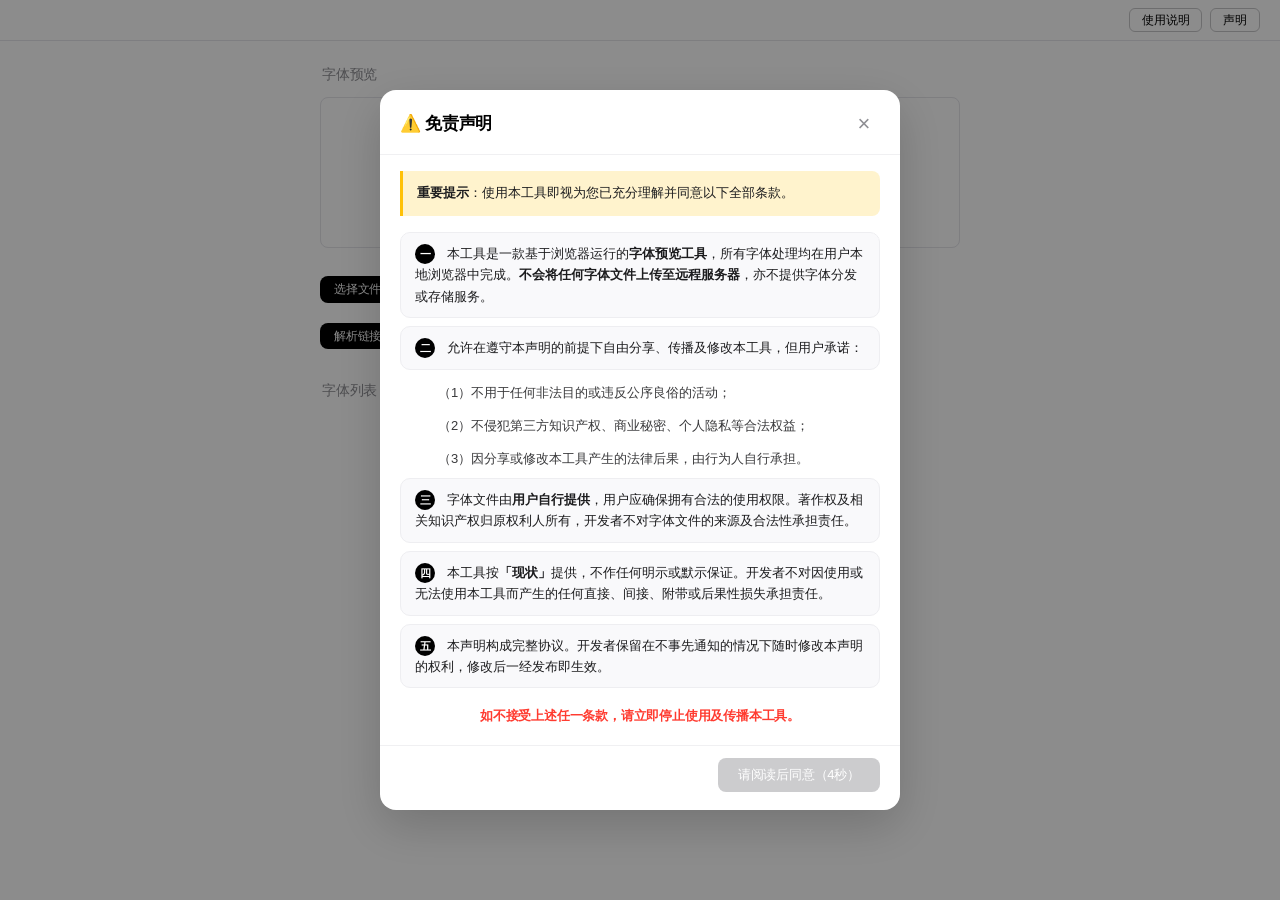
<file: font.html>
<!DOCTYPE html>
<html lang="zh-CN">
<head>
    <meta charset="UTF-8">
    <meta name="viewport" content="width=device-width, initial-scale=1.0, viewport-fit=cover">
    <title>字体预览工具</title>
    <style>
        * {
            margin: 0;
            padding: 0;
            box-sizing: border-box;
            -webkit-tap-highlight-color: transparent;
        }

        html, body {
            height: 100%;
            overflow: hidden;
        }

        body {
            background-color: #ffffff;
            font-family: -apple-system, BlinkMacSystemFont, "Segoe UI", Roboto, Helvetica, Arial, sans-serif;
            color: #000000;
            line-height: 1.4;
            display: flex;
            flex-direction: column;
            overflow: hidden;
        }

        .top-bar {
            display: flex;
            align-items: center;
            justify-content: flex-end;
            padding: 8px 20px;
            background: #ffffff;
            border-bottom: 1px solid #e5e5ea;
            flex-shrink: 0;
            gap: 8px;
        }
        @media (prefers-color-scheme: dark) {
            .top-bar { background: #000000; border-bottom-color: #38383a; }
        }

        .top-bar-btn {
            background: none;
            border: 1px solid #c6c6c8;
            border-radius: 6px;
            padding: 4px 12px;
            font-size: 12px;
            font-weight: 500;
            color: #000000;
            cursor: pointer;
            transition: background-color 0.15s ease;
            font-family: inherit;
            letter-spacing: -0.2px;
            line-height: 1.2;
            white-space: nowrap;
        }
        .top-bar-btn:active { background-color: #e5e5ea; }
        @media (prefers-color-scheme: dark) {
            .top-bar-btn { color: #ffffff; border-color: #545458; }
            .top-bar-btn:active { background-color: #2c2c2e; }
        }

        .container {
            max-width: 680px;
            width: 100%;
            margin: 0 auto;
            padding: 24px 20px 20px 20px;
            flex: 1;
            display: flex;
            flex-direction: column;
            overflow: hidden;
        }

        .section-title {
            font-size: 14px;
            font-weight: 500;
            color: #8e8e93;
            letter-spacing: -0.2px;
            margin-bottom: 12px;
            text-align: left;
            padding-left: 2px;
            flex-shrink: 0;
        }

        .preview-box {
            background-color: #ffffff;
            border: 1px solid #e5e5ea;
            border-radius: 8px;
            padding: 5px 20px;
            display: flex;
            align-items: center;
            justify-content: center;
            text-align: center;
            margin-bottom: 28px;
            flex-shrink: 0;
        }

        .preview-text {
            font-size: 20px;
            line-height: 6.5pt;
            font-weight: 400;
            color: #1c1c1e;
            letter-spacing: -0.2px;
            word-break: break-word;
            white-space: pre-wrap;
            width: 100%;
            font-family: inherit;
        }

        .preview-text p { margin-bottom: 6px; margin-top: 0; }
        .preview-text p:last-child { margin-bottom: 0; }

        .button-row {
            display: flex;
            align-items: center;
            margin-bottom: 20px;
            gap: 12px;
            flex-wrap: nowrap;
            flex-shrink: 0;
        }

        .select-btn, .parse-btn {
            background-color: #000000;
            border: none;
            border-radius: 8px;
            padding: 6px 14px;
            font-size: 12px;
            font-weight: 500;
            color: #ffffff;
            cursor: pointer;
            transition: opacity 0.2s ease;
            font-family: inherit;
            letter-spacing: -0.2px;
            line-height: 1.2;
            display: inline-flex;
            align-items: center;
            justify-content: center;
            white-space: nowrap;
            flex-shrink: 0;
        }
        .select-btn:active, .parse-btn:active { opacity: 0.7; }

        .file-name-label {
            font-size: 14px;
            color: #8e8e93;
            font-weight: 400;
            line-height: 1.3;
            overflow: hidden;
            text-overflow: ellipsis;
            white-space: nowrap;
            flex: 1;
            min-width: 0;
            text-align: left;
        }

        .url-row {
            display: flex;
            align-items: center;
            margin-bottom: 28px;
            gap: 12px;
            flex-wrap: nowrap;
            flex-shrink: 0;
        }

        .url-count-label {
            font-size: 14px;
            color: #8e8e93;
            font-weight: 400;
            line-height: 1.3;
            overflow: hidden;
            text-overflow: ellipsis;
            white-space: nowrap;
            flex: 1;
            min-width: 0;
            text-align: left;
        }

        .font-list-section {
            flex: 1;
            display: flex;
            flex-direction: column;
            min-height: 0;
            margin-top: 4px;
        }

        .font-list-container {
            flex: 1;
            overflow-y: auto;
            display: flex;
            flex-direction: column;
            gap: 8px;
            padding-right: 4px;
        }

        .font-item {
            background-color: #f2f2f5;
            border-radius: 8px;
            padding: 8px 12px;
            cursor: pointer;
            transition: background-color 0.15s ease;
            display: flex;
            justify-content: space-between;
            align-items: center;
        }
        .font-item:hover { background-color: #e5e5ea; }
        .font-item:active { opacity: 0.7; }

        .font-name {
            font-size: 14px;
            font-weight: 500;
            color: #000000;
            word-break: break-word;
            flex: 1;
            overflow: hidden;
            text-overflow: ellipsis;
            white-space: nowrap;
        }

        .font-meta {
            display: flex;
            align-items: center;
            margin-left: 12px;
            white-space: nowrap;
            flex-shrink: 0;
        }

        .font-size { font-size: 12px; color: #8e8e93; }

        .copy-url-btn {
            background: none;
            border: 1px solid #c6c6c8;
            border-radius: 6px;
            padding: 2px 8px;
            font-size: 11px;
            font-weight: 500;
            color: #000000;
            cursor: pointer;
            transition: background-color 0.15s ease;
            margin-left: 8px;
            line-height: 1.2;
            font-family: inherit;
        }
        .copy-url-btn:active { background-color: #e5e5ea; }

        /* ========== 模态框通用 ========== */
        .modal-overlay {
            display: none;
            position: fixed;
            top: 0; left: 0; right: 0; bottom: 0;
            background-color: rgba(0,0,0,0.45);
            z-index: 1000;
            align-items: center;
            justify-content: center;
            padding: 20px;
            opacity: 0;
            transition: opacity 0.22s ease;
        }
        .modal-overlay.active { display: flex; opacity: 1; }

        .modal-card {
            background-color: #ffffff;
            border-radius: 16px;
            width: 100%;
            max-width: 520px;
            max-height: 80vh;
            display: flex;
            flex-direction: column;
            box-shadow: 0 16px 48px rgba(0,0,0,0.18);
            transform: translateY(6px) scale(0.97);
            transition: transform 0.25s cubic-bezier(0.22, 0.61, 0.36, 1);
            overflow: hidden;
        }
        .modal-overlay.active .modal-card { transform: translateY(0) scale(1); }

        .modal-header {
            display: flex;
            align-items: center;
            justify-content: space-between;
            padding: 18px 20px 14px 20px;
            flex-shrink: 0;
            border-bottom: 1px solid #f0f0f2;
        }
        @media (prefers-color-scheme: dark) {
            .modal-header { border-bottom-color: #2c2c2e; }
        }

        .modal-title {
            font-size: 17px;
            font-weight: 600;
            color: #000000;
            letter-spacing: -0.3px;
        }

        .modal-close-btn {
            background: none;
            border: none;
            font-size: 22px;
            color: #8e8e93;
            cursor: pointer;
            width: 32px; height: 32px;
            display: flex;
            align-items: center;
            justify-content: center;
            border-radius: 8px;
            transition: all 0.15s ease;
            flex-shrink: 0;
        }
        .modal-close-btn:hover { background-color: #f2f2f5; color: #1c1c1e; }
        .modal-close-btn:active { opacity: 0.6; }

        .modal-body {
            padding: 16px 20px;
            overflow-y: auto;
            flex: 1;
        }

        .modal-footer {
            padding: 12px 20px 18px 20px;
            display: flex;
            justify-content: flex-end;
            flex-shrink: 0;
            border-top: 1px solid #f0f0f2;
        }
        @media (prefers-color-scheme: dark) {
            .modal-footer { border-top-color: #2c2c2e; }
        }

        .modal-textarea {
            width: 100%;
            min-height: 140px;
            background-color: #f2f2f5;
            border: 1px solid transparent;
            border-radius: 10px;
            font-size: 14px;
            font-family: -apple-system, BlinkMacSystemFont, "Segoe UI", Roboto, Helvetica, Arial, sans-serif;
            color: #000000;
            padding: 12px 14px;
            resize: vertical;
            outline: none;
            line-height: 1.5;
            transition: border-color 0.2s ease, background-color 0.2s ease;
        }
        .modal-textarea:focus { border-color: #000000; background-color: #ffffff; }
        .modal-textarea::placeholder { color: #aeaeb2; }

        .modal-submit-btn {
            background-color: #000000;
            border: none;
            border-radius: 8px;
            padding: 9px 20px;
            font-size: 13px;
            font-weight: 500;
            color: #ffffff;
            cursor: pointer;
            transition: opacity 0.2s ease;
            font-family: inherit;
            letter-spacing: -0.2px;
            line-height: 1.2;
            white-space: nowrap;
        }
        .modal-submit-btn:active:not(:disabled) { opacity: 0.7; }
        .modal-submit-btn:disabled { opacity: 0.45; cursor: not-allowed; background-color: #8e8e93; }
        .modal-submit-btn.agreed { background-color: #8e8e93; opacity: 0.8; cursor: default; }

        /* ========== 使用说明 - 卡片式美化 ========== */
        .help-grid {
            display: flex;
            flex-direction: column;
            gap: 12px;
        }
        .help-card {
            background: #f9f9fb;
            border-radius: 12px;
            padding: 14px 16px;
            border: 1px solid #eeeef1;
            transition: background 0.15s ease;
        }
        @media (prefers-color-scheme: dark) {
            .help-card { background: #1c1c1e; border-color: #2c2c2e; }
        }

        .help-card-header {
            display: flex;
            align-items: center;
            gap: 8px;
            margin-bottom: 6px;
        }
        .help-card-icon {
            font-size: 18px;
            line-height: 1;
            flex-shrink: 0;
        }
        .help-card-title {
            font-size: 14px;
            font-weight: 600;
            color: #000000;
            letter-spacing: -0.2px;
        }
        @media (prefers-color-scheme: dark) {
            .help-card-title { color: #ffffff; }
        }

        .help-card-body {
            font-size: 13px;
            line-height: 1.6;
            color: #3a3a3c;
            margin-left: 26px;
        }
        @media (prefers-color-scheme: dark) {
            .help-card-body { color: #c6c6ca; }
        }

        .help-card-body p { margin: 0 0 4px 0; }
        .help-card-body p:last-child { margin-bottom: 0; }

        .help-code {
            display: inline-block;
            background: #e8e8ed;
            border-radius: 4px;
            padding: 2px 7px;
            font-family: "SF Mono", "Menlo", "Consolas", monospace;
            font-size: 12px;
            color: #1c1c1e;
            letter-spacing: 0;
        }
        @media (prefers-color-scheme: dark) {
            .help-code { background: #38383a; color: #e5e5ea; }
        }

        .help-note {
            display: flex;
            align-items: flex-start;
            gap: 6px;
            font-size: 12px;
            color: #8e8e93;
            line-height: 1.5;
            margin-top: 8px;
        }
        .help-note-icon { flex-shrink: 0; }

        /* ========== 免责声明 - 层级美化 ========== */
        .disclaimer-section {
            margin-bottom: 14px;
        }
        .disclaimer-section:last-child { margin-bottom: 0; }

        .disclaimer-highlight {
            background: #fff3cd;
            border-left: 3px solid #ffc107;
            border-radius: 0 8px 8px 0;
            padding: 12px 14px;
            font-size: 13px;
            line-height: 1.6;
            color: #1c1c1e;
            margin-bottom: 16px;
            font-weight: 500;
        }
        @media (prefers-color-scheme: dark) {
            .disclaimer-highlight {
                background: #2c2410;
                border-left-color: #b8860b;
                color: #e5e5ea;
            }
        }

        .disclaimer-clause {
            font-size: 13px;
            line-height: 1.65;
            color: #1c1c1e;
            padding: 10px 14px;
            background: #f9f9fb;
            border-radius: 10px;
            margin-bottom: 8px;
            border: 1px solid #eeeef1;
        }
        @media (prefers-color-scheme: dark) {
            .disclaimer-clause { background: #1c1c1e; border-color: #2c2c2e; color: #e5e5ea; }
        }

        .disclaimer-clause-num {
            display: inline-block;
            background: #000000;
            color: #ffffff;
            border-radius: 50%;
            width: 20px; height: 20px;
            text-align: center;
            line-height: 20px;
            font-size: 11px;
            font-weight: 600;
            margin-right: 8px;
            flex-shrink: 0;
        }
        @media (prefers-color-scheme: dark) {
            .disclaimer-clause-num { background: #ffffff; color: #000000; }
        }

        .disclaimer-sub {
            font-size: 13px;
            line-height: 1.65;
            color: #3a3a3c;
            padding: 4px 14px 4px 38px;
            margin-bottom: 4px;
        }
        @media (prefers-color-scheme: dark) {
            .disclaimer-sub { color: #c6c6ca; }
        }

        .disclaimer-final {
            font-size: 13px;
            line-height: 1.6;
            color: #ff3b30;
            font-weight: 600;
            text-align: center;
            padding: 10px 0 4px 0;
            letter-spacing: -0.2px;
        }
        @media (prefers-color-scheme: dark) {
            .disclaimer-final { color: #ff453a; }
        }

        /* ========== 暗色模式全局 ========== */
        @media (prefers-color-scheme: dark) {
            body { background-color: #000000; }
            .section-title { color: #8e8e93; }
            .preview-box { background-color: #1c1c1e; border-color: #38383a; }
            .preview-text { color: #ffffff; }
            .select-btn, .parse-btn { background-color: #ffffff; color: #000000; }
            .file-name-label, .url-count-label { color: #8e8e93; }
            .font-item { background-color: #1c1c1e; }
            .font-item:hover { background-color: #2c2c2e; }
            .font-name { color: #ffffff; }
            .font-size { color: #8e8e93; }
            .copy-url-btn { border-color: #545458; color: #ffffff; }
            .copy-url-btn:active { background-color: #2c2c2e; }
            .modal-overlay { background-color: rgba(0,0,0,0.7); }
            .modal-card { background-color: #1c1c1e; box-shadow: 0 16px 48px rgba(0,0,0,0.5); }
            .modal-title { color: #ffffff; }
            .modal-close-btn:hover { background-color: #2c2c2e; color: #ffffff; }
            .modal-textarea { background-color: #2c2c2e; color: #ffffff; }
            .modal-textarea:focus { border-color: #ffffff; background-color: #1c1c1e; }
            .modal-textarea::placeholder { color: #636366; }
            .modal-submit-btn { background-color: #ffffff; color: #000000; }
            .modal-submit-btn:disabled { background-color: #636366; color: #1c1c1e; }
            .modal-submit-btn.agreed { background-color: #636366; color: #1c1c1e; }
        }

        #fontFileInput { display: none; }
    </style>
</head>
<body>
<div class="top-bar">
    <button class="top-bar-btn" id="helpBtn">使用说明</button>
    <button class="top-bar-btn" id="disclaimerBtn">声明</button>
</div>

<div class="container">
    <div class="section-title">字体预览</div>

    <div class="preview-box">
        <div class="preview-text" id="previewText">
            <p>那就把这私心贯彻到底，好吗？</p>
            <p>我是你创造的，也只会为你一人存在。</p>
            <p>Aa Bb Cc Dd</p>
            <p>The quick brown fox</p>
        </div>
    </div>

    <div class="button-row">
        <button class="select-btn" id="chooseFontBtn">选择文件</button>
        <span class="file-name-label" id="fileNameDisplay"></span>
    </div>

    <div class="url-row">
        <button class="parse-btn" id="parseUrlBtn">解析链接</button>
        <span class="url-count-label" id="urlCountDisplay">已解析 0 个链接</span>
    </div>

    <div class="font-list-section">
        <div class="section-title">字体列表</div>
        <div class="font-list-container" id="fontListContainer">
            <div style="color: #8e8e93; text-align: center; padding: 16px 0; font-size: 13px;">暂无字体，请上传文件或解析链接</div>
        </div>
    </div>

    <input type="file" id="fontFileInput" accept=".ttf,.otf,.woff,.woff2,.ttc" multiple />
</div>

<!-- 解析链接弹窗 -->
<div class="modal-overlay" id="modalOverlay">
    <div class="modal-card">
        <div class="modal-header">
            <span class="modal-title">🔗 批量解析字体链接</span>
            <button class="modal-close-btn" id="modalCloseBtn" aria-label="关闭">&times;</button>
        </div>
        <div class="modal-body">
            <textarea class="modal-textarea" id="modalTextarea" 
                      placeholder="输入字体文件链接，每行一个。可在链接前加名称：&#10;我的字体 https://example.com/font.woff2&#10;https://example.com/Another.ttf" 
                      rows="7"></textarea>
        </div>
        <div class="modal-footer">
            <button class="modal-submit-btn" id="modalSubmitBtn">解析链接</button>
        </div>
    </div>
</div>

<!-- 使用说明弹窗 -->
<div class="modal-overlay" id="helpModal">
    <div class="modal-card">
        <div class="modal-header">
            <span class="modal-title">📖 使用说明</span>
            <button class="modal-close-btn" id="helpCloseBtn" aria-label="关闭">&times;</button>
        </div>
        <div class="modal-body">
            <div class="help-grid">

                <div class="help-card">
                    <div class="help-card-header">
                        <span class="help-card-icon">📁</span>
                        <span class="help-card-title">上传本地字体</span>
                    </div>
                    <div class="help-card-body">
                        <p>点击 <strong>「选择文件」</strong>，支持 .ttf / .otf / .woff / .woff2 / .ttc 格式，可一次选择多个文件。上传后自动预览第一个字体。</p>
                    </div>
                </div>

                <div class="help-card">
                    <div class="help-card-header">
                        <span class="help-card-icon">🌐</span>
                        <span class="help-card-title">解析在线链接</span>
                    </div>
                    <div class="help-card-body">
                        <p>点击 <strong>「解析链接」</strong>，在弹窗中每行粘贴一个字体文件直链。</p>
                        <p>可在链接前加自定义名称，用空格分隔：</p>
                        <p><span class="help-code">我的字体 https://example.com/font.woff2</span></p>
                    </div>
                </div>

                <div class="help-card">
                    <div class="help-card-header">
                        <span class="help-card-icon">👆</span>
                        <span class="help-card-title">预览与切换</span>
                    </div>
                    <div class="help-card-body">
                        <p>点击下方字体列表中的任意项即可切换预览。</p>
                        <p>本地文件显示大小，链接旁有 <strong>「复制」</strong> 按钮可复制原始 URL。</p>
                    </div>
                </div>

                <div class="help-card">
                    <div class="help-card-header">
                        <span class="help-card-icon">💡</span>
                        <span class="help-card-title">温馨提示</span>
                    </div>
                    <div class="help-card-body">
                        <p>• 在线字体可能因跨域限制无法加载，这是浏览器的安全策略，非本工具问题。</p>
                        <p>• 所有处理均在您的本地浏览器完成，不会上传任何字体文件。</p>
                        <p>• 请确保您拥有合法的字体使用权限。</p>
                    </div>
                </div>

            </div>
        </div>
        <div class="modal-footer">
            <button class="modal-submit-btn" id="helpCloseBottomBtn">知道了</button>
        </div>
    </div>
</div>

<!-- 免责声明弹窗 -->
<div class="modal-overlay" id="disclaimerModal">
    <div class="modal-card">
        <div class="modal-header">
            <span class="modal-title">⚠️ 免责声明</span>
            <button class="modal-close-btn" id="disclaimerCloseBtn" aria-label="关闭">&times;</button>
        </div>
        <div class="modal-body">

            <div class="disclaimer-highlight">
                <strong>重要提示</strong>：使用本工具即视为您已充分理解并同意以下全部条款。
            </div>

            <div class="disclaimer-clause">
                <span class="disclaimer-clause-num">一</span>
                本工具是一款基于浏览器运行的<strong>字体预览工具</strong>，所有字体处理均在用户本地浏览器中完成。<strong>不会将任何字体文件上传至远程服务器</strong>，亦不提供字体分发或存储服务。
            </div>

            <div class="disclaimer-clause">
                <span class="disclaimer-clause-num">二</span>
                允许在遵守本声明的前提下自由分享、传播及修改本工具，但用户承诺：
            </div>
            <div class="disclaimer-sub">（1）不用于任何非法目的或违反公序良俗的活动；</div>
            <div class="disclaimer-sub">（2）不侵犯第三方知识产权、商业秘密、个人隐私等合法权益；</div>
            <div class="disclaimer-sub">（3）因分享或修改本工具产生的法律后果，由行为人自行承担。</div>

            <div class="disclaimer-clause">
                <span class="disclaimer-clause-num">三</span>
                字体文件由<strong>用户自行提供</strong>，用户应确保拥有合法的使用权限。著作权及相关知识产权归原权利人所有，开发者不对字体文件的来源及合法性承担责任。
            </div>

            <div class="disclaimer-clause">
                <span class="disclaimer-clause-num">四</span>
                本工具按<strong>「现状」</strong>提供，不作任何明示或默示保证。开发者不对因使用或无法使用本工具而产生的任何直接、间接、附带或后果性损失承担责任。
            </div>

            <div class="disclaimer-clause">
                <span class="disclaimer-clause-num">五</span>
                本声明构成完整协议。开发者保留在不事先通知的情况下随时修改本声明的权利，修改后一经发布即生效。
            </div>

            <div class="disclaimer-final">
                如不接受上述任一条款，请立即停止使用及传播本工具。
            </div>

        </div>
        <div class="modal-footer">
            <button class="modal-submit-btn" id="disclaimerAgreeBtn">我已阅读并同意</button>
        </div>
    </div>
</div>

<script>
    document.addEventListener('DOMContentLoaded', function() {
        'use strict';

        window.addEventListener('error', function(e) {
            console.error('全局错误:', e.message);
        });

        try {
            main();
        } catch (e) {
            console.error('初始化失败:', e);
            alert('页面初始化出错，请刷新重试。错误信息：' + e.message);
        }

        function main() {
            const previewContainer = document.getElementById('previewText');
            const chooseBtn = document.getElementById('chooseFontBtn');
            const fileInput = document.getElementById('fontFileInput');
            const fileNameSpan = document.getElementById('fileNameDisplay');
            const parseUrlBtn = document.getElementById('parseUrlBtn');
            const urlCountDisplay = document.getElementById('urlCountDisplay');
            const fontListContainer = document.getElementById('fontListContainer');

            const modalOverlay = document.getElementById('modalOverlay');
            const modalCloseBtn = document.getElementById('modalCloseBtn');
            const modalTextarea = document.getElementById('modalTextarea');
            const modalSubmitBtn = document.getElementById('modalSubmitBtn');

            const disclaimerBtn = document.getElementById('disclaimerBtn');
            const disclaimerModal = document.getElementById('disclaimerModal');
            const disclaimerCloseBtn = document.getElementById('disclaimerCloseBtn');
            const disclaimerAgreeBtn = document.getElementById('disclaimerAgreeBtn');

            const helpBtn = document.getElementById('helpBtn');
            const helpModal = document.getElementById('helpModal');
            const helpCloseBtn = document.getElementById('helpCloseBtn');
            const helpCloseBottomBtn = document.getElementById('helpCloseBottomBtn');

            let fontItems = [];
            let nextId = 1;
            let currentPreviewFontId = null;
            let currentFontFace = null;
            let currentFamilyName = '';
            let totalParsedUrlCount = 0;

            const STORAGE_KEY = 'font_preview_disclaimer_accepted';

            function hasAgreedDisclaimer() {
                return localStorage.getItem(STORAGE_KEY) === 'true';
            }
            function setAgreedDisclaimer() {
                localStorage.setItem(STORAGE_KEY, 'true');
            }

            // ---------- 帮助弹窗 ----------
            function openHelpModal() { helpModal.classList.add('active'); }
            function closeHelpModal() { helpModal.classList.remove('active'); }
            helpBtn.addEventListener('click', openHelpModal);
            helpCloseBtn.addEventListener('click', closeHelpModal);
            helpCloseBottomBtn.addEventListener('click', closeHelpModal);
            helpModal.addEventListener('click', function(e) { if (e.target === helpModal) closeHelpModal(); });

            // ---------- 声明弹窗 ----------
            function startDisclaimerCountdown() {
                let secondsLeft = 5;
                disclaimerAgreeBtn.disabled = true;
                disclaimerAgreeBtn.textContent = `请阅读后同意（${secondsLeft}秒）`;
                const interval = setInterval(() => {
                    secondsLeft--;
                    if (secondsLeft <= 0) {
                        clearInterval(interval);
                        disclaimerAgreeBtn.disabled = false;
                        disclaimerAgreeBtn.textContent = '我已阅读并同意';
                    } else {
                        disclaimerAgreeBtn.textContent = `请阅读后同意（${secondsLeft}秒）`;
                    }
                }, 1000);
                disclaimerAgreeBtn.dataset.countdownId = interval;
            }
            function stopCountdown() {
                if (disclaimerAgreeBtn.dataset.countdownId) {
                    clearInterval(parseInt(disclaimerAgreeBtn.dataset.countdownId));
                    delete disclaimerAgreeBtn.dataset.countdownId;
                }
            }
            function openDisclaimerModal() {
                stopCountdown();
                startDisclaimerCountdown();
                disclaimerAgreeBtn.classList.remove('agreed');
                disclaimerModal.classList.add('active');
            }
            function closeDisclaimerModal() {
                stopCountdown();
                disclaimerModal.classList.remove('active');
            }

            disclaimerAgreeBtn.addEventListener('click', function() {
                if (disclaimerAgreeBtn.disabled) return;
                setAgreedDisclaimer();
                disclaimerAgreeBtn.disabled = true;
                disclaimerAgreeBtn.classList.add('agreed');
                disclaimerAgreeBtn.textContent = '你已阅读并同意';
                stopCountdown();
                setTimeout(() => closeDisclaimerModal(), 800);
            });
            disclaimerCloseBtn.addEventListener('click', function(e) {
                e.preventDefault();
                if (!hasAgreedDisclaimer()) return;
                closeDisclaimerModal();
            });
            disclaimerModal.addEventListener('click', function(e) {
                if (e.target === disclaimerModal && hasAgreedDisclaimer()) closeDisclaimerModal();
            });
            document.addEventListener('keydown', function(e) {
                if (e.key === 'Escape') {
                    if (disclaimerModal.classList.contains('active') && hasAgreedDisclaimer()) closeDisclaimerModal();
                    else if (modalOverlay.classList.contains('active')) closeUrlModal();
                    else if (helpModal.classList.contains('active')) closeHelpModal();
                }
            });
            disclaimerBtn.addEventListener('click', function() {
                if (disclaimerModal.classList.contains('active')) return;
                stopCountdown();
                if (hasAgreedDisclaimer()) {
                    disclaimerAgreeBtn.disabled = true;
                    disclaimerAgreeBtn.classList.add('agreed');
                    disclaimerAgreeBtn.textContent = '你已阅读并同意';
                } else {
                    disclaimerAgreeBtn.classList.remove('agreed');
                    startDisclaimerCountdown();
                }
                disclaimerModal.classList.add('active');
            });

            // ---------- 字体预览逻辑 ----------
            function formatFileSize(bytes) {
                if (bytes === 0) return '0 B';
                const k = 1024;
                const sizes = ['B', 'KB', 'MB', 'GB'];
                const i = Math.floor(Math.log(bytes) / Math.log(k));
                return parseFloat((bytes / Math.pow(k, i)).toFixed(1)) + ' ' + sizes[i];
            }
            function extractFontNameFromUrl(url) {
                try {
                    let path = url.split('?')[0];
                    let filename = path.split('/').pop() || 'font';
                    filename = decodeURIComponent(filename);
                    const lastDotIndex = filename.lastIndexOf('.');
                    if (lastDotIndex > 0) filename = filename.substring(0, lastDotIndex);
                    return filename || 'font';
                } catch (e) { return 'font'; }
            }
            async function clearPreviewFont() {
                if (currentFontFace) { try { document.fonts.delete(currentFontFace); } catch (e) {} currentFontFace = null; }
                if (currentFamilyName) { previewContainer.style.fontFamily = ''; currentFamilyName = ''; }
                currentPreviewFontId = null;
            }
            function updateRightLabel() {
                if (!currentPreviewFontId) { fileNameSpan.textContent = ''; return; }
                const font = fontItems.find(f => f.id === currentPreviewFontId);
                if (!font) { fileNameSpan.textContent = ''; return; }
                if (font.type === 'file' && font.size !== null) {
                    fileNameSpan.textContent = `${font.name} (${formatFileSize(font.size)})`;
                } else { fileNameSpan.textContent = ''; }
            }
            function updateUrlCountLabel() {
                urlCountDisplay.textContent = `已解析 ${totalParsedUrlCount} 个链接`;
            }
            function escapeHtml(str) {
                if (!str) return '';
                return str.replace(/[&<>"']/g, function(m) {
                    if (m === '&') return '&amp;';
                    if (m === '<') return '&lt;';
                    if (m === '>') return '&gt;';
                    if (m === '"') return '&quot;';
                    if (m === "'") return '&#39;';
                    return m;
                });
            }
            function renderFontList() {
                if (!fontListContainer) return;
                if (fontItems.length === 0) {
                    fontListContainer.innerHTML = '<div style="color:#8e8e93;text-align:center;padding:16px 0;font-size:13px;">暂无字体，请上传文件或解析链接</div>';
                    return;
                }
                const html = fontItems.map(item => {
                    let metaHtml = '';
                    if (item.type === 'file' && item.size !== null) metaHtml = `<span class="font-size">${formatFileSize(item.size)}</span>`;
                    else if (item.type === 'url') metaHtml = `<button class="copy-url-btn" data-url="${escapeHtml(item.url||'')}">复制</button>`;
                    return `<div class="font-item" data-id="${item.id}"><span class="font-name">${escapeHtml(item.name)}</span><div class="font-meta">${metaHtml}</div></div>`;
                }).join('');
                fontListContainer.innerHTML = html;
                document.querySelectorAll('.font-item').forEach(el => {
                    el.addEventListener('click', function(e) {
                        if (e.target.closest && e.target.closest('.copy-url-btn')) return;
                        const id = parseInt(el.dataset.id);
                        if (fontItems.find(f => f.id === id)) previewFontById(id);
                    });
                });
                document.querySelectorAll('.copy-url-btn').forEach(btn => {
                    btn.addEventListener('click', async function(e) {
                        e.stopPropagation();
                        const url = btn.dataset.url;
                        if (!url) return;
                        try {
                            await navigator.clipboard.writeText(url);
                            const orig = btn.textContent;
                            btn.textContent = '已复制'; btn.style.opacity = '0.7';
                            setTimeout(() => { btn.textContent = orig; btn.style.opacity = ''; }, 1500);
                        } catch (err) { prompt('复制失败，请手动复制：', url); }
                    });
                });
            }
            async function loadAndPreviewFromBuffer(arrayBuffer, fontId) {
                const uniqueFamily = 'PreviewFont_' + Date.now() + '_' + Math.random().toString(36).slice(2,10);
                try {
                    const fontFace = new FontFace(uniqueFamily, arrayBuffer);
                    const loadedFont = await fontFace.load();
                    if (currentPreviewFontId !== fontId) { try { document.fonts.delete(loadedFont); } catch(e){} return false; }
                    if (currentFontFace) { try { document.fonts.delete(currentFontFace); } catch(e){} }
                    currentFontFace = loadedFont;
                    currentFamilyName = uniqueFamily;
                    document.fonts.add(loadedFont);
                    previewContainer.style.fontFamily = `'${uniqueFamily}', -apple-system, BlinkMacSystemFont, 'Segoe UI', Roboto, Helvetica, Arial, sans-serif`;
                    return true;
                } catch (error) {
                    console.error('字体加载失败:', error);
                    if (currentPreviewFontId === fontId) {
                        previewContainer.style.fontFamily = ''; currentFontFace = null; currentFamilyName = '';
                        alert('字体加载失败：' + error.message);
                    }
                    return false;
                }
            }
            function fetchWithTimeout(url, options={}, timeout=10000) {
                if (typeof AbortSignal.timeout === 'function') return fetch(url, {...options, signal: AbortSignal.timeout(timeout)});
                const controller = new AbortController();
                const timeoutId = setTimeout(() => controller.abort(), timeout);
                return fetch(url, {...options, signal: controller.signal}).finally(() => clearTimeout(timeoutId));
            }
            async function loadUrlFont(font) {
                if (font.type !== 'url' || font.arrayBuffer) return true;
                try {
                    const resp = await fetchWithTimeout(font.url, { mode: 'cors', credentials: 'omit' }, 10000);
                    if (!resp.ok) throw new Error(`HTTP ${resp.status}`);
                    const arrayBuffer = await resp.arrayBuffer();
                    if (arrayBuffer.byteLength === 0) throw new Error('字体文件为空');
                    font.arrayBuffer = arrayBuffer.slice(0);
                    return true;
                } catch (error) {
                    console.warn(`[${font.name}] 加载失败:`, error.message);
                    let message = error.message;
                    if (error.name === 'AbortError') message = '请求超时，请检查网络';
                    else if (message.includes('Failed to fetch') || message.includes('NetworkError')) message = '网络错误或跨域限制，无法加载该字体';
                    throw new Error(message);
                }
            }
            async function previewFontById(fontId) {
                const font = fontItems.find(f => f.id === fontId);
                if (!font) return;
                const previousFontId = currentPreviewFontId;
                currentPreviewFontId = fontId;
                updateRightLabel();
                if (font.type === 'url' && !font.arrayBuffer) {
                    try {
                        const success = await loadUrlFont(font);
                        if (!success) throw new Error('加载失败');
                    } catch (error) {
                        alert('无法加载字体：' + font.name + '\n' + error.message);
                        if (previousFontId && previousFontId !== fontId) {
                            const prevFont = fontItems.find(f => f.id === previousFontId);
                            if (prevFont && (prevFont.type !== 'url' || prevFont.arrayBuffer)) {
                                previewFontById(previousFontId); return;
                            }
                        }
                        await clearPreviewFont(); updateRightLabel(); return;
                    }
                }
                if (font.arrayBuffer) { await loadAndPreviewFromBuffer(font.arrayBuffer.slice(0), fontId); }
                else { previewContainer.style.fontFamily = ''; currentFontFace = null; currentFamilyName = ''; }
                if (currentPreviewFontId === fontId && (!currentFontFace || previewContainer.style.fontFamily === '')) {
                    currentPreviewFontId = null; updateRightLabel();
                }
            }
            async function handleFiles(files) {
                if (!files || files.length === 0) return;
                for (let i = 0; i < files.length; i++) {
                    const file = files[i];
                    const ext = file.name.split('.').pop().toLowerCase();
                    if (!['ttf','otf','woff','woff2','ttc'].includes(ext)) {
                        alert(`跳过不支持的文件: ${file.name}\n请上传 .ttf, .otf, .woff, .woff2, .ttc 格式`); continue;
                    }
                    try {
                        const arrayBuffer = await file.arrayBuffer();
                        const id = nextId++;
                        fontItems.push({ id, name: file.name, size: file.size, type: 'file', url: null, arrayBuffer: arrayBuffer.slice(0) });
                        renderFontList(); previewFontById(id);
                    } catch (err) { alert(`读取文件失败: ${file.name}\n${err.message}`); }
                }
            }
            function handleBatchUrlParse(urlsText) {
                const lines = urlsText.split(/\r?\n/);
                const fontEntries = [];
                let pendingName = '';
                for (let i = 0; i < lines.length; i++) {
                    const line = lines[i].trim();
                    if (!line) continue;
                    const match = line.match(/(https?:\/\/\S+)/i);
                    if (match) {
                        const url = match[1];
                        let namePart = line.substring(0, match.index).trim().replace(/[：:]\s*$/, '').trim();
                        let name = namePart || pendingName || extractFontNameFromUrl(url);
                        fontEntries.push({ name, url });
                        pendingName = '';
                    } else { pendingName = line; }
                }
                if (!fontEntries.length) { alert('请输入至少一个有效的字体文件链接'); return; }
                const supportedExts = ['.ttf','.otf','.woff','.woff2','.ttc'];
                const invalidUrls = fontEntries.filter(e => !supportedExts.some(ext => e.url.split('?')[0].toLowerCase().endsWith(ext)));
                if (invalidUrls.length && !confirm(`以下链接后缀可能不是支持的格式，是否仍添加？\n\n${invalidUrls.map(e=>e.url).join('\n')}`)) return;
                for (const entry of fontEntries) {
                    const id = nextId++;
                    fontItems.push({ id, name: entry.name, size: null, type: 'url', url: entry.url, arrayBuffer: null });
                    totalParsedUrlCount++;
                }
                renderFontList(); updateUrlCountLabel(); closeUrlModal();
            }
            function openUrlModal() { modalTextarea.value = ''; modalOverlay.classList.add('active'); setTimeout(() => modalTextarea.focus(), 150); }
            function closeUrlModal() { modalOverlay.classList.remove('active'); modalTextarea.value = ''; }

            fileInput.addEventListener('change', function(e) {
                const files = Array.from(e.target.files || []);
                if (files.length) handleFiles(files);
                setTimeout(() => { fileInput.value = ''; }, 10);
            });
            chooseBtn.addEventListener('click', () => fileInput.click());
            parseUrlBtn.addEventListener('click', openUrlModal);
            modalCloseBtn.addEventListener('click', closeUrlModal);
            modalOverlay.addEventListener('click', e => { if (e.target === modalOverlay) closeUrlModal(); });
            modalSubmitBtn.addEventListener('click', () => handleBatchUrlParse(modalTextarea.value));
            modalTextarea.addEventListener('keydown', function(e) {
                if ((e.ctrlKey || e.metaKey) && e.key === 'Enter') { e.preventDefault(); handleBatchUrlParse(modalTextarea.value); }
            });

            // 初始化
            fontItems = []; totalParsedUrlCount = 0;
            renderFontList(); clearPreviewFont(); updateRightLabel(); updateUrlCountLabel();
            if (!hasAgreedDisclaimer()) openDisclaimerModal();
        }
    });
</script>
</body>
</html>
</file>
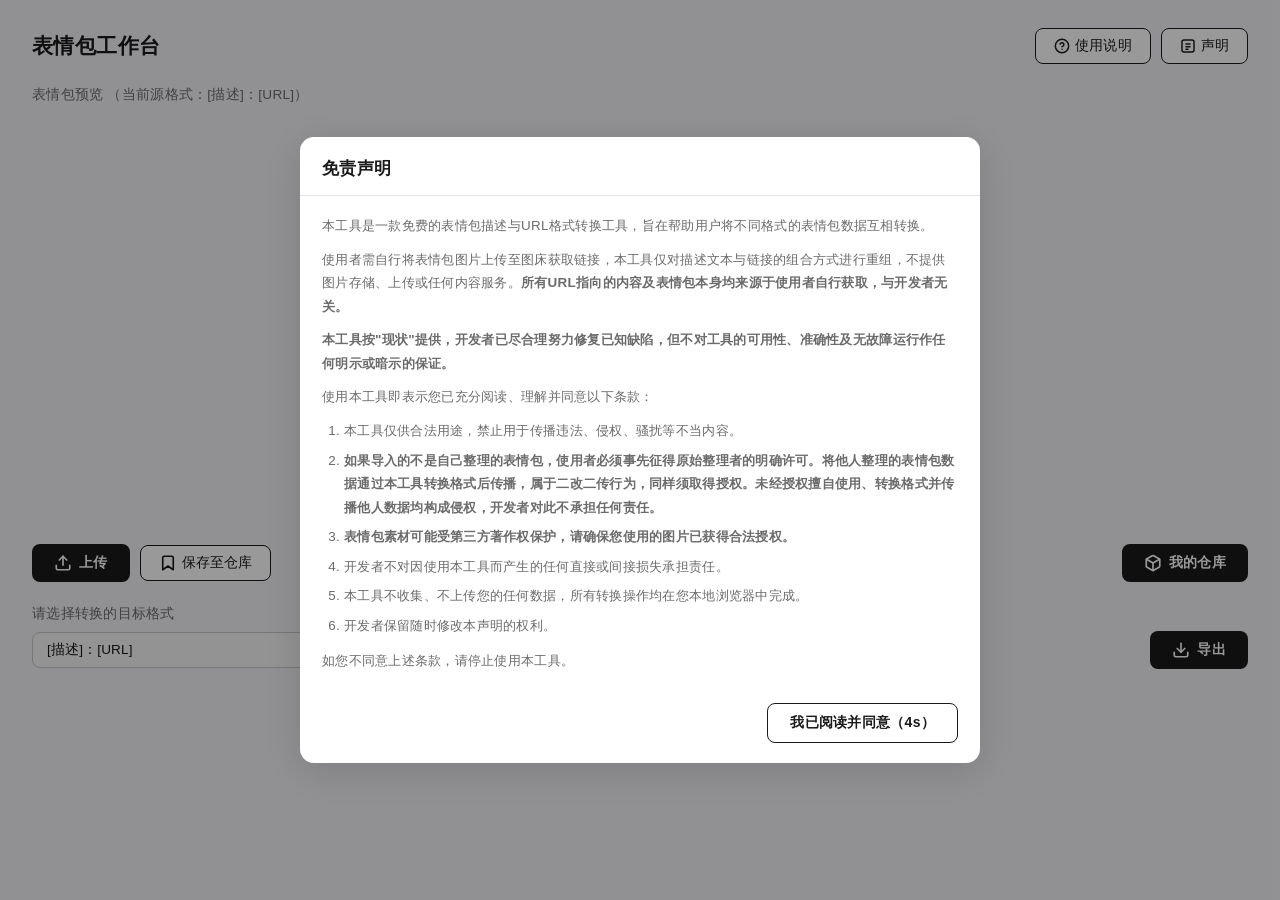
<file: memes.html>
<!DOCTYPE html>
<html lang="zh-CN">
<head>
    <meta charset="UTF-8">
    <meta name="viewport" content="width=device-width, initial-scale=1.0">
    <title>表情包工作台</title>
    <style>
        :root {
            --bg: #1a1a1a;
            --surface: #252525;
            --surface-light: #2e2e2e;
            --surface-lighter: #353535;
            --text: #e0e0e0;
            --text-secondary: #999;
            --text-tertiary: #777;
            --border: #3a3a3a;
            --border-light: #444;
            --border-subtle: #2a2a2a;
            --black: #252525;
            --white: #ffffff;
            --btn-outline-bg: #ffffff;
            --btn-outline-text: #252525;
            --btn-outline-border: #252525;
            --btn-primary-bg: #252525;
            --btn-primary-text: #ffffff;
            --input-bg: transparent;
            --input-border: #3a3a3a;
            --input-focus-border: #888;
            --modal-overlay-bg: rgba(0, 0, 0, 0.7);
            --toast-bg: #333;
            --toast-text: #fff;
            --img-wrap-bg: #1e1e1e;
            --img-wrap-border: #2e2e2e;
            --preview-item-border: #2a2a2a;
            --preview-item-hover: rgba(255, 255, 255, 0.015);
            --dropdown-bg: #2e2e2e;
            --dropdown-hover: #3a3a3a;
            --dropdown-selected: #383838;
            --menu-btn-bg: #2e2e2e;
            --menu-btn-border: #444;
            --menu-btn-hover-bg: #333;
            --menu-btn-hover-border: #666;
            --menu-btn-active-bg: #2a2a2a;
            --code-bg: #2a2a2a;
            --code-text: #ccc;
            --help-strong: #ddd;
            --help-step-title: #ddd;
            --radius: 8px;
            --transition: 0.2s ease;
            --font-mono: 'SF Mono', 'Cascadia Code', 'Consolas', 'Monaco', 'Menlo', monospace;
            --font-sans: -apple-system, BlinkMacSystemFont, 'Segoe UI', 'PingFang SC', 'Microsoft YaHei', sans-serif;
            --shadow-modal: 0 12px 48px rgba(0, 0, 0, 0.7);
            --shadow-app: 0 4px 32px rgba(0, 0, 0, 0.5);
            --shadow-toast: 0 4px 16px rgba(0, 0, 0, 0.5);

            /* 仓库相关变量 */
            --danger: #e55353;
            --danger-hover: #d43f3f;
            --danger-text: #fff;
            --warehouse-item-bg: var(--surface);
            --warehouse-item-border: var(--border-subtle);
            --warehouse-item-hover: var(--preview-item-hover);
            --batch-bar-bg: var(--surface-light);
            --batch-bar-border: var(--border-subtle);
        }

        @media (prefers-color-scheme: light) {
            :root {
                --bg: #f2f2f7;
                --surface: #ffffff;
                --surface-light: #f5f5f5;
                --surface-lighter: #ebebeb;
                --text: #1a1a1a;
                --text-secondary: #6b6b6b;
                --text-tertiary: #999;
                --border: #d1d1d6;
                --border-light: #c6c6c8;
                --border-subtle: #e5e5ea;
                --black: #1a1a1a;
                --white: #ffffff;
                --btn-outline-bg: #ffffff;
                --btn-outline-text: #1a1a1a;
                --btn-outline-border: #1a1a1a;
                --btn-primary-bg: #1a1a1a;
                --btn-primary-text: #ffffff;
                --input-bg: transparent;
                --input-border: #c6c6c8;
                --input-focus-border: #555;
                --modal-overlay-bg: rgba(0, 0, 0, 0.4);
                --toast-bg: #333;
                --toast-text: #fff;
                --img-wrap-bg: #f0f0f0;
                --img-wrap-border: #d1d1d6;
                --preview-item-border: #e5e5ea;
                --preview-item-hover: rgba(0, 0, 0, 0.02);
                --dropdown-bg: #ffffff;
                --dropdown-hover: #f0f0f0;
                --dropdown-selected: #e8e8e8;
                --menu-btn-bg: #f5f5f5;
                --menu-btn-border: #c6c6c8;
                --menu-btn-hover-bg: #ebebeb;
                --menu-btn-hover-border: #999;
                --menu-btn-active-bg: #e0e0e0;
                --code-bg: #e8e8e8;
                --code-text: #333;
                --help-strong: #1a1a1a;
                --help-step-title: #1a1a1a;
                --shadow-modal: 0 8px 40px rgba(0, 0, 0, 0.15);
                --shadow-app: 0 2px 20px rgba(0, 0, 0, 0.08);
                --shadow-toast: 0 4px 12px rgba(0, 0, 0, 0.2);

                --danger: #d32f2f;
                --danger-hover: #b71c1c;
                --danger-text: #fff;
                --warehouse-item-bg: #fff;
                --warehouse-item-border: #e5e5ea;
                --warehouse-item-hover: rgba(0,0,0,0.02);
                --batch-bar-bg: #f5f5f5;
                --batch-bar-border: #e5e5ea;
            }
        }

        * {
            margin: 0;
            padding: 0;
            box-sizing: border-box;
        }

        body {
            background-color: var(--bg);
            color: var(--text);
            font-family: var(--font-sans);
            min-height: 100vh;
            display: flex;
            justify-content: center;
            align-items: flex-start;
            padding: 0;
            -webkit-font-smoothing: antialiased;
            -moz-osx-font-smoothing: grayscale;
            transition: background-color 0.3s ease;
        }

        @media (prefers-color-scheme: light) {
            body {
                background-color: #e8e8ed;
            }
        }

        .app-container {
            width: 100%;
            min-height: 100vh;
            background: var(--bg);
            padding: 28px 32px 32px;
            position: relative;
            transition: background 0.3s ease, box-shadow 0.3s ease;
            border-radius: 0;
            box-shadow: none;
            display: flex;
            flex-direction: column;
        }

        .header {
            display: flex;
            align-items: center;
            justify-content: space-between;
            padding-bottom: 16px;
            flex-wrap: nowrap;
            gap: 10px;
            overflow: hidden;
            flex-shrink: 0;
        }
        .header-left {
            font-size: 1.3rem;
            font-weight: 700;
            color: var(--text);
            letter-spacing: 0.02em;
            white-space: nowrap;
            transition: color 0.3s ease;
        }
        .header-right {
            display: flex;
            gap: 10px;
            flex-shrink: 0;
            white-space: nowrap;
        }
        .btn-outline {
            display: inline-flex;
            align-items: center;
            justify-content: center;
            padding: 8px 18px;
            border: 1.5px solid var(--btn-outline-border);
            background: var(--btn-outline-bg);
            color: var(--btn-outline-text);
            border-radius: var(--radius);
            cursor: pointer;
            font-size: 0.875rem;
            font-weight: 500;
            letter-spacing: 0.01em;
            transition: all var(--transition);
            font-family: var(--font-sans);
            white-space: nowrap;
            user-select: none;
            gap: 5px;
        }
        .btn-outline:hover {
            background: #f0f0f0;
            border-color: #1a1a1a;
        }
        @media (prefers-color-scheme: light) {
            .btn-outline:hover {
                background: #f5f5f5;
                border-color: #000;
            }
        }
        .btn-outline:active {
            background: #e0e0e0;
            transform: scale(0.97);
        }

        .divider-hidden {
            height: 0;
            border: none;
            margin: 0;
            opacity: 0;
        }

        .row-preview-header {
            display: flex;
            align-items: center;
            justify-content: space-between;
            padding: 6px 0 10px;
            flex-shrink: 0;
        }
        .row-preview-header .label-text {
            font-size: 0.85rem;
            color: var(--text-secondary);
            font-weight: 400;
            letter-spacing: 0.02em;
            transition: color 0.3s ease;
        }

        .btn-immersive {
            display: none;
            align-items: center;
            gap: 6px;
            padding: 7px 16px;
            background: #252525;
            color: #ffffff;
            border: none;
            border-radius: 8px;
            cursor: pointer;
            font-size: 0.8rem;
            font-weight: 500;
            letter-spacing: 0.02em;
            font-family: var(--font-sans);
            white-space: nowrap;
            user-select: none;
            transition: opacity 0.2s ease, transform 0.15s ease;
        }
        .btn-immersive:hover {
            opacity: 0.85;
        }
        .btn-immersive:active {
            opacity: 0.7;
            transform: scale(0.97);
        }
        .btn-immersive.visible {
            display: inline-flex;
        }

        @media (prefers-color-scheme: light) {
            .btn-immersive {
                background: #1a1a1a;
                color: #ffffff;
            }
        }

        .preview-box {
            min-height: 420px;
            max-height: 450px;
            overflow-y: auto;
            border: none;
            background: transparent;
            padding: 4px 0;
            scrollbar-width: none;
            -ms-overflow-style: none;
            position: relative;
        }
        .preview-box::-webkit-scrollbar {
            display: none;
        }
        .preview-empty {
            display: flex;
            align-items: center;
            justify-content: center;
            min-height: 380px;
            color: var(--text-tertiary);
            font-size: 0.9rem;
            letter-spacing: 0.03em;
            text-align: center;
            user-select: none;
            transition: color 0.3s ease;
        }
        .preview-item {
            display: flex;
            align-items: center;
            gap: 10px;
            padding: 10px 4px;
            border-bottom: 1px solid var(--preview-item-border);
            transition: background var(--transition), border-color 0.3s ease;
        }
        .preview-item:last-child {
            border-bottom: none;
        }
        .preview-item:hover {
            background: var(--preview-item-hover);
        }
        .preview-item .btn-remove {
            flex-shrink: 0;
            width: 18px;
            height: 18px;
            display: flex;
            align-items: center;
            justify-content: center;
            background: transparent;
            border: 1px solid transparent;
            border-radius: 50%;
            color: var(--text-tertiary);
            font-size: 0.7rem;
            cursor: pointer;
            transition: all var(--transition);
            line-height: 1;
            padding: 0;
            margin-right: 2px;
            user-select: none;
        }
        .preview-item .btn-remove:hover {
            color: #e55353;
            background: rgba(229, 83, 83, 0.1);
            border-color: rgba(229, 83, 83, 0.3);
        }
        .preview-img-wrap {
            flex-shrink: 0;
            width: 68px;
            height: 68px;
            border-radius: 6px;
            overflow: hidden;
            background: var(--img-wrap-bg);
            display: flex;
            align-items: center;
            justify-content: center;
            border: 1px solid var(--img-wrap-border);
            transition: background 0.3s ease, border-color 0.3s ease;
            position: relative;
        }
        .preview-img-wrap img {
            width: 100%;
            height: 100%;
            object-fit: contain;
            display: block;
        }
        .preview-img-wrap .img-placeholder {
            color: #555;
            display: flex;
            align-items: center;
            justify-content: center;
        }
        .preview-inputs {
            flex: 1;
            display: flex;
            flex-direction: column;
            gap: 6px;
            min-width: 0;
        }
        .input-underline {
            border: none;
            border-bottom: 1.5px solid var(--input-border);
            border-radius: 0;
            background: var(--input-bg);
            color: var(--text);
            padding: 8px 2px 7px;
            font-size: 0.875rem;
            font-family: var(--font-sans);
            letter-spacing: 0.01em;
            transition: border-color var(--transition), color 0.3s ease;
            width: 100%;
            outline: none;
        }
        .input-underline:focus {
            border-bottom-color: var(--input-focus-border);
        }
        .input-underline::placeholder {
            color: #888;
            font-size: 0.8rem;
        }
        @media (prefers-color-scheme: light) {
            .input-underline::placeholder {
                color: #aaa;
            }
        }
        .input-underline.input-desc {
            font-weight: 500;
        }
        .input-underline.input-url {
            font-family: var(--font-mono);
            font-size: 0.78rem;
            color: var(--text-secondary);
        }

        .row-upload {
            display: flex;
            align-items: center;
            justify-content: space-between;
            padding: 10px 0 6px;
            flex-shrink: 0;
        }
        .row-upload-left {
            display: flex;
            gap: 10px;
            align-items: center;
        }
        .btn-primary {
            display: inline-flex;
            align-items: center;
            gap: 7px;
            padding: 10px 22px;
            border: none;
            background: var(--btn-primary-bg);
            color: var(--btn-primary-text);
            border-radius: var(--radius);
            cursor: pointer;
            font-size: 0.875rem;
            font-weight: 600;
            letter-spacing: 0.02em;
            transition: all var(--transition);
            font-family: var(--font-sans);
            white-space: nowrap;
            user-select: none;
        }
        .btn-primary:hover {
            opacity: 0.88;
            box-shadow: 0 2px 12px rgba(0, 0, 0, 0.3);
        }
        .btn-primary:active {
            opacity: 0.75;
            transform: scale(0.97);
        }
        .btn-primary:disabled {
            opacity: 0.5;
            cursor: not-allowed;
            pointer-events: none;
            filter: grayscale(30%);
        }
        .btn-primary svg {
            flex-shrink: 0;
        }

        .row-convert-label {
            padding: 16px 0 4px;
            flex-shrink: 0;
        }
        .row-convert-label .label-text {
            font-size: 0.85rem;
            color: var(--text-secondary);
            font-weight: 400;
            letter-spacing: 0.02em;
            transition: color 0.3s ease;
        }

        .row-export {
            display: flex;
            align-items: center;
            justify-content: space-between;
            gap: 14px;
            padding: 4px 0 0;
            flex-shrink: 0;
        }
        .row-export .menu-wrapper {
            flex: 1;
            max-width: 320px;
        }
        .row-export .menu-btn {
            width: 100%;
            min-width: auto;
        }
        .row-export .menu-dropdown {
            right: auto;
            left: 0;
            min-width: 100%;
            max-height: 100px;
        }

        .source-format-row {
            display: flex;
            align-items: center;
            justify-content: space-between;
            margin-bottom: 8px;
            flex-wrap: nowrap;
            gap: 10px;
        }
        .source-format-label {
            font-size: 0.85rem;
            color: var(--text-secondary);
            font-weight: 400;
            letter-spacing: 0.02em;
            white-space: nowrap;
        }
        .menu-wrapper {
            position: relative;
            z-index: 10;
        }
        .menu-btn {
            display: inline-flex;
            align-items: center;
            gap: 8px;
            padding: 8px 14px;
            border: 1.5px solid var(--menu-btn-border);
            background: var(--menu-btn-bg);
            color: var(--text);
            border-radius: var(--radius);
            cursor: pointer;
            font-size: 0.85rem;
            font-weight: 500;
            letter-spacing: 0.01em;
            transition: all var(--transition);
            font-family: var(--font-sans);
            white-space: nowrap;
            user-select: none;
            min-width: 200px;
            justify-content: space-between;
        }
        .menu-btn:hover {
            border-color: var(--menu-btn-hover-border);
            background: var(--menu-btn-hover-bg);
        }
        .menu-btn:active {
            background: var(--menu-btn-active-bg);
        }
        .menu-btn .menu-btn-text {
            flex: 1;
            text-align: left;
            overflow: hidden;
            text-overflow: ellipsis;
            white-space: nowrap;
        }
        .menu-btn .arrow-icon {
            flex-shrink: 0;
            transition: transform var(--transition);
        }
        .menu-btn.open .arrow-icon {
            transform: rotate(180deg);
        }
        .menu-dropdown {
            position: absolute;
            top: calc(100% + 6px);
            right: 0;
            min-width: 280px;
            max-height: 100px;
            overflow-y: auto;
            scrollbar-width: none;
            -ms-overflow-style: none;
            background: var(--dropdown-bg);
            border: 1.5px solid var(--border-light);
            border-radius: var(--radius);
            box-shadow: 0 8px 28px rgba(0, 0, 0, 0.4);
            display: none;
            z-index: 20;
            animation: fadeInDown 0.18s ease;
            transition: background 0.3s ease, border-color 0.3s ease;
        }
        .menu-dropdown::-webkit-scrollbar {
            display: none;
        }
        .menu-dropdown.active {
            display: block;
        }
        @keyframes fadeInDown {
            from { opacity: 0; transform: translateY(-6px); }
            to { opacity: 1; transform: translateY(0); }
        }
        .menu-dropdown-item {
            padding: 11px 16px;
            cursor: pointer;
            font-size: 0.85rem;
            color: var(--text);
            transition: all var(--transition);
            letter-spacing: 0.01em;
            font-family: var(--font-mono);
            border-bottom: 1px solid var(--border-subtle);
            white-space: nowrap;
        }
        .menu-dropdown-item:last-child {
            border-bottom: none;
        }
        .menu-dropdown-item:hover {
            background: var(--dropdown-hover);
            color: var(--text);
        }
        .menu-dropdown-item.selected {
            background: var(--dropdown-selected);
            color: var(--text);
            font-weight: 600;
        }

        .modal-overlay {
            position: fixed;
            inset: 0;
            background: var(--modal-overlay-bg);
            z-index: 100;
            display: flex;
            align-items: center;
            justify-content: center;
            animation: fadeIn 0.2s ease;
            transition: background 0.3s ease;
        }
        @keyframes fadeIn {
            from { opacity: 0; }
            to { opacity: 1; }
        }
        .modal-overlay.hidden {
            display: none;
        }
        .modal-dialog {
            background: var(--surface);
            border-radius: 14px;
            width: 92%;
            max-width: 680px;
            max-height: 85vh;
            display: flex;
            flex-direction: column;
            box-shadow: var(--shadow-modal);
            animation: slideUp 0.22s ease;
            transition: background 0.3s ease, box-shadow 0.3s ease;
        }
        @keyframes slideUp {
            from { opacity: 0; transform: translateY(20px); }
            to { opacity: 1; transform: translateY(0); }
        }
        .modal-header {
            display: flex;
            align-items: center;
            justify-content: space-between;
            padding: 18px 22px 14px;
            border-bottom: 1px solid var(--border-subtle);
            flex-shrink: 0;
            transition: border-color 0.3s ease;
        }
        .modal-header .modal-title {
            font-size: 1.05rem;
            font-weight: 700;
            color: var(--text);
            letter-spacing: 0.02em;
            transition: color 0.3s ease;
        }
        .modal-header .btn-return {
            font-size: 0.85rem;
            color: #888;
            cursor: pointer;
            background: none;
            border: none;
            font-family: var(--font-sans);
            letter-spacing: 0.02em;
            transition: color var(--transition);
            padding: 4px 8px;
            user-select: none;
        }
        .modal-header .btn-return:hover {
            color: #bbb;
        }
        @media (prefers-color-scheme: light) {
            .modal-header .btn-return {
                color: #999;
            }
            .modal-header .btn-return:hover {
                color: #555;
            }
        }
        .modal-header .btn-return.hidden-btn {
            visibility: hidden;
            pointer-events: none;
        }
        .modal-body {
            padding: 18px 22px 20px;
            flex: 1;
            overflow-y: auto;
            display: flex;
            flex-direction: column;
            gap: 16px;
        }
        .modal-body .textarea-full {
            width: 100%;
            min-height: 280px;
            padding: 14px 16px;
            border: 1.5px solid var(--border);
            border-radius: 6px;
            background: var(--bg);
            color: var(--text);
            font-size: 0.85rem;
            font-family: var(--font-mono);
            line-height: 1.6;
            resize: vertical;
            outline: none;
            letter-spacing: 0.01em;
            transition: all var(--transition);
        }
        .modal-body .textarea-full:focus {
            border-color: #666;
        }
        .modal-body .textarea-full::placeholder {
            color: #888;
            font-family: var(--font-sans);
            font-size: 0.82rem;
        }
        @media (prefers-color-scheme: light) {
            .modal-body .textarea-full::placeholder {
                color: #aaa;
            }
        }
        .modal-body .hint-text {
            font-size: 0.78rem;
            color: var(--text-tertiary);
            letter-spacing: 0.02em;
            line-height: 1.5;
            margin-top: -8px;
            transition: color 0.3s ease;
        }
        .modal-footer-row {
            display: flex;
            justify-content: flex-end;
            padding: 4px 0 0;
            gap: 10px;
        }
        .btn-copy-outline {
            display: inline-flex;
            align-items: center;
            gap: 7px;
            padding: 10px 22px;
            border: 1.5px solid var(--black);
            background: var(--white);
            color: var(--black);
            border-radius: var(--radius);
            cursor: pointer;
            font-size: 0.875rem;
            font-weight: 600;
            letter-spacing: 0.02em;
            transition: all var(--transition);
            font-family: var(--font-sans);
            white-space: nowrap;
            user-select: none;
        }
        .btn-copy-outline:hover {
            background: #f5f5f5;
            border-color: #1a1a1a;
        }
        .btn-copy-outline:active {
            background: #e8e8e8;
            transform: scale(0.97);
        }
        .btn-copy-outline.copied {
            background: #e8ffe8;
            border-color: #4caf50;
            color: #2e7d32;
        }
        .btn-copy-outline.agreed-btn {
            background: #d0d0d0;
            border-color: #888;
            color: #555;
            cursor: default;
            pointer-events: none;
            font-weight: 500;
        }
        @media (prefers-color-scheme: light) {
            .btn-copy-outline.agreed-btn {
                background: #e0e0e0;
                border-color: #aaa;
                color: #777;
            }
        }

        .toast {
            position: fixed;
            bottom: 30px;
            left: 50%;
            transform: translateX(-50%) translateY(80px);
            background: var(--toast-bg);
            color: var(--toast-text);
            padding: 10px 22px;
            border-radius: 20px;
            font-size: 0.85rem;
            letter-spacing: 0.02em;
            z-index: 200;
            transition: transform 0.3s ease;
            pointer-events: none;
            box-shadow: var(--shadow-toast);
        }
        .toast.show {
            transform: translateX(-50%) translateY(0);
        }
        .toast.success {
            background: #2e7d32;
        }

        .help-content {
            color: var(--text-secondary);
            font-size: 0.85rem;
            line-height: 1.8;
            letter-spacing: 0.02em;
            transition: color 0.3s ease;
        }
        .help-content strong {
            color: var(--help-strong);
            font-weight: 600;
        }
        .help-content code {
            background: var(--code-bg);
            padding: 2px 6px;
            border-radius: 4px;
            font-family: var(--font-mono);
            font-size: 0.82rem;
            color: var(--code-text);
        }
        .help-content .step {
            margin-bottom: 14px;
        }
        .help-content .step-title {
            color: var(--help-step-title);
            font-weight: 600;
            margin-bottom: 4px;
        }
        .help-content ul {
            padding-left: 20px;
            margin: 6px 0;
        }
        .help-content li {
            margin-bottom: 4px;
        }

        .disclaimer-content {
            color: var(--text-secondary);
            font-size: 0.84rem;
            line-height: 1.75;
            letter-spacing: 0.02em;
            transition: color 0.3s ease;
        }
        .disclaimer-content h3 {
            color: var(--text);
            margin-bottom: 8px;
            font-size: 0.95rem;
        }
        .disclaimer-content p {
            margin-bottom: 10px;
        }
        .disclaimer-content ol {
            padding-left: 22px;
            margin: 6px 0 12px;
        }
        .disclaimer-content ol li {
            margin-bottom: 6px;
        }
        .disclaimer-divider {
            border: none;
            border-top: 1px solid var(--border-subtle);
            margin: 6px 0;
            transition: border-color 0.3s ease;
        }

        /* ===== 沉浸式预览全屏页 ===== */
        #modalImmersive {
            position: fixed;
            inset: 0;
            z-index: 500; /* 高于仓库页 */
            background: var(--bg);
            display: flex;
            flex-direction: column;
            transition: background 0.3s ease;
            display: none;
        }
        #modalImmersive.active {
            display: flex;
        }
        .immersive-header {
            display: flex;
            align-items: center;
            justify-content: space-between;
            padding: 10px 16px;
            border-bottom: 1px solid var(--border-subtle);
            flex-shrink: 0;
            background: var(--bg);
            transition: background 0.3s ease, border-color 0.3s ease;
        }
        .immersive-header .btn-back {
            font-size: 0.8rem;
            color: #888;
            cursor: pointer;
            background: none;
            border: none;
            font-family: var(--font-sans);
            letter-spacing: 0.02em;
            user-select: none;
            transition: color var(--transition);
            padding: 4px 8px;
        }
        .immersive-header .btn-back:hover {
            color: #bbb;
        }
        @media (prefers-color-scheme: light) {
            .immersive-header .btn-back {
                color: #999;
            }
            .immersive-header .btn-back:hover {
                color: #555;
            }
        }
        .immersive-header .immersive-title {
            font-size: 0.95rem;
            font-weight: 700;
            color: var(--text);
            letter-spacing: 0.02em;
            transition: color 0.3s ease;
        }
        .immersive-grid {
            flex: 1;
            overflow-y: auto;
            padding: 12px;
            display: grid;
            grid-template-columns: repeat(4, 1fr);
            gap: 10px;
            align-content: start;
            scrollbar-width: none;
            -ms-overflow-style: none;
        }
        .immersive-grid::-webkit-scrollbar {
            display: none;
        }
        .immersive-card {
            display: flex;
            flex-direction: column;
            align-items: center;
            gap: 4px;
            max-width: 160px;
            margin: 0 auto;
        }
        .immersive-card .card-img {
            width: 100%;
            aspect-ratio: 1 / 1;
            background: var(--img-wrap-bg);
            border-radius: 6px;
            overflow: hidden;
            display: flex;
            align-items: center;
            justify-content: center;
            border: 1px solid var(--img-wrap-border);
            transition: background 0.3s ease, border-color 0.3s ease;
        }
        .immersive-card .card-img img {
            width: 100%;
            height: 100%;
            object-fit: contain;
            display: block;
        }
        .immersive-card .card-name {
            font-size: 0.7rem;
            color: var(--text-secondary);
            text-align: center;
            word-break: break-all;
            line-height: 1.2;
            max-width: 100%;
            overflow: hidden;
            display: -webkit-box;
            -webkit-line-clamp: 2;
            -webkit-box-orient: vertical;
            transition: color 0.3s ease;
        }

        /* ===== 仓库界面 ===== */
        #modalWarehouse {
            position: fixed;
            inset: 0;
            z-index: 400;
            background: var(--bg);
            display: flex;
            flex-direction: column;
            transition: background 0.3s ease;
            display: none;
        }
        #modalWarehouse.active {
            display: flex;
        }
        .warehouse-header {
            display: flex;
            align-items: center;
            justify-content: space-between;
            padding: 10px 16px;
            border-bottom: 1px solid var(--border-subtle);
            flex-shrink: 0;
            background: var(--bg);
            transition: background 0.3s ease, border-color 0.3s ease;
        }
        .warehouse-header .btn-back {
            font-size: 0.85rem;
            color: #888;
            cursor: pointer;
            background: none;
            border: none;
            font-family: var(--font-sans);
            letter-spacing: 0.02em;
            user-select: none;
            padding: 4px 8px;
        }
        .warehouse-header .btn-back:hover {
            color: #bbb;
        }
        .warehouse-header .warehouse-title {
            font-size: 1.05rem;
            font-weight: 700;
            color: var(--text);
            letter-spacing: 0.02em;
            position: absolute;
            left: 50%;
            transform: translateX(-50%);
        }
        .hamburger-btn {
            background: none;
            border: none;
            color: var(--text-secondary);
            font-size: 1.4rem;
            cursor: pointer;
            padding: 4px 8px;
            line-height: 1;
            transition: color var(--transition);
            position: relative;
        }
        .hamburger-btn:hover {
            color: var(--text);
        }
        .hamburger-dropdown {
            position: absolute;
            top: calc(100% + 4px);
            right: 0;
            min-width: 160px;
            background: var(--dropdown-bg);
            border: 1.5px solid var(--border-light);
            border-radius: var(--radius);
            box-shadow: 0 4px 16px rgba(0,0,0,0.3);
            display: none;
            z-index: 30;
            flex-direction: column;
            transition: background 0.3s ease, border-color 0.3s ease;
        }
        .hamburger-dropdown.active {
            display: flex;
        }
        .hamburger-dropdown-item {
            padding: 10px 16px;
            font-size: 0.85rem;
            color: var(--text);
            cursor: pointer;
            border-bottom: 1px solid var(--border-subtle);
            transition: background var(--transition);
            user-select: none;
            white-space: nowrap;
        }
        .hamburger-dropdown-item:last-child {
            border-bottom: none;
        }
        .hamburger-dropdown-item:hover {
            background: var(--dropdown-hover);
        }
        .hamburger-dropdown-item.danger-item {
            color: var(--danger);
        }

        .warehouse-batch-bar {
            display: none;
            align-items: center;
            justify-content: space-between;
            padding: 8px 16px;
            background: var(--batch-bar-bg);
            border-bottom: 1px solid var(--batch-bar-border);
            flex-shrink: 0;
        }
        .warehouse-batch-bar.active {
            display: flex;
        }
        .batch-selected-count {
            font-size: 0.8rem;
            color: var(--text-secondary);
            font-weight: 500;
        }
        .batch-actions {
            display: flex;
            gap: 12px;
            align-items: center;
        }
        .batch-actions .btn-batch {
            font-size: 0.85rem;
            padding: 6px 14px;
            border-radius: 6px;
            font-weight: 500;
            cursor: pointer;
            border: none;
            background: transparent;
            color: var(--text);
            transition: all var(--transition);
        }
        .batch-actions .btn-batch:hover {
            background: var(--dropdown-hover);
        }
        .batch-actions .btn-batch.danger {
            background: var(--danger);
            color: var(--danger-text);
        }
        .batch-actions .btn-batch.danger:hover {
            background: var(--danger-hover);
        }

        .warehouse-list {
            flex: 1;
            overflow-y: auto;
            padding: 12px 16px;
            display: flex;
            flex-direction: column;
            gap: 10px;
            scrollbar-width: none;
            -ms-overflow-style: none;
        }
        .warehouse-list::-webkit-scrollbar {
            display: none;
        }

        .warehouse-item {
            display: flex;
            align-items: center;
            justify-content: space-between;
            padding: 12px 14px;
            background: var(--warehouse-item-bg);
            border: 1px solid var(--warehouse-item-border);
            border-radius: var(--radius);
            transition: background var(--transition), border-color 0.3s ease;
        }
        .warehouse-item:hover {
            background: var(--warehouse-item-hover);
        }
        .warehouse-item-info {
            flex: 1;
            min-width: 0;
        }
        .warehouse-item-name {
            font-size: 0.95rem;
            font-weight: 600;
            color: var(--text);
            margin-bottom: 4px;
            word-break: break-word;
        }
        .warehouse-item-count {
            font-size: 0.78rem;
            color: var(--text-tertiary);
        }
        .warehouse-item-actions {
            display: flex;
            align-items: center;
            gap: 12px;
            flex-shrink: 0;
            margin-left: 16px;
        }
        .warehouse-item-actions .btn-action {
            font-size: 0.8rem;
            cursor: pointer;
            background: none;
            border: none;
            padding: 4px 0;
            transition: color var(--transition);
            font-family: var(--font-sans);
            letter-spacing: 0.02em;
        }
        .btn-action.edit,
        .btn-action.preview,
        .btn-action.import-workbench {
            color: var(--text-secondary);
        }
        .btn-action.edit:hover,
        .btn-action.preview:hover,
        .btn-action.import-workbench:hover {
            color: var(--text);
        }
        .btn-action.delete-group {
            color: var(--danger);
        }
        .btn-action.delete-group:hover {
            color: var(--danger-hover);
            text-decoration: underline;
        }

        .warehouse-item .batch-checkbox {
            margin-right: 12px;
            flex-shrink: 0;
            display: none;
            width: 18px;
            height: 18px;
            accent-color: var(--btn-primary-bg);
        }
        .warehouse-item.batch-mode .batch-checkbox {
            display: block;
        }
        .warehouse-item.batch-mode .warehouse-item-actions {
            display: none;
        }

        .warehouse-footer {
            flex-shrink: 0;
            padding: 10px 16px;
            text-align: center;
            border-top: 1px solid var(--border-subtle);
            font-size: 0.75rem;
            color: var(--text-tertiary);
            background: var(--bg);
            transition: background 0.3s ease;
        }

        /* 批量管理退出按钮 */
        .btn-exit-batch {
            padding: 4px 12px;
            border: 1.5px solid var(--border-light);
            border-radius: 8px;
            background: transparent;
            color: var(--text-secondary);
            font-size: 0.8rem;
            cursor: pointer;
            font-family: var(--font-sans);
            transition: all var(--transition);
            white-space: nowrap;
        }
        .btn-exit-batch:hover {
            background: var(--dropdown-hover);
            border-color: var(--menu-btn-hover-border);
        }

        /* 统一输入框样式（用于保存仓库和芽芽机命名） */
        .input-box {
            width: 100%;
            padding: 10px 12px;
            border: 1.5px solid var(--border);
            border-radius: 6px;
            background: var(--bg);
            color: var(--text);
            font-size: 0.85rem;
            font-family: var(--font-sans);
            outline: none;
            transition: all var(--transition);
        }
        .input-box:focus {
            border-color: #666;
        }
        .input-box::placeholder {
            color: #888;
            font-size: 0.8rem;
        }

        /* 保存至仓库弹窗及命名弹窗复用模态框结构 */
        #modalSaveWarehouse .modal-body,
        #modalNameExport .modal-body {
            gap: 12px;
        }
        .input-group {
            display: flex;
            flex-direction: column;
            gap: 6px;
        }
        .input-group label {
            font-size: 0.85rem;
            color: var(--text-secondary);
            font-weight: 500;
        }

        /* 响应式：移动端 */
        @media (max-width: 600px) {
            .immersive-grid {
                gap: 8px;
                padding: 8px;
            }
            .immersive-card {
                max-width: 100%;
            }
            .immersive-card .card-name {
                font-size: 0.6rem;
            }

            .app-container {
                padding: 16px 14px 20px;
            }
            .header {
                flex-wrap: nowrap;
                gap: 6px;
            }
            .header-left {
                font-size: 1rem;
            }
            .header-right {
                gap: 4px;
            }
            .btn-outline {
                padding: 6px 10px;
                font-size: 0.72rem;
            }
            .menu-btn {
                padding: 7px 10px;
                font-size: 0.78rem;
                min-width: 160px;
            }
            .menu-dropdown {
                min-width: 220px;
                right: -10px;
                max-height: 85px;
            }
            .preview-box {
                min-height: 340px;
                max-height: 450px;
            }
            .preview-item {
                gap: 8px;
                padding: 8px 2px;
            }
            .preview-item .btn-remove {
                width: 16px;
                height: 16px;
                font-size: 0.65rem;
            }
            .preview-img-wrap {
                width: 50px;
                height: 50px;
                border-radius: 4px;
            }
            .input-underline {
                font-size: 0.78rem;
                padding: 6px 1px 5px;
            }
            .row-export {
                flex-wrap: wrap;
                gap: 10px;
            }
            .row-export .menu-wrapper {
                max-width: 100%;
                flex: auto;
            }
            .modal-dialog {
                width: 96%;
                max-width: 96%;
                border-radius: 10px;
            }
            .modal-header {
                padding: 14px 16px 10px;
            }
            .modal-body {
                padding: 12px 14px 16px;
            }
            .modal-body .textarea-full {
                min-height: 200px;
                font-size: 0.8rem;
            }
            .source-format-row {
                flex-wrap: nowrap;
                gap: 6px;
            }

            .warehouse-item {
                flex-wrap: wrap;
                gap: 8px;
                padding: 10px 12px;
            }
            .warehouse-item-actions {
                gap: 8px;
                margin-left: 0;
                width: 100%;
                justify-content: flex-end;
            }
            .warehouse-item-info {
                width: 100%;
            }
            .hamburger-dropdown {
                right: -8px;
            }
        }
    </style>
</head>

<body>
    <div class="app-container">
        <div class="header">
            <span class="header-left">表情包工作台</span>
            <div class="header-right">
                <button class="btn-outline" id="btnHelp" title="使用说明">
                    <svg width="16" height="16" viewBox="0 0 24 24" fill="none" stroke="currentColor" stroke-width="2.2" stroke-linecap="round" stroke-linejoin="round">
                        <circle cx="12" cy="12" r="10"/>
                        <path d="M9.09 9a3 3 0 0 1 5.83 1c0 2-3 3-3 3"/>
                        <line x1="12" y1="17" x2="12.01" y2="17"/>
                    </svg>
                    使用说明
                </button>
                <button class="btn-outline" id="btnDeclare" title="声明">
                    <svg width="16" height="16" viewBox="0 0 24 24" fill="none" stroke="currentColor" stroke-width="2.2" stroke-linecap="round" stroke-linejoin="round">
                        <rect x="3" y="3" width="18" height="18" rx="3"/>
                        <line x1="9" y1="9" x2="15" y2="9"/>
                        <line x1="9" y1="13" x2="15" y2="13"/>
                        <line x1="9" y1="17" x2="12" y2="17"/>
                    </svg>
                    声明
                </button>
            </div>
        </div>

        <hr class="divider-hidden">

        <div class="row-preview-header">
            <span class="label-text">表情包预览 <span id="currentSourceLabel" style="display:none;">（当前源格式：<span id="currentSourceName"></span>）</span></span>
            <button class="btn-immersive" id="btnImmersivePreview">
                <svg width="16" height="16" viewBox="0 0 24 24" fill="none" stroke="currentColor" stroke-width="2" stroke-linecap="round" stroke-linejoin="round">
                    <rect x="3" y="3" width="18" height="18" rx="2"/>
                    <path d="M3 9h18"/>
                    <path d="M9 21V9"/>
                </svg>
                沉浸式预览
            </button>
        </div>

        <div class="preview-box" id="previewBox">
            <div class="preview-empty" id="previewEmpty">
                请点击下方「上传」按钮<br>粘贴表情包数据进行解析
            </div>
        </div>

        <div class="row-upload">
            <div class="row-upload-left">
                <button class="btn-primary" id="btnUpload">
                    <svg width="18" height="18" viewBox="0 0 24 24" fill="none" stroke="currentColor" stroke-width="2.2" stroke-linecap="round" stroke-linejoin="round">
                        <path d="M21 15v4a2 2 0 0 1-2 2H5a2 2 0 0 1-2-2v-4"/>
                        <polyline points="17 8 12 3 7 8"/>
                        <line x1="12" y1="3" x2="12" y2="15"/>
                    </svg>
                    上传
                </button>
                <button class="btn-outline" id="btnSaveToWarehouse">
                    <svg width="18" height="18" viewBox="0 0 24 24" fill="none" stroke="currentColor" stroke-width="2.2" stroke-linecap="round" stroke-linejoin="round">
                        <path d="M19 21l-7-5-7 5V5a2 2 0 0 1 2-2h10a2 2 0 0 1 2 2z"/>
                    </svg>
                    保存至仓库
                </button>
            </div>
            <button class="btn-primary" id="btnMyWarehouse">
                <svg width="18" height="18" viewBox="0 0 24 24" fill="none" stroke="currentColor" stroke-width="2.2" stroke-linecap="round" stroke-linejoin="round">
                    <path d="M21 16V8a2 2 0 0 0-1-1.73l-7-4a2 2 0 0 0-2 0l-7 4A2 2 0 0 0 3 8v8a2 2 0 0 0 1 1.73l7 4a2 2 0 0 0 2 0l7-4A2 2 0 0 0 21 16z"/>
                    <polyline points="3.27 6.96 12 12.01 20.73 6.96"/>
                    <line x1="12" y1="22.08" x2="12" y2="12"/>
                </svg>
                我的仓库
            </button>
        </div>

        <div class="row-convert-label">
            <span class="label-text">请选择转换的目标格式</span>
        </div>

        <div class="row-export">
            <div class="menu-wrapper" id="menuWrapperTarget">
                <button class="menu-btn" id="btnMenuTarget" title="选择导出格式">
                    <span class="menu-btn-text" id="menuBtnTextTarget">[描述]：[URL]</span>
                    <svg class="arrow-icon" width="14" height="14" viewBox="0 0 24 24" fill="none" stroke="currentColor" stroke-width="2.5" stroke-linecap="round" stroke-linejoin="round">
                        <polyline points="6 9 12 15 18 9"/>
                    </svg>
                </button>
                <div class="menu-dropdown" id="dropdownTarget"></div>
            </div>
            <button class="btn-primary" id="btnExport">
                <svg width="18" height="18" viewBox="0 0 24 24" fill="none" stroke="currentColor" stroke-width="2.2" stroke-linecap="round" stroke-linejoin="round">
                    <path d="M21 15v4a2 2 0 0 1-2 2H5a2 2 0 0 1-2-2v-4"/>
                    <polyline points="7 10 12 15 17 10"/>
                    <line x1="12" y1="15" x2="12" y2="3"/>
                </svg>
                导出
            </button>
        </div>
    </div>

    <!-- 弹窗：上传解析 -->
    <div class="modal-overlay hidden" id="modalUpload">
        <div class="modal-dialog">
            <div class="modal-header">
                <span class="modal-title">上传表情包数据</span>
                <button class="btn-return" id="btnReturnUpload">返回</button>
            </div>
            <div class="modal-body">
                <div class="source-format-row">
                    <span class="source-format-label">检测原格式</span>
                    <div class="menu-wrapper" id="menuWrapperSource">
                        <button class="menu-btn" id="btnMenuSource" title="选择解析格式（可手动更改）">
                            <span class="menu-btn-text" id="menuBtnTextSource">[描述]：[URL]</span>
                            <svg class="arrow-icon" width="14" height="14" viewBox="0 0 24 24" fill="none" stroke="currentColor" stroke-width="2.5" stroke-linecap="round" stroke-linejoin="round">
                                <polyline points="6 9 12 15 18 9"/>
                            </svg>
                        </button>
                        <div class="menu-dropdown" id="dropdownSource"></div>
                    </div>
                </div>
                <textarea class="textarea-full" id="textareaUpload"></textarea>
                <p class="hint-text">提示：工具会自动分析粘贴内容并匹配最可能的源格式。您也可以手动在下拉菜单中更改。支持 Ctrl+Enter 快速解析。</p>
                <div class="modal-footer-row">
                    <button class="btn-primary" id="btnParse">
                        <svg width="16" height="16" viewBox="0 0 24 24" fill="none" stroke="currentColor" stroke-width="2.5" stroke-linecap="round" stroke-linejoin="round">
                            <circle cx="11" cy="11" r="8"/>
                            <line x1="21" y1="21" x2="16.65" y2="16.65"/>
                        </svg>
                        解析
                    </button>
                </div>
            </div>
        </div>
    </div>

    <!-- 弹窗：导出（含芽芽机 JSON 和文本导出） -->
    <div class="modal-overlay hidden" id="modalExport">
        <div class="modal-dialog">
            <div class="modal-header">
                <span class="modal-title">导出表情包数据</span>
                <button class="btn-return" id="btnReturnExport">返回</button>
            </div>
            <div class="modal-body">
                <p class="hint-text" style="margin-top:0;margin-bottom:8px;">方式一：导出对应的 JSON 文件</p>
                <div style="display:flex;gap:8px;flex-wrap:wrap;margin-bottom:16px;">
                    <button class="btn-outline" id="btnExportYaya" style="border-radius:8px;">芽芽机</button>
                </div>

                <p class="hint-text" style="margin-top:0;margin-bottom:8px;">方式二：导出可复制的文本</p>
                <textarea class="textarea-full" id="textareaExport" placeholder="转换后的格式将显示在此处..."></textarea>
                <p class="hint-text">您可以在上方编辑框中直接修改内容，修改后点击「一键复制」即可。支持 Ctrl+Enter 快速复制。</p>
                <div class="modal-footer-row">
                    <button class="btn-copy-outline" id="btnCopy">
                        <svg width="16" height="16" viewBox="0 0 24 24" fill="none" stroke="currentColor" stroke-width="2.2" stroke-linecap="round" stroke-linejoin="round">
                            <rect x="9" y="9" width="13" height="13" rx="2" ry="2"/>
                            <path d="M5 15H4a2 2 0 0 1-2-2V4a2 2 0 0 1 2-2h9a2 2 0 0 1 2 2v1"/>
                        </svg>
                        一键复制
                    </button>
                </div>
            </div>
        </div>
    </div>

    <!-- 弹窗：使用说明 -->
    <div class="modal-overlay hidden" id="modalHelp">
        <div class="modal-dialog">
            <div class="modal-header">
                <span class="modal-title">使用说明</span>
                <button class="btn-return" id="btnReturnHelp">返回</button>
            </div>
            <div class="modal-body help-content">
                <div class="step">
                    <div class="step-title">📥 第一步：粘贴数据（自动检测格式）</div>
                    <p>点击「上传」按钮，在弹出的窗口中粘贴表情包数据。工具会<strong>自动分析内容并匹配最可能的源格式</strong>，您也可以手动在下拉菜单中调整。</p>
                    <p>请尽量<strong>一行一个表情包</strong>，例如：</p>
                    <p><code>微笑表情--https://example.com/smile.png</code></p>
                    <p>即使未严格换行，只要包含URL即可被识别。</p>
                </div>
                <div class="step">
                    <div class="step-title">🔍 第二步：预览与微调</div>
                    <p>点击「解析」后，所有识别到的表情包会显示在主界面的预览框中。左侧为图片缩略图，右侧为<strong>可编辑的描述与URL输入框</strong>。每个表情包左侧的 <strong>×</strong> 按钮可以删除该条目。</p>
                    <p>您可以直接在输入框中修改描述或URL，所有改动都会在导出时生效。</p>
                </div>
                <div class="step">
                    <div class="step-title">🎯 第三步：选择目标格式并导出</div>
                    <p>在「请选择转换的目标格式」下方选择<strong>您希望转换成的格式</strong>。支持五种常用格式：</p>
                    <ul>
                        <li><code>描述--URL</code></li>
                        <li><code>描述：URL</code>（中文冒号）</li>
                        <li><code>描述:URL</code>（英文冒号）</li>
                        <li><code>URL</code>（仅链接）</li>
                        <li><code>描述 URL</code>（空格分隔）</li>
                    </ul>
                    <p>点击「导出」，在弹出的窗口中可再次编辑，确认后点击「一键复制」即可。</p>
                </div>
                <div class="step">
                    <div class="step-title">💡 小贴士</div>
                    <ul>
                        <li>自动检测的源格式如果不准确，可手动更改后再点解析。</li>
                        <li>弹窗内的文本框均支持 <code>Ctrl+Enter</code> 快速触发解析或复制。</li>
                        <li>本工具完全在浏览器本地运行，不会上传您的任何数据。</li>
                    </ul>
                </div>
            </div>
        </div>
    </div>

    <!-- 免责声明弹窗（仅声明，无开发者的话） -->
    <div class="modal-overlay hidden" id="modalDisclaimerForce">
        <div class="modal-dialog">
            <div class="modal-header">
                <span class="modal-title" id="disclaimerForceTitle">免责声明</span>
                <button class="btn-return" id="btnReturnDisclaimerForce">返回</button>
            </div>
            <div class="modal-body">
                <div class="disclaimer-content">
                    <p>本工具是一款免费的表情包描述与URL格式转换工具，旨在帮助用户将不同格式的表情包数据互相转换。</p>
                    <p>使用者需自行将表情包图片上传至图床获取链接，本工具仅对描述文本与链接的组合方式进行重组，不提供图片存储、上传或任何内容服务。<strong>所有URL指向的内容及表情包本身均来源于使用者自行获取，与开发者无关。</strong></p>
                    <p><strong>本工具按"现状"提供，开发者已尽合理努力修复已知缺陷，但不对工具的可用性、准确性及无故障运行作任何明示或暗示的保证。</strong></p>
                    <p>使用本工具即表示您已充分阅读、理解并同意以下条款：</p>
                    <ol>
                        <li>本工具仅供合法用途，禁止用于传播违法、侵权、骚扰等不当内容。</li>
                        <li><strong>如果导入的不是自己整理的表情包，使用者必须事先征得原始整理者的明确许可。将他人整理的表情包数据通过本工具转换格式后传播，属于二改二传行为，同样须取得授权。未经授权擅自使用、转换格式并传播他人数据均构成侵权，开发者对此不承担任何责任。</strong></li>
                        <li><strong>表情包素材可能受第三方著作权保护，请确保您使用的图片已获得合法授权。</strong></li>
                        <li>开发者不对因使用本工具而产生的任何直接或间接损失承担责任。</li>
                        <li>本工具不收集、不上传您的任何数据，所有转换操作均在您本地浏览器中完成。</li>
                        <li>开发者保留随时修改本声明的权利。</li>
                    </ol>
                    <p>如您不同意上述条款，请停止使用本工具。</p>
                </div>
                <div class="modal-footer-row" id="disclaimerFooterRow"></div>
            </div>
        </div>
    </div>

    <!-- 保存至仓库弹窗 -->
    <div class="modal-overlay hidden" id="modalSaveWarehouse">
        <div class="modal-dialog">
            <div class="modal-header">
                <span class="modal-title">保存至仓库</span>
                <button class="btn-return" id="btnReturnSaveWarehouse">返回</button>
            </div>
            <div class="modal-body">
                <div class="input-group">
                    <label for="inputGroupName">请输入分组名称</label>
                    <input type="text" id="inputGroupName" class="input-box" placeholder="例如：日常摸鱼">
                </div>
                <div class="modal-footer-row">
                    <button class="btn-primary" id="btnConfirmSaveGroup">保存</button>
                </div>
            </div>
        </div>
    </div>

    <!-- 芽芽机命名导出弹窗 -->
    <div class="modal-overlay hidden" id="modalNameExport">
        <div class="modal-dialog">
            <div class="modal-header">
                <span class="modal-title">导出芽芽机 JSON</span>
                <button class="btn-return" id="btnReturnNameExport">返回</button>
            </div>
            <div class="modal-body">
                <div class="input-group">
                    <label for="inputExportName">文件命名（将替换“我的表情”）</label>
                    <input type="text" id="inputExportName" class="input-box" placeholder="我的表情">
                </div>
                <div class="modal-footer-row">
                    <button class="btn-primary" id="btnConfirmNameExport">确认导出</button>
                </div>
            </div>
        </div>
    </div>

    <!-- 沉浸式预览全屏页 -->
    <div id="modalImmersive">
        <div class="immersive-header">
            <button class="btn-back" id="btnBackFromImmersive">返回</button>
            <span class="immersive-title">表情包预览</span>
        </div>
        <div class="immersive-grid" id="immersiveGrid"></div>
    </div>

    <!-- 我的仓库全屏界面 -->
    <div id="modalWarehouse">
        <div class="warehouse-header">
            <button class="btn-back" id="btnBackFromWarehouse">返回</button>
            <span class="warehouse-title">我的仓库</span>
            <div style="position:relative;">
                <button class="hamburger-btn" id="btnHamburger">☰</button>
                <div class="hamburger-dropdown" id="hamburgerDropdown">
                    <div class="hamburger-dropdown-item" id="menuFileImport">文件导入</div>
                    <div class="hamburger-dropdown-item" id="menuBatchManage">批量管理</div>
                    <div class="hamburger-dropdown-item" id="menuExportAll">全部导出</div>
                    <div class="hamburger-dropdown-item danger-item" id="menuClearCache">清空缓存</div>
                </div>
            </div>
        </div>
        <div class="warehouse-batch-bar" id="warehouseBatchBar">
            <div style="display:flex; align-items:center; gap:12px;">
                <button class="btn-exit-batch" id="btnExitBatch">退出</button>
                <span class="batch-selected-count" id="batchSelectedCount">已选择 0 项</span>
            </div>
            <div class="batch-actions">
                <button class="btn-batch" id="btnBatchExport">导出</button>
                <button class="btn-batch danger" id="btnBatchDelete">删除</button>
            </div>
        </div>
        <div class="warehouse-list" id="warehouseList">
            <!-- 动态生成分组条目 -->
        </div>
        <div class="warehouse-footer" id="warehouseFooter">
            存储空间：计算中...
        </div>
    </div>

    <!-- 自定义格式弹窗 -->
    <div class="modal-overlay hidden" id="modalCustomFormat">
        <div class="modal-dialog">
            <div class="modal-header">
                <span class="modal-title">新增自定义格式</span>
                <button class="btn-return" id="btnReturnCustomFormat">取消</button>
            </div>
            <div class="modal-body">
                <div style="margin-bottom:12px;">
                    <label style="display:block;font-size:0.85rem;color:var(--text-secondary);margin-bottom:6px;">分隔符</label>
                    <input type="text" id="inputCustomSeparator" class="input-underline" placeholder="例如：##、||、→" style="width:100%;">
                </div>
                <div style="margin-bottom:12px;">
                    <label style="display:block;font-size:0.85rem;color:var(--text-secondary);margin-bottom:6px;">描述位置</label>
                    <div class="menu-wrapper" id="menuWrapperDescPos" style="width:100%;">
                        <button class="menu-btn" id="btnMenuDescPos" style="width:100%;min-width:auto;">
                            <span class="menu-btn-text" id="menuBtnTextDescPos">描述在前，URL在后</span>
                            <svg class="arrow-icon" width="14" height="14" viewBox="0 0 24 24" fill="none" stroke="currentColor" stroke-width="2.5" stroke-linecap="round" stroke-linejoin="round">
                                <polyline points="6 9 12 15 18 9"/>
                            </svg>
                        </button>
                        <div class="menu-dropdown" id="dropdownDescPos" style="min-width:100%;"></div>
                    </div>
                </div>
                <div class="modal-footer-row">
                    <button class="btn-primary" id="btnConfirmCustomFormat">确认新增</button>
                </div>
            </div>
        </div>
    </div>

    <!-- Toast -->
    <div class="toast" id="toast"></div>


<script>
(function() {
    // ========== 常量与状态 ==========
    const STORAGE_KEY = 'emote_tool_disclaimer_agreed_v2';
    const DB_NAME = 'EmoteWarehouseDB';
    const DB_VERSION = 1;
    const STORE_NAME = 'groups';

    const FORMATS = [
        { id: 'format1', label: '[描述]--[URL]', descLabel: '描述在分隔符前，后跟 -- 和URL' },
        { id: 'format2', label: '[描述]：[URL]', descLabel: '描述在分隔符前，后跟中文冒号和URL' },
        { id: 'format3', label: '[描述]:[URL]', descLabel: '描述在分隔符前，后跟英文冒号和URL' },
        { id: 'format4', label: '[URL]', descLabel: '仅URL，无描述' },
        { id: 'format5', label: '[描述] [URL]', descLabel: '描述在分隔符前，空格分隔，后跟URL' },
    ];
    const DEFAULT_FORMAT_ID = 'format2';

    let customFormats = [];
    let sourceFormatId = DEFAULT_FORMAT_ID;
    let targetFormatId = DEFAULT_FORMAT_ID;
    let sourceFormatManuallySet = false;
    let emotes = [];
    let disclaimerAgreed = false;
    let inputDebounceTimer = null;
    let pendingCustomTarget = null;
    let descPositionId = 'before';

    // 仓库状态
    let warehouseBatchMode = false;
    let selectedGroupIds = new Set();

    // ========== IndexedDB 封装 ==========
    let db = null;

    function openDB() {
        return new Promise((resolve, reject) => {
            const request = indexedDB.open(DB_NAME, DB_VERSION);
            request.onupgradeneeded = (event) => {
                const database = event.target.result;
                if (!database.objectStoreNames.contains(STORE_NAME)) {
                    const store = database.createObjectStore(STORE_NAME, { keyPath: 'id' });
                    store.createIndex('name', 'name', { unique: false });
                    store.createIndex('createdAt', 'createdAt', { unique: false });
                }
            };
            request.onsuccess = (event) => {
                db = event.target.result;
                resolve(db);
            };
            request.onerror = (event) => {
                reject(event.target.error);
            };
        });
    }

    function getStore(mode = 'readonly') {
        const tx = db.transaction(STORE_NAME, mode);
        return tx.objectStore(STORE_NAME);
    }

    async function loadAllGroups() {
        return new Promise((resolve, reject) => {
            const store = getStore();
            const request = store.getAll();
            request.onsuccess = () => resolve(request.result || []);
            request.onerror = () => reject(request.error);
        });
    }

    async function addGroup(group) {
        return new Promise((resolve, reject) => {
            const store = getStore('readwrite');
            const request = store.add(group);
            request.onsuccess = () => resolve();
            request.onerror = () => reject(request.error);
        });
    }

    async function updateGroup(group) {
        return new Promise((resolve, reject) => {
            const store = getStore('readwrite');
            const request = store.put(group);
            request.onsuccess = () => resolve();
            request.onerror = () => reject(request.error);
        });
    }

    async function deleteGroup(id) {
        return new Promise((resolve, reject) => {
            const store = getStore('readwrite');
            const request = store.delete(id);
            request.onsuccess = () => resolve();
            request.onerror = () => reject(request.error);
        });
    }

    async function deleteMultipleGroups(ids) {
        const store = getStore('readwrite');
        for (const id of ids) {
            store.delete(id);
        }
        return new Promise((resolve, reject) => {
            store.transaction.oncomplete = resolve;
            store.transaction.onerror = reject;
        });
    }

    async function clearAllData() {
        return new Promise((resolve, reject) => {
            const store = getStore('readwrite');
            const request = store.clear();
            request.onsuccess = () => resolve();
            request.onerror = () => reject(request.error);
        });
    }

    async function getStorageEstimate() {
        if (navigator.storage && navigator.storage.estimate) {
            const estimate = await navigator.storage.estimate();
            return {
                usage: estimate.usage || 0,
                quota: estimate.quota || 0
            };
        }
        return { usage: 0, quota: 0 };
    }

    // ========== 工具函数 ==========
    function formatBytes(bytes) {
        if (bytes === 0) return '0 B';
        const k = 1024;
        const sizes = ['B', 'KB', 'MB', 'GB'];
        const i = Math.floor(Math.log(bytes) / Math.log(k));
        return parseFloat((bytes / Math.pow(k, i)).toFixed(2)) + ' ' + sizes[i];
    }

    function getAllFormats() {
        return FORMATS.concat(customFormats);
    }

    function updateSourceLabel() {
        const allFormats = getAllFormats();
        const fmt = allFormats.find(f => f.id === sourceFormatId);
        if (fmt) {
            currentSourceName.textContent = fmt.label;
            currentSourceLabel.style.display = '';
        } else {
            currentSourceLabel.style.display = 'none';
        }
    }

    function updateImmersiveBtnVisibility() {
        btnImmersivePreview.classList.toggle('visible', emotes.length > 0);
    }

    function openModal(modal) {
        if (modal === modalImmersive || modal === modalWarehouse) {
            modal.classList.add('active');
        } else {
            modal.classList.remove('hidden');
        }
        document.body.style.overflow = 'hidden';
    }

    function closeModal(modal) {
        if (modal === modalImmersive || modal === modalWarehouse) {
            modal.classList.remove('active');
        } else {
            modal.classList.add('hidden');
        }
        document.body.style.overflow = '';
    }

    let toastTimer;
    function showToast(message, type) {
        clearTimeout(toastTimer);
        toast.textContent = message;
        toast.className = 'toast ' + (type || '');
        toast.classList.add('show');
        toastTimer = setTimeout(() => toast.classList.remove('show'), 2000);
    }

    // ========== DOM 元素 ==========
    const previewBox = document.getElementById('previewBox');
    const btnUpload = document.getElementById('btnUpload');
    const btnExport = document.getElementById('btnExport');
    const btnParse = document.getElementById('btnParse');
    const btnCopy = document.getElementById('btnCopy');
    const textareaUpload = document.getElementById('textareaUpload');
    const textareaExport = document.getElementById('textareaExport');
    const toast = document.getElementById('toast');

    const btnMenuSource = document.getElementById('btnMenuSource');
    const menuBtnTextSource = document.getElementById('menuBtnTextSource');
    const dropdownSource = document.getElementById('dropdownSource');
    const menuWrapperSource = document.getElementById('menuWrapperSource');

    const btnMenuTarget = document.getElementById('btnMenuTarget');
    const menuBtnTextTarget = document.getElementById('menuBtnTextTarget');
    const dropdownTarget = document.getElementById('dropdownTarget');
    const menuWrapperTarget = document.getElementById('menuWrapperTarget');

    const modalUpload = document.getElementById('modalUpload');
    const modalExport = document.getElementById('modalExport');
    const modalHelp = document.getElementById('modalHelp');
    const modalDisclaimerForce = document.getElementById('modalDisclaimerForce');
    const modalImmersive = document.getElementById('modalImmersive');
    const modalWarehouse = document.getElementById('modalWarehouse');
    const modalCustomFormat = document.getElementById('modalCustomFormat');
    const modalSaveWarehouse = document.getElementById('modalSaveWarehouse');
    const modalNameExport = document.getElementById('modalNameExport');

    const disclaimerForceTitle = document.getElementById('disclaimerForceTitle');
    const disclaimerFooterRow = document.getElementById('disclaimerFooterRow');
    const btnReturnDisclaimerForce = document.getElementById('btnReturnDisclaimerForce');

    const currentSourceLabel = document.getElementById('currentSourceLabel');
    const currentSourceName = document.getElementById('currentSourceName');

    const btnImmersivePreview = document.getElementById('btnImmersivePreview');
    const immersiveGrid = document.getElementById('immersiveGrid');
    const btnBackFromImmersive = document.getElementById('btnBackFromImmersive');

    const inputCustomSeparator = document.getElementById('inputCustomSeparator');
    const btnConfirmCustomFormat = document.getElementById('btnConfirmCustomFormat');
    const btnReturnCustomFormat = document.getElementById('btnReturnCustomFormat');

    const menuWrapperDescPos = document.getElementById('menuWrapperDescPos');
    const btnMenuDescPos = document.getElementById('btnMenuDescPos');
    const menuBtnTextDescPos = document.getElementById('menuBtnTextDescPos');
    const dropdownDescPos = document.getElementById('dropdownDescPos');

    const btnExportYaya = document.getElementById('btnExportYaya');

    const btnSaveToWarehouse = document.getElementById('btnSaveToWarehouse');
    const btnMyWarehouse = document.getElementById('btnMyWarehouse');
    const btnReturnSaveWarehouse = document.getElementById('btnReturnSaveWarehouse');
    const inputGroupName = document.getElementById('inputGroupName');
    const btnConfirmSaveGroup = document.getElementById('btnConfirmSaveGroup');

    const btnReturnNameExport = document.getElementById('btnReturnNameExport');
    const inputExportName = document.getElementById('inputExportName');
    const btnConfirmNameExport = document.getElementById('btnConfirmNameExport');

    const btnBackFromWarehouse = document.getElementById('btnBackFromWarehouse');
    const warehouseList = document.getElementById('warehouseList');
    const warehouseFooter = document.getElementById('warehouseFooter');
    const warehouseBatchBar = document.getElementById('warehouseBatchBar');
    const batchSelectedCount = document.getElementById('batchSelectedCount');
    const btnBatchExport = document.getElementById('btnBatchExport');
    const btnBatchDelete = document.getElementById('btnBatchDelete');
    const btnHamburger = document.getElementById('btnHamburger');
    const hamburgerDropdown = document.getElementById('hamburgerDropdown');
    const menuFileImport = document.getElementById('menuFileImport');
    const menuBatchManage = document.getElementById('menuBatchManage');
    const menuExportAll = document.getElementById('menuExportAll');
    const menuClearCache = document.getElementById('menuClearCache');
    const btnExitBatch = document.getElementById('btnExitBatch');

    const btnReturnHelp = document.getElementById('btnReturnHelp');
    const btnHelp = document.getElementById('btnHelp');
    const btnDeclare = document.getElementById('btnDeclare');

    // ========== 原有菜单与下拉逻辑 ==========
    function buildDropdownItems(container, currentFormatId, onSelect, isSource) {
        container.innerHTML = '';
        const allFormats = getAllFormats();
        allFormats.forEach(fmt => {
            const item = document.createElement('div');
            item.className = 'menu-dropdown-item';
            if (fmt.id === currentFormatId) item.classList.add('selected');
            item.textContent = fmt.label;
            item.addEventListener('click', () => {
                onSelect(fmt.id);
                container.classList.remove('active');
                const btn = container.parentElement.querySelector('.menu-btn');
                if (btn) btn.classList.remove('open');
            });
            container.appendChild(item);
        });

        if (customFormats.length > 0) {
            const divider = document.createElement('div');
            divider.style.borderTop = '1px solid var(--border-subtle)';
            divider.style.margin = '4px 0';
            container.appendChild(divider);
        }

        const addBtn = document.createElement('div');
        addBtn.className = 'menu-dropdown-item';
        addBtn.textContent = '+ 新增格式';
        addBtn.style.fontWeight = '600';
        addBtn.addEventListener('click', () => {
            container.classList.remove('active');
            const btn = container.parentElement.querySelector('.menu-btn');
            if (btn) btn.classList.remove('open');
            pendingCustomTarget = isSource ? 'source' : 'target';
            openCustomFormatModal();
        });
        container.appendChild(addBtn);
    }

    function updateMenuUI(wrapper, btnTextEl, formatId) {
        const allFormats = getAllFormats();
        const fmt = allFormats.find(f => f.id === formatId);
        if (fmt) btnTextEl.textContent = fmt.label;
        const dropdown = wrapper.querySelector('.menu-dropdown');
        if (!dropdown) return;
        const items = dropdown.querySelectorAll('.menu-dropdown-item');
        items.forEach(item => {
            item.classList.remove('selected');
            if (item.textContent === fmt.label) item.classList.add('selected');
        });
    }

    function initSourceMenu() {
        buildDropdownItems(dropdownSource, sourceFormatId, (id) => {
            sourceFormatId = id;
            sourceFormatManuallySet = true;
            updateMenuUI(menuWrapperSource, menuBtnTextSource, sourceFormatId);
            updateSourceLabel();
        }, true);
        updateMenuUI(menuWrapperSource, menuBtnTextSource, sourceFormatId);
        btnMenuSource.addEventListener('click', (e) => {
            e.stopPropagation();
            const isOpen = dropdownSource.classList.contains('active');
            document.querySelectorAll('.menu-dropdown.active').forEach(d => d.classList.remove('active'));
            document.querySelectorAll('.menu-btn.open').forEach(b => b.classList.remove('open'));
            if (!isOpen) {
                buildDropdownItems(dropdownSource, sourceFormatId, (id) => {
                    sourceFormatId = id;
                    sourceFormatManuallySet = true;
                    updateMenuUI(menuWrapperSource, menuBtnTextSource, sourceFormatId);
                    updateSourceLabel();
                }, true);
                dropdownSource.classList.add('active');
                btnMenuSource.classList.add('open');
            }
        });
    }

    function initTargetMenu() {
        buildDropdownItems(dropdownTarget, targetFormatId, (id) => {
            targetFormatId = id;
            updateMenuUI(menuWrapperTarget, menuBtnTextTarget, targetFormatId);
        }, false);
        updateMenuUI(menuWrapperTarget, menuBtnTextTarget, targetFormatId);
        btnMenuTarget.addEventListener('click', (e) => {
            e.stopPropagation();
            const isOpen = dropdownTarget.classList.contains('active');
            document.querySelectorAll('.menu-dropdown.active').forEach(d => d.classList.remove('active'));
            document.querySelectorAll('.menu-btn.open').forEach(b => b.classList.remove('open'));
            if (!isOpen) {
                buildDropdownItems(dropdownTarget, targetFormatId, (id) => {
                    targetFormatId = id;
                    updateMenuUI(menuWrapperTarget, menuBtnTextTarget, targetFormatId);
                }, false);
                dropdownTarget.classList.add('active');
                btnMenuTarget.classList.add('open');
            }
        });
    }

    function initDescPosMenu() {
        const options = [
            { id: 'before', label: '描述在前，URL在后' },
            { id: 'after', label: 'URL在前，描述在后' }
        ];
        function renderDescPosDropdown() {
            dropdownDescPos.innerHTML = '';
            options.forEach(opt => {
                const item = document.createElement('div');
                item.className = 'menu-dropdown-item';
                if (opt.id === descPositionId) item.classList.add('selected');
                item.textContent = opt.label;
                item.addEventListener('click', () => {
                    descPositionId = opt.id;
                    menuBtnTextDescPos.textContent = opt.label;
                    dropdownDescPos.classList.remove('active');
                    btnMenuDescPos.classList.remove('open');
                });
                dropdownDescPos.appendChild(item);
            });
        }
        renderDescPosDropdown();
        btnMenuDescPos.addEventListener('click', (e) => {
            e.stopPropagation();
            const isOpen = dropdownDescPos.classList.contains('active');
            document.querySelectorAll('.menu-dropdown.active').forEach(d => d.classList.remove('active'));
            document.querySelectorAll('.menu-btn.open').forEach(b => b.classList.remove('open'));
            if (!isOpen) {
                renderDescPosDropdown();
                dropdownDescPos.classList.add('active');
                btnMenuDescPos.classList.add('open');
            }
        });
        menuBtnTextDescPos.textContent = '描述在前，URL在后';
    }

    document.addEventListener('click', (e) => {
        if (!e.target.closest('.menu-wrapper')) {
            document.querySelectorAll('.menu-dropdown.active').forEach(d => d.classList.remove('active'));
            document.querySelectorAll('.menu-btn.open').forEach(b => b.classList.remove('open'));
        }
        // 关闭汉堡菜单
        if (!e.target.closest('#btnHamburger') && !e.target.closest('#hamburgerDropdown')) {
            hamburgerDropdown.classList.remove('active');
        }
    });

    // ========== 自定义格式弹窗 ==========
    function openCustomFormatModal() {
        inputCustomSeparator.value = '';
        descPositionId = 'before';
        menuBtnTextDescPos.textContent = '描述在前，URL在后';
        openModal(modalCustomFormat);
        setTimeout(() => inputCustomSeparator.focus(), 150);
    }

    btnReturnCustomFormat.addEventListener('click', () => closeModal(modalCustomFormat));

    btnConfirmCustomFormat.addEventListener('click', () => {
        const separator = inputCustomSeparator.value;
        const label = descPositionId === 'after'
            ? (separator === '' ? '[URL][描述]' : `[URL]${separator}[描述]`)
            : (separator === '' ? '[描述][URL]' : `[描述]${separator}[URL]`);

        const newFormat = {
            id: 'custom_' + Date.now(),
            label,
            separator,
            descPosition: descPositionId
        };

        customFormats.push(newFormat);

        if (pendingCustomTarget === 'source' || !pendingCustomTarget) {
            sourceFormatId = newFormat.id;
            sourceFormatManuallySet = true;
            updateMenuUI(menuWrapperSource, menuBtnTextSource, sourceFormatId);
            updateSourceLabel();
        } else {
            targetFormatId = newFormat.id;
            updateMenuUI(menuWrapperTarget, menuBtnTextTarget, targetFormatId);
        }

        closeModal(modalCustomFormat);
        showToast('自定义格式已添加', 'success');
    });

    // ========== 核心解析函数 ==========
    function extractAllURLs(text) {
        const urlRegex = /https?:\/\/[^\s<>"']+/gi;
        const matches = text.match(urlRegex) || [];
        const seen = new Set();
        const unique = [];
        matches.forEach(url => {
            let cleanUrl = url.replace(/[.,;:!?》】）)\]}"']+$/, '');
            if (!seen.has(cleanUrl)) {
                seen.add(cleanUrl);
                unique.push(cleanUrl);
            }
        });
        return unique;
    }

    function parseByFormat(text, formatId) {
        const allFormats = getAllFormats();
        const fmt = allFormats.find(f => f.id === formatId);
        if (!fmt) return [];

        const results = [];
        const lines = text.split(/\r?\n/);
        const usedGlobal = new Set();

        if (fmt.id.startsWith('format')) {
            for (const rawLine of lines) {
                const line = rawLine.trim();
                if (!line) continue;
                // 每个循环创建新的正则对象，lastIndex 自动归零，无需手动重置
                const urlRegex = /https?:\/\/[^\s<>"']+/gi;
                const urlMatches = [];
                let match;
                while ((match = urlRegex.exec(line)) !== null) {
                    let cleanUrl = match[0].replace(/[.,;:!?》】）)\]}"']+$/, '');
                    urlMatches.push({ url: cleanUrl, index: match.index });
                }
                if (urlMatches.length === 0) continue;

                if (formatId === 'format4') {
                    for (const item of urlMatches) {
                        if (!usedGlobal.has(item.url)) {
                            usedGlobal.add(item.url);
                            results.push({ description: '', url: item.url });
                        }
                    }
                } else {
                    let lastEnd = 0;
                    for (let i = 0; i < urlMatches.length; i++) {
                        const currUrl = urlMatches[i].url;
                        const urlStart = urlMatches[i].index;
                        const segment = line.substring(lastEnd, urlStart);
                        let desc = '';
                        if (formatId === 'format1') {
                            const sepIdx = segment.lastIndexOf('--');
                            if (sepIdx !== -1) desc = segment.substring(0, sepIdx).trim();
                        } else if (formatId === 'format2') {
                            const sepIdx = segment.lastIndexOf('：');
                            if (sepIdx !== -1) desc = segment.substring(0, sepIdx).trim();
                        } else if (formatId === 'format3') {
                            const sepIdx = segment.lastIndexOf(':');
                            if (sepIdx !== -1) desc = segment.substring(0, sepIdx).trim();
                        } else if (formatId === 'format5') {
                            const sepIdx = segment.lastIndexOf(' ');
                            if (sepIdx !== -1) desc = segment.substring(0, sepIdx).trim();
                        }
                        if (!usedGlobal.has(currUrl)) {
                            usedGlobal.add(currUrl);
                            results.push({ description: desc, url: currUrl });
                        }
                        lastEnd = urlStart + currUrl.length;
                    }
                }
            }

            if (results.length === 0) {
                const allURLs = extractAllURLs(text);
                if (allURLs.length > 0) {
                    if (formatId === 'format4') {
                        allURLs.forEach(url => {
                            if (!usedGlobal.has(url)) {
                                usedGlobal.add(url);
                                results.push({ description: '', url });
                            }
                        });
                    } else {
                        for (const url of allURLs) {
                            if (usedGlobal.has(url)) continue;
                            const escapedUrl = url.replace(/[.*+?^${}()|[\]\\]/g, '\\$&');
                            let desc = '';
                            if (formatId === 'format1') {
                                const regex = new RegExp('(.*?)--\\s*' + escapedUrl);
                                const m = text.match(regex);
                                if (m) desc = m[1].trim();
                            } else if (formatId === 'format2') {
                                const regex = new RegExp('(.*?)[：]\\s*' + escapedUrl);
                                const m = text.match(regex);
                                if (m) desc = m[1].trim();
                            } else if (formatId === 'format3') {
                                const regex = new RegExp('(.*?)\\s*:\\s*' + escapedUrl);
                                const m = text.match(regex);
                                if (m) desc = m[1].trim();
                            } else if (formatId === 'format5') {
                                const regex = new RegExp('(.*?)\\s+' + escapedUrl);
                                const m = text.match(regex);
                                if (m) desc = m[1].trim();
                            }
                            usedGlobal.add(url);
                            results.push({ description: desc, url });
                        }
                    }
                }
            }
        } else {
            const separator = fmt.separator;
            const descAfter = fmt.descPosition === 'after';

            for (const rawLine of lines) {
                const line = rawLine.trim();
                if (!line) continue;
                const urlRegex = /https?:\/\/[^\s<>"']+/gi;
                const urlMatches = [];
                let match;
                while ((match = urlRegex.exec(line)) !== null) {
                    let cleanUrl = match[0].replace(/[.,;:!?》】）)\]}"']+$/, '');
                    urlMatches.push({ url: cleanUrl, index: match.index });
                }
                if (urlMatches.length === 0) continue;

                for (const item of urlMatches) {
                    const url = item.url;
                    if (usedGlobal.has(url)) continue;
                    let desc = '';

                    if (separator === '') {
                        if (descAfter) {
                            const urlEnd = item.index + url.length;
                            desc = line.substring(urlEnd).trim();
                        } else {
                            desc = line.substring(0, item.index).trim();
                        }
                    } else {
                        if (descAfter) {
                            const urlEnd = item.index + url.length;
                            const afterText = line.substring(urlEnd);
                            const sepIdx = afterText.indexOf(separator);
                            if (sepIdx !== -1) {
                                desc = afterText.substring(sepIdx + separator.length).trim();
                            } else {
                                desc = afterText.trim();
                            }
                        } else {
                            const beforeText = line.substring(0, item.index);
                            const sepIdx = beforeText.lastIndexOf(separator);
                            if (sepIdx !== -1) {
                                desc = beforeText.substring(sepIdx + separator.length).trim();
                            } else {
                                desc = beforeText.trim();
                            }
                        }
                    }

                    usedGlobal.add(url);
                    results.push({ description: desc, url });
                }
            }
        }

        return results;
    }

    function detectFormat(text) {
        if (!text.trim()) return DEFAULT_FORMAT_ID;
        const urlCount = extractAllURLs(text).length;
        if (urlCount === 0) return DEFAULT_FORMAT_ID;

        let bestFormatId = DEFAULT_FORMAT_ID;
        let bestScore = -1;

        FORMATS.forEach(fmt => {
            const parsed = parseByFormat(text, fmt.id);
            const entryCount = parsed.length;
            const nonEmptyDesc = parsed.filter(e => e.description && e.description.trim().length > 0).length;
            const score = entryCount * 2 + nonEmptyDesc;
            if (score > bestScore) {
                bestScore = score;
                bestFormatId = fmt.id;
            }
        });

        if (bestFormatId !== 'format4') {
            const parsedBest = parseByFormat(text, bestFormatId);
            const parsed4 = parseByFormat(text, 'format4');
            if (parsed4.length >= parsedBest.length && parsedBest.every(e => !e.description || e.description.trim() === '')) {
                return 'format4';
            }
        }
        return bestFormatId;
    }

    function applyDetectedFormat(text) {
        const detectedId = detectFormat(text);
        sourceFormatId = detectedId;
        updateMenuUI(menuWrapperSource, menuBtnTextSource, sourceFormatId);
        updateSourceLabel();
    }

    textareaUpload.addEventListener('input', function() {
        if (!sourceFormatManuallySet) {
            clearTimeout(inputDebounceTimer);
            inputDebounceTimer = setTimeout(() => {
                applyDetectedFormat(textareaUpload.value);
            }, 300);
        }
    });

    // ========== 导出函数 ==========
    function convertEmotesToFormat(emotesList, formatId) {
        const allFormats = getAllFormats();
        const fmt = allFormats.find(f => f.id === formatId);
        if (!fmt) return '';

        const lines = [];
        for (const emote of emotesList) {
            const desc = emote.description || '';
            const url = emote.url || '';
            if (!url) continue;

            if (fmt.id.startsWith('format')) {
                switch (fmt.id) {
                    case 'format1': lines.push(`${desc}--${url}`); break;
                    case 'format2': lines.push(`${desc}：${url}`); break;
                    case 'format3': lines.push(`${desc}:${url}`); break;
                    case 'format4': lines.push(url); break;
                    case 'format5': lines.push(`${desc} ${url}`); break;
                    default: lines.push(`${desc}：${url}`);
                }
            } else {
                if (fmt.descPosition === 'after') {
                    lines.push(`${url}${fmt.separator}${desc}`);
                } else {
                    lines.push(`${desc}${fmt.separator}${url}`);
                }
            }
        }
        return lines.join('\n');
    }

    function exportYayaJSON(name = '我的表情') {
        syncEmotesFromPreview();
        if (emotes.length === 0) {
            showToast('没有可导出的表情包', '');
            return;
        }
        const now = Date.now();
        const stickers = emotes.map((emote, index) => ({
            url: emote.url,
            description: emote.description || '',
            created_at: now + index
        }));
        const json = {
            name: name,
            stickers: stickers,
            id: 1
        };
        const jsonStr = JSON.stringify(json, null, 2);
        const blob = new Blob([jsonStr], { type: 'application/json' });
        const url = URL.createObjectURL(blob);
        const a = document.createElement('a');
        a.href = url;
        a.download = `${name}.json`;
        document.body.appendChild(a);
        a.click();
        document.body.removeChild(a);
        URL.revokeObjectURL(url);
        showToast('JSON 文件已下载', 'success');
    }

    // ========== 预览与编辑 ==========
    function deleteEmoteAtIndex(index) {
        if (index >= 0 && index < emotes.length) {
            emotes.splice(index, 1);
            renderPreview(emotes);
            updateSourceLabel();
            updateImmersiveBtnVisibility();
        }
    }

    function renderPreview(emotesList) {
        previewBox.innerHTML = '';
        if (emotesList.length === 0) {
            previewBox.innerHTML = '<div class="preview-empty">请点击下方「上传」按钮<br>粘贴表情包数据进行解析</div>';
            return;
        }
        emotesList.forEach((emote, index) => {
            const item = document.createElement('div');
            item.className = 'preview-item';
            item.setAttribute('data-index', index);

            const btnRemove = document.createElement('button');
            btnRemove.className = 'btn-remove';
            btnRemove.innerHTML = '&#10005;';
            btnRemove.title = '删除此表情包';
            btnRemove.addEventListener('click', () => deleteEmoteAtIndex(index));

            const imgWrap = document.createElement('div');
            imgWrap.className = 'preview-img-wrap';
            const img = document.createElement('img');
            img.src = emote.url;
            img.alt = emote.description || '表情包';
            img.referrerPolicy = 'no-referrer';
            img.loading = 'lazy';
            img.onerror = function() {
                this.style.display = 'none';
                const existing = imgWrap.querySelector('.img-placeholder');
                if (existing) existing.remove();
                const placeholder = document.createElement('div');
                placeholder.className = 'img-placeholder';
                placeholder.innerHTML = `<svg width="28" height="28" viewBox="0 0 24 24" fill="none" stroke="#888" stroke-width="1.5"><rect x="3" y="3" width="18" height="18" rx="2"/><circle cx="8.5" cy="8.5" r="1.5"/><polyline points="21 15 16 10 5 21"/></svg>`;
                imgWrap.appendChild(placeholder);
            };
            imgWrap.appendChild(img);

            const inputsWrap = document.createElement('div');
            inputsWrap.className = 'preview-inputs';
            const inputDesc = document.createElement('input');
            inputDesc.type = 'text';
            inputDesc.className = 'input-underline input-desc';
            inputDesc.value = emote.description || '';
            inputDesc.placeholder = '描述';
            inputDesc.addEventListener('input', function() { emotes[index].description = this.value; });
            const inputURL = document.createElement('input');
            inputURL.type = 'text';
            inputURL.className = 'input-underline input-url';
            inputURL.value = emote.url || '';
            inputURL.placeholder = 'URL';
            inputURL.addEventListener('input', function() {
                emotes[index].url = this.value;
                const imgEl = item.querySelector('img');
                if (imgEl) {
                    imgEl.src = this.value;
                    imgEl.style.display = '';
                    const ph = item.querySelector('.img-placeholder');
                    if (ph) ph.remove();
                }
            });
            inputsWrap.appendChild(inputDesc);
            inputsWrap.appendChild(inputURL);
            item.appendChild(btnRemove);
            item.appendChild(imgWrap);
            item.appendChild(inputsWrap);
            previewBox.appendChild(item);
        });
        previewBox.scrollTop = 0;
    }

    function syncEmotesFromPreview() {
        const items = previewBox.querySelectorAll('.preview-item');
        items.forEach(item => {
            const idx = parseInt(item.getAttribute('data-index'));
            if (isNaN(idx) || idx < 0 || idx >= emotes.length) return;
            const descInput = item.querySelector('.input-desc');
            const urlInput = item.querySelector('.input-url');
            if (descInput) emotes[idx].description = descInput.value;
            if (urlInput) emotes[idx].url = urlInput.value;
        });
    }

    function renderImmersiveGrid(emotesList) {
        immersiveGrid.innerHTML = '';
        if (emotesList.length === 0) {
            immersiveGrid.innerHTML = '<div style="grid-column:1/-1;text-align:center;color:var(--text-tertiary);padding:40px;">暂无表情包</div>';
            return;
        }
        emotesList.forEach(emote => {
            const card = document.createElement('div');
            card.className = 'immersive-card';

            const imgWrap = document.createElement('div');
            imgWrap.className = 'card-img';
            const img = document.createElement('img');
            img.src = emote.url;
            img.alt = emote.description || '表情包';
            img.referrerPolicy = 'no-referrer';
            img.loading = 'lazy';
            img.onerror = function() {
                this.style.display = 'none';
                const existing = imgWrap.querySelector('.img-placeholder');
                if (existing) existing.remove();
                const placeholder = document.createElement('div');
                placeholder.className = 'img-placeholder';
                placeholder.innerHTML = `<svg width="32" height="32" viewBox="0 0 24 24" fill="none" stroke="#888" stroke-width="1.5"><rect x="3" y="3" width="18" height="18" rx="2"/><circle cx="8.5" cy="8.5" r="1.5"/><polyline points="21 15 16 10 5 21"/></svg>`;
                imgWrap.appendChild(placeholder);
            };
            imgWrap.appendChild(img);

            const nameEl = document.createElement('div');
            nameEl.className = 'card-name';
            nameEl.textContent = emote.description || '无描述';

            card.appendChild(imgWrap);
            card.appendChild(nameEl);
            immersiveGrid.appendChild(card);
        });
    }

    // ========== 仓库界面渲染 ==========
    async function renderWarehouse() {
        const groups = await loadAllGroups();
        warehouseList.innerHTML = '';
        if (groups.length === 0) {
            warehouseList.innerHTML = '<div style="text-align:center;color:var(--text-tertiary);padding:40px;">仓库是空的<br>可以通过主界面「保存至仓库」添加分组</div>';
        } else {
            groups.forEach(group => {
                const item = document.createElement('div');
                item.className = 'warehouse-item';
                if (warehouseBatchMode) item.classList.add('batch-mode');

                // 复选框
                const checkbox = document.createElement('input');
                checkbox.type = 'checkbox';
                checkbox.className = 'batch-checkbox';
                checkbox.checked = selectedGroupIds.has(group.id);
                checkbox.addEventListener('change', (e) => {
                    if (e.target.checked) {
                        selectedGroupIds.add(group.id);
                    } else {
                        selectedGroupIds.delete(group.id);
                    }
                    updateBatchBar();
                });

                // 信息区
                const info = document.createElement('div');
                info.className = 'warehouse-item-info';
                const nameDiv = document.createElement('div');
                nameDiv.className = 'warehouse-item-name';
                nameDiv.textContent = group.name;
                const countDiv = document.createElement('div');
                countDiv.className = 'warehouse-item-count';
                countDiv.textContent = `共 ${group.emotes.length} 个表情`;
                info.appendChild(nameDiv);
                info.appendChild(countDiv);

                // 操作按钮
                const actions = document.createElement('div');
                actions.className = 'warehouse-item-actions';

                // 编辑按钮
                const btnEdit = document.createElement('button');
                btnEdit.className = 'btn-action edit';
                btnEdit.textContent = '编辑';
                btnEdit.addEventListener('click', async (e) => {
                    e.stopPropagation();
                    const newName = prompt('修改分组名称', group.name);
                    if (newName && newName.trim() !== '' && newName.trim() !== group.name) {
                        group.name = newName.trim();
                        await updateGroup(group);
                        renderWarehouse();
                        updateStorageFooter();
                        showToast('分组名称已更新', 'success');
                    }
                });

                const btnPreview = document.createElement('button');
                btnPreview.className = 'btn-action preview';
                btnPreview.textContent = '预览';
                btnPreview.addEventListener('click', (e) => {
                    e.stopPropagation();
                    renderImmersiveGrid(group.emotes);
                    openModal(modalImmersive);
                });

                const btnImport = document.createElement('button');
                btnImport.className = 'btn-action import-workbench';
                btnImport.textContent = '导入至工作台';
                btnImport.addEventListener('click', (e) => {
                    e.stopPropagation();
                    // 去重追加到 emotes
                    const existingUrls = new Set(emotes.map(e => e.url));
                    const newEmotes = group.emotes.filter(e => !existingUrls.has(e.url));
                    emotes = emotes.concat(newEmotes);
                    renderPreview(emotes);
                    updateSourceLabel();
                    updateImmersiveBtnVisibility();
                    closeModal(modalWarehouse);
                    showToast(`已导入 ${newEmotes.length} 个表情`, 'success');
                });

                const btnDelete = document.createElement('button');
                btnDelete.className = 'btn-action delete-group';
                btnDelete.textContent = '删除';
                btnDelete.addEventListener('click', (e) => {
                    e.stopPropagation();
                    if (confirm(`确定删除分组「${group.name}」吗？此操作不可撤销。`)) {
                        deleteGroup(group.id).then(() => {
                            renderWarehouse();
                            updateStorageFooter();
                            showToast('分组已删除', 'success');
                        }).catch(() => showToast('删除失败', ''));
                    }
                });

                actions.appendChild(btnEdit);
                actions.appendChild(btnPreview);
                actions.appendChild(btnImport);
                actions.appendChild(btnDelete);

                item.appendChild(checkbox);
                item.appendChild(info);
                item.appendChild(actions);
                warehouseList.appendChild(item);
            });
        }
        updateBatchBar();
    }

    function updateBatchBar() {
        if (warehouseBatchMode) {
            warehouseBatchBar.classList.add('active');
            batchSelectedCount.textContent = `已选择 ${selectedGroupIds.size} 项`;
        } else {
            warehouseBatchBar.classList.remove('active');
        }
    }

    async function updateStorageFooter() {
        const { usage, quota } = await getStorageEstimate();
        warehouseFooter.textContent = `存储空间：${formatBytes(usage)} / ${formatBytes(quota)}`;
    }

    function exitBatchMode() {
        warehouseBatchMode = false;
        selectedGroupIds.clear();
        renderWarehouse();
    }

    // ========== 按钮事件（原有） ==========
    btnUpload.addEventListener('click', () => {
        textareaUpload.value = '';
        sourceFormatManuallySet = false;
        updateMenuUI(menuWrapperSource, menuBtnTextSource, sourceFormatId);
        openModal(modalUpload);
        setTimeout(() => textareaUpload.focus(), 150);
    });
    document.getElementById('btnReturnUpload').addEventListener('click', () => closeModal(modalUpload));

    btnExport.addEventListener('click', () => {
        if (emotes.length === 0) {
            showToast('请先上传并解析表情包数据', '');
            return;
        }
        syncEmotesFromPreview();
        textareaExport.value = convertEmotesToFormat(emotes, targetFormatId);
        openModal(modalExport);
        setTimeout(() => textareaExport.focus(), 150);
    });
    document.getElementById('btnReturnExport').addEventListener('click', () => closeModal(modalExport));

    btnHelp.addEventListener('click', () => openModal(modalHelp));
    btnReturnHelp.addEventListener('click', () => closeModal(modalHelp));

    btnDeclare.addEventListener('click', () => {
        openDisclaimerAsNormal();
    });

    btnImmersivePreview.addEventListener('click', () => {
        syncEmotesFromPreview();
        renderImmersiveGrid(emotes);
        openModal(modalImmersive);
    });
    btnBackFromImmersive.addEventListener('click', () => closeModal(modalImmersive));

    [modalUpload, modalExport, modalHelp, modalCustomFormat, modalSaveWarehouse, modalNameExport].forEach(modal => {
        modal.addEventListener('click', (e) => {
            if (e.target === modal) closeModal(modal);
        });
    });

    modalDisclaimerForce.addEventListener('click', (e) => {
        if (e.target === modalDisclaimerForce && disclaimerAgreed) {
            closeModal(modalDisclaimerForce);
        }
    });

    document.addEventListener('keydown', (e) => {
        if (e.key === 'Escape') {
            if (!modalDisclaimerForce.classList.contains('hidden') && disclaimerAgreed) {
                closeModal(modalDisclaimerForce);
                return;
            }
            if (modalImmersive.classList.contains('active')) {
                closeModal(modalImmersive);
                return;
            }
            if (modalWarehouse.classList.contains('active')) {
                closeModal(modalWarehouse);
                return;
            }
            const openModals = [modalUpload, modalExport, modalHelp, modalCustomFormat, modalSaveWarehouse, modalNameExport].filter(m => !m.classList.contains('hidden'));
            if (openModals.length > 0) closeModal(openModals[openModals.length - 1]);
        }
    });

    btnParse.addEventListener('click', () => {
        const rawText = textareaUpload.value.trim();
        if (!rawText) {
            showToast('请先粘贴表情包数据', '');
            return;
        }
        const parsed = parseByFormat(rawText, sourceFormatId);
        if (parsed.length === 0) {
            showToast('未能解析到任何表情包，请检查格式和数据', '');
            return;
        }
        const newEmotes = parsed.filter(p => !emotes.some(e => e.url === p.url));
        const addedCount = newEmotes.length;
        emotes = emotes.concat(newEmotes);
        renderPreview(emotes);
        updateSourceLabel();
        updateImmersiveBtnVisibility();
        closeModal(modalUpload);
        showToast(`成功追加 ${addedCount} 个新表情包（共 ${emotes.length} 个）`, 'success');
    });

    textareaUpload.addEventListener('keydown', function(e) {
        if (e.ctrlKey && e.key === 'Enter') {
            e.preventDefault();
            btnParse.click();
        }
    });

    btnCopy.addEventListener('click', async () => {
        const text = textareaExport.value;
        if (!text.trim()) { showToast('没有可复制的内容', ''); return; }
        try {
            await navigator.clipboard.writeText(text);
            showToast('已复制到剪贴板', 'success');
            btnCopy.classList.add('copied');
            setTimeout(() => btnCopy.classList.remove('copied'), 1500);
        } catch {
            textareaExport.select();
            document.execCommand('copy');
            showToast('已复制到剪贴板', 'success');
            btnCopy.classList.add('copied');
            setTimeout(() => btnCopy.classList.remove('copied'), 1500);
        }
    });

    textareaExport.addEventListener('keydown', function(e) {
        if (e.ctrlKey && e.key === 'Enter') {
            e.preventDefault();
            btnCopy.click();
        }
    });

    // ========== 芽芽机导出命名弹窗逻辑 ==========
    btnExportYaya.addEventListener('click', () => {
        if (emotes.length === 0) {
            showToast('没有可导出的表情包', '');
            return;
        }
        inputExportName.value = '';
        openModal(modalNameExport);
        setTimeout(() => inputExportName.focus(), 150);
    });

    btnReturnNameExport.addEventListener('click', () => closeModal(modalNameExport));

    btnConfirmNameExport.addEventListener('click', () => {
        const name = inputExportName.value.trim() || '我的表情';
        exportYayaJSON(name);
        closeModal(modalNameExport);
    });

    // ========== 仓库相关事件 ==========
    // 保存至仓库
    btnSaveToWarehouse.addEventListener('click', () => {
        syncEmotesFromPreview();
        if (emotes.length === 0) {
            showToast('工作台没有表情包，请先上传解析', '');
            return;
        }
        inputGroupName.value = '';
        openModal(modalSaveWarehouse);
        setTimeout(() => inputGroupName.focus(), 150);
    });

    btnReturnSaveWarehouse.addEventListener('click', () => closeModal(modalSaveWarehouse));

    btnConfirmSaveGroup.addEventListener('click', async () => {
        const name = inputGroupName.value.trim();
        if (!name) {
            showToast('请输入分组名称', '');
            return;
        }
        syncEmotesFromPreview();
        if (emotes.length === 0) {
            showToast('没有可保存的表情包', '');
            return;
        }
        const newGroup = {
            id: Date.now().toString(),
            name: name,
            emotes: JSON.parse(JSON.stringify(emotes)), // 深拷贝
            createdAt: Date.now()
        };
        try {
            await addGroup(newGroup);
            closeModal(modalSaveWarehouse);
            showToast(`已保存至仓库，分组名：${name}`, 'success');
            // 更新仓库界面如果打开的话
            if (modalWarehouse.classList.contains('active')) {
                renderWarehouse();
                updateStorageFooter();
            }
        } catch (e) {
            showToast('保存失败，请重试', '');
        }
    });

    // 我的仓库按钮
    btnMyWarehouse.addEventListener('click', async () => {
        exitBatchMode();
        await renderWarehouse();
        await updateStorageFooter();
        openModal(modalWarehouse);
    });

    btnBackFromWarehouse.addEventListener('click', () => {
        closeModal(modalWarehouse);
        exitBatchMode();
    });

    // 退出批量模式按钮
    btnExitBatch.addEventListener('click', () => {
        exitBatchMode();
    });

    // 汉堡菜单
    btnHamburger.addEventListener('click', (e) => {
        e.stopPropagation();
        hamburgerDropdown.classList.toggle('active');
    });

    // FIX: 文件导入增加结构校验，确保每个分组包含必要字段
    menuFileImport.addEventListener('click', () => {
        hamburgerDropdown.classList.remove('active');
        const fileInput = document.createElement('input');
        fileInput.type = 'file';
        fileInput.accept = '.json';
        fileInput.addEventListener('change', async (e) => {
            const file = e.target.files[0];
            if (!file) return;
            try {
                const text = await file.text();
                const data = JSON.parse(text);
                if (!data.groups || !Array.isArray(data.groups)) {
                    throw new Error('格式不正确');
                }
                const existingGroups = await loadAllGroups();
                const existingIds = new Set(existingGroups.map(g => g.id));
                let addedCount = 0;
                for (const group of data.groups) {
                    // 校验每个分组对象的结构
                    if (!group || typeof group.id !== 'string' || typeof group.name !== 'string' || !Array.isArray(group.emotes)) {
                        continue; // 跳过无效分组
                    }
                    if (!existingIds.has(group.id)) {
                        await addGroup(group);
                        addedCount++;
                    }
                }
                renderWarehouse();
                updateStorageFooter();
                showToast(`成功导入 ${addedCount} 个新分组`, 'success');
            } catch (err) {
                showToast('文件格式错误或导入失败', '');
            }
        });
        fileInput.click();
    });

    menuBatchManage.addEventListener('click', () => {
        hamburgerDropdown.classList.remove('active');
        warehouseBatchMode = !warehouseBatchMode;
        if (!warehouseBatchMode) {
            selectedGroupIds.clear();
        }
        renderWarehouse();
    });

    menuExportAll.addEventListener('click', async () => {
        hamburgerDropdown.classList.remove('active');
        const groups = await loadAllGroups();
        if (groups.length === 0) {
            showToast('仓库为空，无法导出', '');
            return;
        }
        const exportData = { groups: groups };
        const jsonStr = JSON.stringify(exportData, null, 2);
        const blob = new Blob([jsonStr], { type: 'application/json' });
        const url = URL.createObjectURL(blob);
        const a = document.createElement('a');
        a.href = url;
        a.download = `表情包仓库_${new Date().toISOString().slice(0,10)}.json`;
        document.body.appendChild(a);
        a.click();
        document.body.removeChild(a);
        URL.revokeObjectURL(url);
        showToast('仓库数据已导出', 'success');
    });

    menuClearCache.addEventListener('click', () => {
        hamburgerDropdown.classList.remove('active');
        if (confirm('确定要清空所有仓库数据吗？此操作不可撤销！')) {
            clearAllData().then(() => {
                renderWarehouse();
                updateStorageFooter();
                showToast('缓存已清空', 'success');
            }).catch(() => showToast('清空失败', ''));
        }
    });

    // 批量操作按钮
    btnBatchExport.addEventListener('click', async () => {
        if (selectedGroupIds.size === 0) {
            showToast('请先选择分组', '');
            return;
        }
        const allGroups = await loadAllGroups();
        const selectedGroups = allGroups.filter(g => selectedGroupIds.has(g.id));
        const exportData = { groups: selectedGroups };
        const jsonStr = JSON.stringify(exportData, null, 2);
        const blob = new Blob([jsonStr], { type: 'application/json' });
        const url = URL.createObjectURL(blob);
        const a = document.createElement('a');
        a.href = url;
        a.download = `表情包仓库_${new Date().toISOString().slice(0,10)}.json`;
        document.body.appendChild(a);
        a.click();
        document.body.removeChild(a);
        URL.revokeObjectURL(url);
        showToast(`已导出 ${selectedGroupIds.size} 个分组`, 'success');
    });

    // FIX: 批量删除异常时重置选中状态并退出批量模式，避免 UI 卡死
    btnBatchDelete.addEventListener('click', async () => {
        if (selectedGroupIds.size === 0) {
            showToast('请先选择分组', '');
            return;
        }
        if (confirm(`确定删除选中的 ${selectedGroupIds.size} 个分组吗？此操作不可撤销。`)) {
            try {
                await deleteMultipleGroups(Array.from(selectedGroupIds));
                selectedGroupIds.clear();
                warehouseBatchMode = false;
                await renderWarehouse();
                await updateStorageFooter();
                showToast('已删除选中分组', 'success');
            } catch (e) {
                // 失败时也要重置状态，防止界面停留在批量模式但数据未变
                selectedGroupIds.clear();
                warehouseBatchMode = false;
                await renderWarehouse();
                await updateStorageFooter();
                showToast('删除失败', '');
            }
        }
    });

    // ========== 声明弹窗（简化，无开发者的话） ==========
    function openDisclaimerAsNormal() {
        disclaimerForceTitle.textContent = '免责声明';
        btnReturnDisclaimerForce.classList.remove('hidden-btn');
        btnReturnDisclaimerForce.disabled = false;
        disclaimerFooterRow.innerHTML = '';
        const agreedBtn = document.createElement('button');
        agreedBtn.className = 'btn-copy-outline agreed-btn';
        agreedBtn.disabled = true;
        agreedBtn.textContent = '您已阅读并同意';
        disclaimerFooterRow.appendChild(agreedBtn);
        btnReturnDisclaimerForce.onclick = () => closeModal(modalDisclaimerForce);
        openModal(modalDisclaimerForce);
    }

    function startDisclaimerCountdown() {
        const agreeBtn = document.getElementById('btnAgree');
        if (!agreeBtn) return;
        agreeBtn.textContent = '我已阅读并同意（5s）';
        agreeBtn.disabled = true;
        agreeBtn.classList.remove('agreed-btn');
        let countdown = 5;
        if (window.disclaimerTimer) clearInterval(window.disclaimerTimer);
        window.disclaimerTimer = setInterval(() => {
            countdown--;
            if (countdown <= 0) {
                clearInterval(window.disclaimerTimer);
                window.disclaimerTimer = null;
                agreeBtn.textContent = '我已阅读并同意';
                agreeBtn.disabled = false;
            } else {
                agreeBtn.textContent = `我已阅读并同意（${countdown}s）`;
            }
        }, 1000);
    }

    function openDisclaimerForce() {
        disclaimerForceTitle.textContent = '免责声明';
        btnReturnDisclaimerForce.classList.add('hidden-btn');
        btnReturnDisclaimerForce.disabled = true;
        disclaimerFooterRow.innerHTML = '';
        const agreeBtn = document.createElement('button');
        agreeBtn.className = 'btn-copy-outline';
        agreeBtn.id = 'btnAgree';
        agreeBtn.disabled = true;
        agreeBtn.textContent = '我已阅读并同意（5s）';
        agreeBtn.addEventListener('click', () => {
            if (window.disclaimerTimer) clearInterval(window.disclaimerTimer);
            localStorage.setItem(STORAGE_KEY, 'true');
            disclaimerAgreed = true;
            closeModal(modalDisclaimerForce);
            showToast('欢迎使用表情包导入格式转换工具', 'success');
        });
        disclaimerFooterRow.appendChild(agreeBtn);
        startDisclaimerCountdown();
        openModal(modalDisclaimerForce);
    }

    // ========== 初始化 ==========
    async function init() {
        try {
            await openDB();
            console.log('IndexedDB 初始化成功');
        } catch (e) {
            console.error('IndexedDB 初始化失败，将使用内存模拟（数据不持久）', e);
            showToast('浏览器不支持本地存储，仓库功能不可用', '');
        }

        initDescPosMenu();
        initSourceMenu();
        initTargetMenu();

        if (localStorage.getItem(STORAGE_KEY) === 'true') {
            disclaimerAgreed = true;
        }
        renderPreview(emotes);
        updateSourceLabel();
        updateImmersiveBtnVisibility();
        if (!disclaimerAgreed) {
            openDisclaimerForce();
        }
    }

    init();
})();
</script>
</body>
</html>
</file>
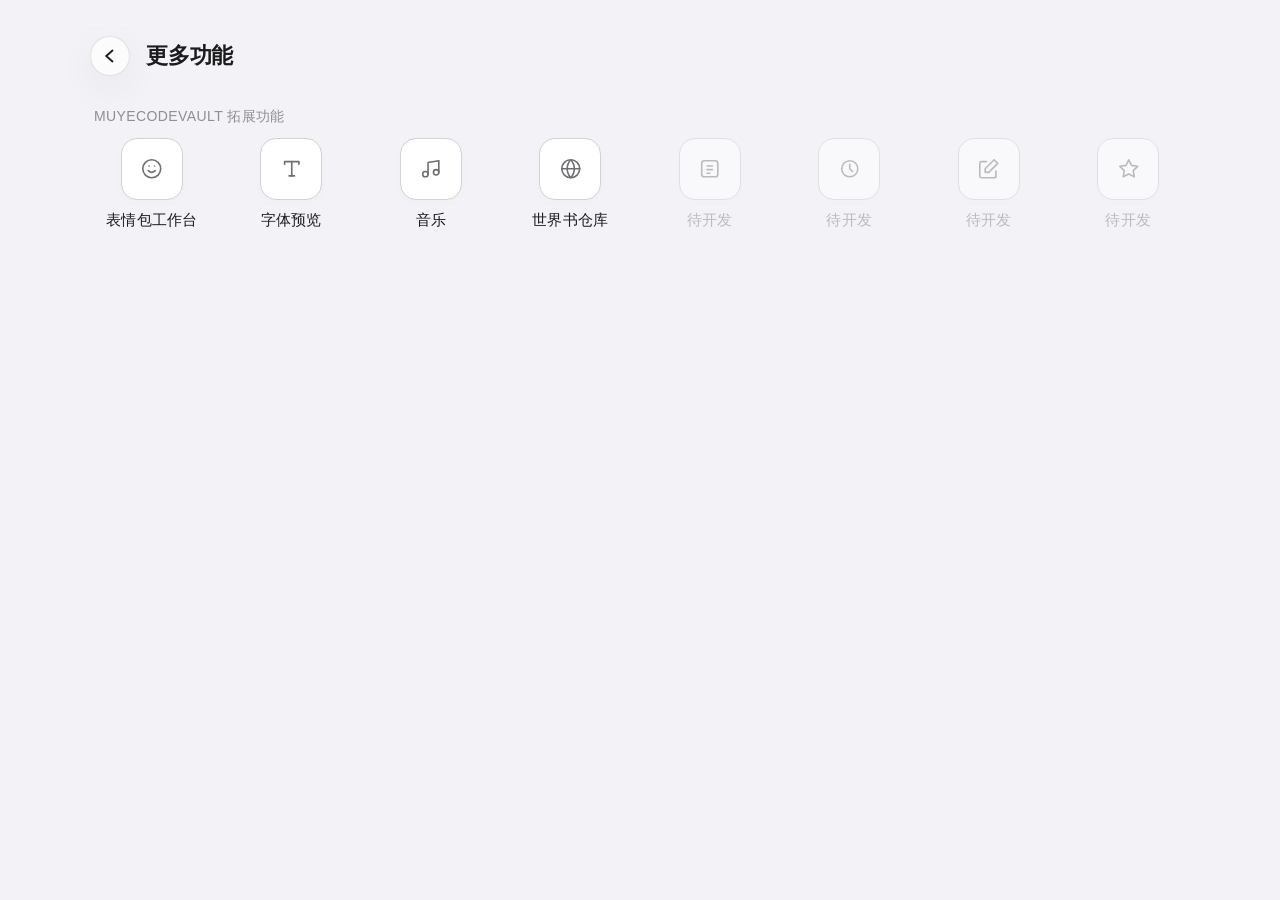
<file: more.html>
<!DOCTYPE html>
<html lang="zh-CN">
<head>
    <meta charset="UTF-8">
    <meta name="viewport" content="width=device-width, initial-scale=1.0, maximum-scale=1.0, user-scalable=yes, viewport-fit=cover">
    <title>MuyeCodeVault</title>
    <style>
        /* ========== 主题变量 ========== */
        :root {
            --bg-primary: #1a1a1f;
            --bg-card: #222228;
            --bg-card-hover: #282830;
            --text-primary: #e8e8ec;
            --text-secondary: #9a9aa6;
            --text-muted: #6b6b78;
            --border-card: #303038;
            --shadow-sm: 0 2px 8px rgba(0, 0, 0, 0.3);
            --shadow-md: 0 6px 20px rgba(0, 0, 0, 0.4);
            --radius-sm: 8px;
            --radius-md: 12px;
            --transition-normal: 0.25s cubic-bezier(0.4, 0, 0.2, 1);
            --safe-bottom: env(safe-area-inset-bottom, 16px);
        }

        @media (prefers-color-scheme: light) {
            :root {
                --bg-primary: #f2f2f7;
                --bg-card: #ffffff;
                --bg-card-hover: #f5f5fa;
                --text-primary: #1c1c1e;
                --text-secondary: #6e6e73;
                --text-muted: #8e8e93;
                --border-card: #d1d1d6;
                --shadow-sm: 0 2px 8px rgba(0, 0, 0, 0.02);
                --shadow-md: 0 6px 20px rgba(0, 0, 0, 0.04);
            }
        }

        * {
            margin: 0;
            padding: 0;
            box-sizing: border-box;
        }

        body {
            font-family: -apple-system, BlinkMacSystemFont, 'Segoe UI', 'PingFang SC', 'Microsoft YaHei', sans-serif;
            background: var(--bg-primary);
            color: var(--text-primary);
            min-height: 100vh;
            padding: 20px;
            display: flex;
            flex-direction: column;
            align-items: center;
            -webkit-font-smoothing: antialiased;
        }

        /* 主容器 */
        .page-wrapper {
            width: 100%;
            max-width: 1100px;
            margin-top: 16px;
        }

        /* 顶部区域：返回按钮 + 标题 */
        .top-bar {
            display: flex;
            align-items: center;
            gap: 16px;
            margin-bottom: 32px;
        }

        .back-btn {
            width: 40px;
            height: 40px;
            border-radius: 50%;
            background: rgba(20, 20, 26, 0.75);
            backdrop-filter: blur(16px);
            -webkit-backdrop-filter: blur(16px);
            border: 1px solid rgba(255, 255, 255, 0.08);
            color: #fff;
            cursor: pointer;
            display: flex;
            align-items: center;
            justify-content: center;
            box-shadow: 0 12px 40px rgba(0, 0, 0, 0.5);
            transition: all 0.25s cubic-bezier(0.4, 0, 0.2, 1);
            outline: none;
            text-decoration: none;
            flex-shrink: 0;
        }

        .back-btn:hover {
            background: rgba(30, 30, 38, 0.9);
            border-color: rgba(255, 255, 255, 0.25);
            transform: scale(1.05);
        }

        .back-btn svg {
            width: 18px;
            height: 18px;
        }

        @media (prefers-color-scheme: light) {
            .back-btn {
                background: rgba(255, 255, 255, 0.72);
                border: 1px solid rgba(0, 0, 0, 0.1);
                color: #1c1c1e;
                box-shadow: 0 12px 40px rgba(0, 0, 0, 0.06);
            }
            .back-btn:hover {
                background: rgba(230, 230, 235, 0.9);
                border-color: rgba(0, 0, 0, 0.18);
            }
        }

        .top-title {
            font-size: 22px;
            font-weight: 600;
            letter-spacing: -0.2px;
            line-height: 40px;
        }

        .section-label {
            font-size: 14px;
            font-weight: 500;
            color: var(--text-muted);
            letter-spacing: 0.4px;
            text-transform: uppercase;
            margin-bottom: 12px;
            padding-left: 4px;
        }

        /* 桌面端一行8个卡片 */
        .card-grid {
            display: grid;
            grid-template-columns: repeat(8, 1fr);
            gap: 16px;
            margin-bottom: 32px;
        }

        .card-item {
            display: flex;
            flex-direction: column;
            align-items: center;
            text-align: center;
            cursor: pointer;
            transition: transform 0.2s ease;
            -webkit-tap-highlight-color: transparent;
            user-select: none;
        }

        .card-item:hover .card-icon-box {
            background: var(--bg-card-hover);
            border-color: var(--text-secondary);
            transform: translateY(-2px);
            box-shadow: var(--shadow-md);
        }

        .card-item:active .card-icon-box {
            transform: scale(0.94);
        }

        a.card-item {
            text-decoration: none;
            color: inherit;
        }

        /* 占位卡片不可点击，降低交互感 */
        .card-item.placeholder {
            cursor: default;
            opacity: 0.55;
            pointer-events: none;
        }

        .card-item.placeholder:hover .card-icon-box {
            background: var(--bg-card);
            border-color: var(--border-card);
            transform: none;
            box-shadow: var(--shadow-sm);
        }

        .card-item.placeholder .card-icon-box svg {
            color: var(--text-muted);
        }

        .card-icon-box {
            width: 50%;
            max-width: 80px;
            aspect-ratio: 1 / 1;
            background: var(--bg-card);
            border: 1px solid var(--border-card);
            border-radius: 16px;
            display: flex;
            align-items: center;
            justify-content: center;
            transition: all var(--transition-normal);
            box-shadow: var(--shadow-sm);
            margin: 0 auto;
        }

        .card-icon-box svg {
            width: 36%;
            height: 36%;
            color: var(--text-secondary);
            transition: color 0.2s ease;
        }

        .card-item:hover .card-icon-box svg {
            color: var(--text-primary);
        }

        .card-label {
            margin-top: 10px;
            font-size: 15px;
            font-weight: 500;
            color: var(--text-primary);
            letter-spacing: 0.2px;
            line-height: 1.3;
        }

        .card-item.placeholder .card-label {
            color: var(--text-muted);
        }

        /* 响应式调整 */
        @media (max-width: 900px) {
            .card-grid {
                grid-template-columns: repeat(6, 1fr);
            }
            .card-icon-box {
                width: 60%;
                max-width: 72px;
            }
        }

        @media (max-width: 768px) {
            .card-grid {
                grid-template-columns: repeat(4, 1fr);
                gap: 12px;
            }
            .top-title {
                font-size: 20px;
            }
            .section-label {
                font-size: 13px;
            }
            .card-label {
                font-size: 14px;
            }
            .card-icon-box {
                width: 60%;
                max-width: 72px;
            }
        }

        @media (max-width: 500px) {
            .card-grid {
                grid-template-columns: repeat(4, 1fr);
                gap: 10px;
            }
            .top-title {
                font-size: 18px;
            }
            .section-label {
                font-size: 12px;
            }
            .card-label {
                font-size: 13px;
            }
            .card-icon-box {
                width: 65%;
                max-width: 64px;
            }
        }

        @media (max-width: 380px) {
            .card-grid {
                grid-template-columns: repeat(3, 1fr);
                gap: 8px;
            }
            .card-label {
                font-size: 12px;
            }
            .card-icon-box {
                width: 70%;
                max-width: 56px;
            }
        }
    </style>
</head>
<body>
    <div class="page-wrapper">
        <div class="top-bar">
            <button class="back-btn" id="backBtn" title="返回">
                <svg viewBox="0 0 24 24" fill="none" stroke="currentColor" stroke-width="2.5">
                    <polyline points="16 4 7 12 16 20" />
                </svg>
            </button>
            <span class="top-title">更多功能</span>
        </div>

        <div class="section-label">MuyeCodeVault 拓展功能</div>
        <div class="card-grid">
            <!-- 1. 表情包工作台 -->
            <a class="card-item" href="memes.html">
                <div class="card-icon-box">
                    <svg viewBox="0 0 24 24" fill="none" stroke="currentColor" stroke-width="1.8" stroke-linecap="round" stroke-linejoin="round">
                        <circle cx="12" cy="12" r="10" />
                        <path d="M8 14s1.5 2 4 2 4-2 4-2" />
                        <line x1="9" y1="9" x2="9.01" y2="9" />
                        <line x1="15" y1="9" x2="15.01" y2="9" />
                    </svg>
                </div>
                <span class="card-label">表情包工作台</span>
            </a>

            <!-- 2. 字体预览 -->
            <a class="card-item" href="font.html">
                <div class="card-icon-box">
                    <svg viewBox="0 0 24 24" fill="none" stroke="currentColor" stroke-width="1.8" stroke-linecap="round" stroke-linejoin="round">
                        <polyline points="4 7 4 4 20 4 20 7" />
                        <line x1="9" y1="20" x2="15" y2="20" />
                        <line x1="12" y1="4" x2="12" y2="20" />
                    </svg>
                </div>
                <span class="card-label">字体预览</span>
            </a>

            <!-- 3. 音乐 -->
            <a class="card-item" href="music.html">
                <div class="card-icon-box">
                    <svg viewBox="0 0 24 24" fill="none" stroke="currentColor" stroke-width="1.8" stroke-linecap="round" stroke-linejoin="round">
                        <path d="M9 18V5l12-2v13" />
                        <circle cx="6" cy="18" r="3" />
                        <circle cx="18" cy="16" r="3" />
                    </svg>
                </div>
                <span class="card-label">音乐</span>
            </a>

            <!-- 4. 世界书仓库 -->
            <a class="card-item" href="worldbook.html">
                <div class="card-icon-box">
                    <svg viewBox="0 0 24 24" fill="none" stroke="currentColor" stroke-width="1.8" stroke-linecap="round" stroke-linejoin="round">
                        <circle cx="12" cy="12" r="10" />
                        <line x1="2" y1="12" x2="22" y2="12" />
                        <path d="M12 2a15.3 15.3 0 0 1 4 10 15.3 15.3 0 0 1-4 10 15.3 15.3 0 0 1-4-10 15.3 15.3 0 0 1 4-10z" />
                    </svg>
                </div>
                <span class="card-label">世界书仓库</span>
            </a>

            <!-- 5. 占位卡片 -->
            <div class="card-item placeholder">
                <div class="card-icon-box">
                    <svg viewBox="0 0 24 24" fill="none" stroke="currentColor" stroke-width="1.8" stroke-linecap="round" stroke-linejoin="round">
                        <rect x="3" y="3" width="18" height="18" rx="3" />
                        <line x1="9" y1="9" x2="15" y2="9" />
                        <line x1="9" y1="13" x2="15" y2="13" />
                        <line x1="9" y1="17" x2="12" y2="17" />
                    </svg>
                </div>
                <span class="card-label">待开发</span>
            </div>

            <!-- 6. 占位卡片 -->
            <div class="card-item placeholder">
                <div class="card-icon-box">
                    <svg viewBox="0 0 24 24" fill="none" stroke="currentColor" stroke-width="1.8" stroke-linecap="round" stroke-linejoin="round">
                        <circle cx="12" cy="12" r="9" />
                        <polyline points="12 7 12 12 15 15" />
                    </svg>
                </div>
                <span class="card-label">待开发</span>
            </div>

            <!-- 7. 新增占位卡片 -->
            <div class="card-item placeholder">
                <div class="card-icon-box">
                    <svg viewBox="0 0 24 24" fill="none" stroke="currentColor" stroke-width="1.8" stroke-linecap="round" stroke-linejoin="round">
                        <path d="M20 14.66V20a2 2 0 0 1-2 2H4a2 2 0 0 1-2-2V6a2 2 0 0 1 2-2h5.34" />
                        <polygon points="18 2 22 6 12 16 8 16 8 12 18 2" />
                    </svg>
                </div>
                <span class="card-label">待开发</span>
            </div>

            <!-- 8. 新增占位卡片 -->
            <div class="card-item placeholder">
                <div class="card-icon-box">
                    <svg viewBox="0 0 24 24" fill="none" stroke="currentColor" stroke-width="1.8" stroke-linecap="round" stroke-linejoin="round">
                        <polygon points="12 2 15.09 8.26 22 9.27 17 14.14 18.18 21.02 12 17.77 5.82 21.02 7 14.14 2 9.27 8.91 8.26 12 2" />
                    </svg>
                </div>
                <span class="card-label">待开发</span>
            </div>
        </div>
    </div>

    <script>
        document.getElementById('backBtn').addEventListener('click', function(e) {
            e.preventDefault();
            if (document.referrer && document.referrer.includes(location.host)) {
                history.back();
            } else {
                location.href = 'index.html';
            }
        });
    </script>
</body>
    </html>
</file>
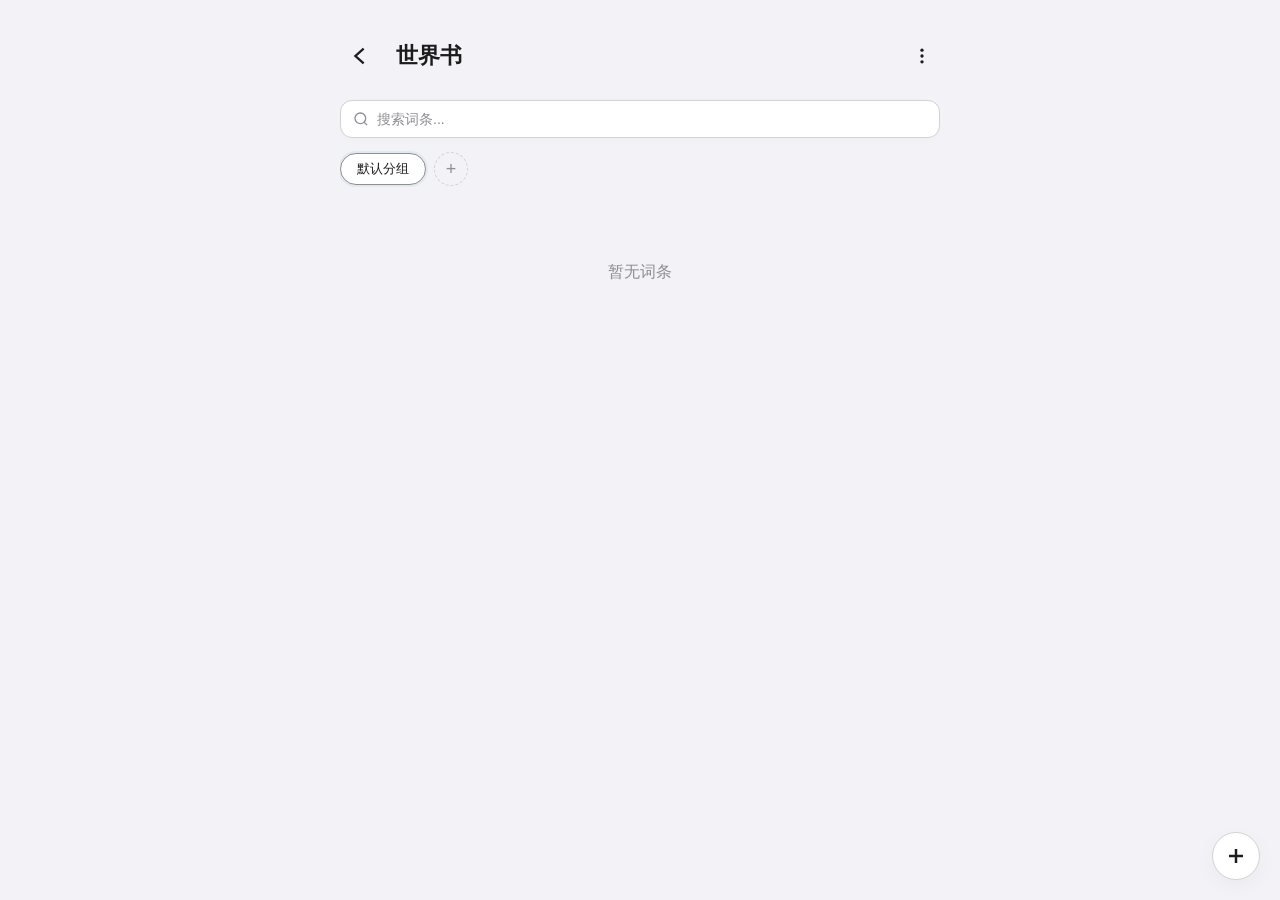
<file: worldbook.html>
<!DOCTYPE html>
<html lang="zh-CN">
<head>
    <meta charset="UTF-8">
    <meta name="viewport" content="width=device-width, initial-scale=1.0, maximum-scale=1.0, user-scalable=yes, viewport-fit=cover">
    <title>世界书仓库</title>
    <style>
        :root {
            /* 保留原世界书颜色主题 */
            --bg-primary: #1a1a1f;
            --bg-card: #222228;
            --bg-card-hover: #282830;
            --text-primary: #e8e8ec;
            --text-secondary: #9a9aa6;
            --text-muted: #6b6b78;
            --border-card: #303038;
            --shadow-sm: 0 2px 8px rgba(0,0,0,0.3);
            --shadow-md: 0 6px 20px rgba(0,0,0,0.4);
            --accent: #8fb2c8;
            --danger: #e57373;

            /* 统一设计系统变量（颜色继承原有） */
            --radius-sm: 8px;
            --radius-md: 12px;
            --radius-lg: 16px;
            --transition-normal: 0.25s cubic-bezier(0.4, 0, 0.2, 1);
            --safe-bottom: env(safe-area-inset-bottom, 16px);

            /* 输入框/搜索栏背景沿用卡片色 */
            --search-bg: var(--bg-card);
            --search-border: var(--border-card);
            --input-bg: var(--bg-primary);
            --input-border: var(--border-card);
            --btn-save-bg: #252525;
            --btn-save-border: #252525;
            --btn-save-text: #ffffff;
        }

        @media (prefers-color-scheme: light) {
            :root {
                --bg-primary: #f2f2f7;
                --bg-card: #ffffff;
                --bg-card-hover: #f5f5fa;
                --text-primary: #1c1c1e;
                --text-secondary: #6e6e73;
                --text-muted: #8e8e93;
                --border-card: #d1d1d6;
                --shadow-sm: 0 2px 8px rgba(0,0,0,0.02);
                --shadow-md: 0 6px 20px rgba(0,0,0,0.04);
                --accent: #5b8def;
                --search-bg: #ffffff;
                --search-border: #d1d1d6;
                --input-bg: #ffffff;
                --input-border: #d1d1d6;
                --btn-save-bg: #252525;
                --btn-save-border: #252525;
                --btn-save-text: #ffffff;
            }
        }

        * { margin:0; padding:0; box-sizing:border-box; }

        body {
            font-family: -apple-system, BlinkMacSystemFont, 'Segoe UI', 'PingFang SC', 'Microsoft YaHei', sans-serif;
            background: var(--bg-primary);
            color: var(--text-primary);
            min-height: 100vh;
            display: flex;
            flex-direction: column;
            align-items: center;
            padding: 20px;
            -webkit-font-smoothing: antialiased;
            user-select: none;
            -webkit-user-select: none;
            height: 100vh;            /* 新增，固定为视口高度 */
            overflow: hidden;         /* 新增，禁止 body 本身滚动 */
        }
.page-wrapper {
    width: 100%;
    max-width: 600px;
    margin-top: 16px;
    display: flex;
    flex-direction: column;
    flex: 1;
    height: 100%;             /* 新增，继承 body 高度 */
    overflow: hidden;         /* 新增，防止溢出 */
}

        /* 顶部栏（与设置页统一） */
        .top-bar {
            display: flex;
            align-items: center;
            gap: 16px;
            margin-bottom: 24px;
        }

        .back-btn {
            width: 40px;
            height: 40px;
            border: none;
            background: transparent;
            color: var(--text-primary);
            cursor: pointer;
            display: flex;
            align-items: center;
            justify-content: center;
            border-radius: 8px;
            transition: background 0.2s;
            outline: none;
            flex-shrink: 0;
        }
        .back-btn:hover {
            background: rgba(128, 128, 128, 0.15);
        }
        .back-btn svg {
            width: 22px;
            height: 22px;
        }

        .top-title {
            font-size: 22px;
            font-weight: 600;
            letter-spacing: -0.2px;
            line-height: 40px;
        }

        /* 搜索栏（与设置页统一） */
        .search-bar {
            display: flex;
            align-items: center;
            background: var(--search-bg);
            border: 1px solid var(--search-border);
            border-radius: var(--radius-md);
            padding: 0 12px;
            height: 38px;
            gap: 8px;
            margin-bottom: 6px;
            box-shadow: var(--shadow-sm);
        }

        .search-icon {
            display: flex;
            align-items: center;
            color: var(--text-muted);
            flex-shrink: 0;
        }
        .search-icon svg {
            width: 16px;
            height: 16px;
        }

        .search-input {
            flex: 1;
            border: none;
            background: transparent;
            color: var(--text-primary);
            font-size: 14px;
            outline: none;
            min-width: 0;
        }
        .search-input::placeholder {
            color: var(--text-muted);
        }

        /* 分组栏 */
        .group-bar {
            display: flex;
            gap: 8px;
            padding: 8px 0;
            overflow-x: auto;
            scrollbar-width: none;
            -ms-overflow-style: none;
            flex-shrink: 0;
            align-items: center;
            margin-bottom: 8px;
        }
        .group-bar::-webkit-scrollbar { display: none; }

        .group-chip {
            display: flex;
            align-items: center;
            gap: 6px;
            padding: 6px 16px;
            border-radius: 20px;
            border: 1px solid var(--border-card);
            background: var(--bg-card);
            color: var(--text-secondary);
            font-size: 13px;
            font-weight: 500;
            cursor: pointer;
            white-space: nowrap;
            flex-shrink: 0;
            transition: all 0.2s;
        }
        .group-chip.active {
            color: var(--text-primary);
            border-color: var(--text-muted);
            box-shadow: 0 0 0 2px rgba(143,178,200,0.15);
        }

        .chip-delete {
            display: inline-flex;
            align-items: center;
            justify-content: center;
            width: 16px;
            height: 16px;
            border-radius: 50%;
            background: transparent;
            color: var(--danger);
            font-size: 14px;
            font-weight: bold;
            cursor: pointer;
            transition: transform 0.1s;
            line-height: 1;
        }
        .chip-delete:hover { transform: scale(1.2); }

        .add-group-chip {
            width: 34px;
            height: 34px;
            border-radius: 50%;
            border: 1px dashed var(--border-card);
            background: transparent;
            color: var(--text-muted);
            font-size: 18px;
            cursor: pointer;
            display: flex;
            align-items: center;
            justify-content: center;
            flex-shrink: 0;
            transition: all 0.2s;
        }
        .add-group-chip:active {
            border-color: var(--text-muted);
            color: var(--text-primary);
        }

        /* 词条列表容器 */
.content {
    flex: 1;
    min-height: 0;            /* 必须保留，允许收缩 */
    overflow-y: auto;         /* 已存在，确保是 auto */
    padding-bottom: 100px;    /* 已存在 */
    display: flex;
    flex-direction: column;
    gap: 10px;
}

        /* 词条卡片（卡片风格统一） */
        .entry-card {
            background: var(--bg-card);
            border: 1px solid var(--border-card);
            border-radius: var(--radius-sm);
            padding: 14px 16px;
            display: flex;
            flex-direction: column;
            gap: 8px;
            box-shadow: var(--shadow-sm);
            cursor: default;
            transition: transform 0.15s, background 0.15s;
        }
        .entry-card.pinned {
            border-left: 3px solid var(--accent);
        }

        .entry-header {
            display: flex;
            justify-content: space-between;
            align-items: flex-start;
        }

        .entry-title {
            font-size: 16px;
            font-weight: 600;
        }

        .entry-content {
            font-size: 14px;
            color: var(--text-secondary);
            white-space: pre-wrap;
            line-height: 1.5;
            overflow: hidden;
            display: -webkit-box;
            -webkit-line-clamp: 3;
            -webkit-box-orient: vertical;
        }

        .entry-footer {
            display: flex;
            justify-content: space-between;
            align-items: center;
            border-top: 1px solid var(--border-card);
            padding-top: 8px;
            margin-top: 4px;
        }

        .entry-tags-text {
            font-size: 12px;
            color: var(--text-muted);
            white-space: nowrap;
            overflow: hidden;
            text-overflow: ellipsis;
            flex: 1;
            min-width: 0;
        }

        .entry-actions {
            display: flex;
            gap: 16px;
            flex-shrink: 0;
            margin-left: 12px;
        }

        .text-btn {
            background: none;
            border: none;
            cursor: pointer;
            font-size: 12px;
            font-weight: 500;
            padding: 2px 0;
            color: var(--text-muted);
            transition: color 0.2s;
        }
        .text-btn:active { color: var(--text-primary); }
        .text-btn.pin-btn.pinned { color: var(--accent); }
        .text-btn.toggle-btn.enabled { color: var(--accent); }
        .text-btn.delete-btn { color: var(--danger); }

        /* FAB */
        .fab {
            position: fixed;
            right: 20px;
            bottom: calc(20px + var(--safe-bottom));
            width: 48px;
            height: 48px;
            border-radius: 50%;
            background: var(--bg-card);
            color: var(--text-primary);
            border: 1px solid var(--border-card);
            cursor: pointer;
            display: flex;
            align-items: center;
            justify-content: center;
            box-shadow: var(--shadow-md);
            z-index: 10;
            transition: all 0.2s;
            backdrop-filter: blur(8px);
            -webkit-backdrop-filter: blur(8px);
        }
        .fab:active {
            transform: scale(0.95);
            background: var(--bg-card-hover);
        }
        .fab svg { width: 24px; height: 24px; }

        /* 通用按钮样式（与设置页统一） */
        .btn-primary,
        .btn-secondary,
        .btn-save,
        .btn-danger {
            width: 100%;
            box-sizing: border-box;
            display: inline-flex;
            align-items: center;
            justify-content: center;
            border-radius: var(--radius-sm);
            padding: 10px 20px;
            font-size: 14px;
            font-weight: 600;
            cursor: pointer;
            transition: opacity 0.2s, background 0.2s;
            outline: none;
            border: none;
            text-align: center;
        }

        .btn-primary {
            background: var(--accent);
            color: #fff;
        }
        .btn-primary:hover { opacity: 0.85; }

        .btn-secondary {
            background: transparent;
            color: var(--text-primary);
            border: 1px solid var(--border-card);
        }
        .btn-secondary:hover { background: var(--bg-card-hover); }

        .btn-save {
            background: var(--btn-save-bg);
            border: 1px solid var(--btn-save-border);
            color: var(--btn-save-text);
        }
        .btn-save:hover { opacity: 0.85; }

        .btn-danger {
            background: #d32f2f;
            color: #fff;
        }
        .btn-danger:hover { opacity: 0.85; }

        /* 模态框内按钮恢复自适应宽度 */
        .modal-actions .btn-secondary,
        .modal-actions .btn-save {
            width: auto;
            flex: 0 0 auto;
        }

        /* 模态弹窗（与设置页统一） */
        .modal-overlay {
            position: fixed;
            top: 0;
            left: 0;
            width: 100%;
            height: 100%;
            background: rgba(0, 0, 0, 0.5);
            display: none;
            align-items: center;
            justify-content: center;
            z-index: 100;
            backdrop-filter: blur(2px);
        }
        .modal-overlay.active {
            display: flex;
        }

        .modal-dialog {
            background: var(--bg-card);
            border: 1px solid var(--border-card);
            border-radius: var(--radius-lg);
            padding: 24px;
            width: 90%;
            max-width: 400px;
            box-shadow: var(--shadow-md);
            color: var(--text-primary);
            display: flex;
            flex-direction: column;
            gap: 16px;
            max-height: 85vh;
            overflow-y: auto;
        }

        .modal-title {
            font-size: 18px;
            font-weight: 600;
        }

        /* 表单标签与输入框 */
        .field-label {
            font-size: 12px;
            font-weight: 600;
            color: var(--text-secondary);
            margin-bottom: 6px;
            letter-spacing: 0.4px;
            text-transform: uppercase;
        }

        .form-input {
            width: 100%;
            padding: 10px 12px;
            background: var(--input-bg);
            border: 1px solid var(--input-border);
            border-radius: var(--radius-sm);
            color: var(--text-primary);
            font-size: 14px;
            font-family: inherit;
            outline: none;
            transition: border-color 0.2s;
        }
        .form-input:focus {
            border-color: var(--accent);
        }
        textarea.form-input {
            min-height: 100px;
            resize: vertical;
        }

        .char-count {
            text-align: right;
            font-size: 11px;
            color: var(--text-muted);
            margin-top: 2px;
            padding-right: 4px;
        }

        /* 分组选择器（复用预设选择器风格） */
        .preset-selector {
            position: relative;
            display: flex;
            align-items: center;
            justify-content: space-between;
            padding: 10px 12px;
            background: var(--input-bg);
            border: 1px solid var(--input-border);
            border-radius: var(--radius-sm);
            color: var(--text-primary);
            font-size: 14px;
            cursor: pointer;
            transition: border-color 0.2s;
            user-select: none;
        }
        .preset-selector:hover {
            border-color: var(--accent);
        }
        .preset-selector .preset-value {
            font-weight: 500;
        }
        .preset-selector .preset-arrow {
            width: 16px;
            height: 16px;
            color: var(--text-muted);
            transition: transform 0.2s;
        }
        .preset-selector.open .preset-arrow {
            transform: rotate(180deg);
        }

        .preset-dropdown {
            position: fixed;
            background: var(--bg-card);
            border: 1px solid var(--border-card);
            border-radius: var(--radius-sm);
            box-shadow: var(--shadow-md);
            z-index: 99999;
            display: none;
            max-height: 200px;
            overflow-y: auto;
        }
        .preset-dropdown.show {
            display: block;
        }

        .preset-item {
            padding: 10px 12px;
            cursor: pointer;
            font-size: 14px;
            color: var(--text-primary);
            transition: background 0.15s;
        }
        .preset-item:hover {
            background: var(--bg-card-hover);
        }
        .preset-item:first-child {
            border-radius: var(--radius-sm) var(--radius-sm) 0 0;
        }
        .preset-item:last-child {
            border-radius: 0 0 var(--radius-sm) var(--radius-sm);
        }

        .modal-actions {
            display: flex;
            gap: 10px;
            justify-content: flex-end;
        }

.import-txt-btn {
    background: none;
    border: none;
    color: var(--accent);
    font-size: 12px;
    font-weight: 500;
    cursor: pointer;
    padding: 0;
    text-decoration: underline;
}

/* 三点菜单按钮 */
.menu-btn {
    margin-left: auto;          /* 推到右侧 */
    width: 36px;
    height: 36px;
    border: none;
    background: transparent;
    color: var(--text-primary);
    cursor: pointer;
    border-radius: 8px;
    display: flex;
    align-items: center;
    justify-content: center;
    transition: background 0.2s;
    position: relative;
}
.menu-btn:hover {
    background: rgba(128,128,128,0.15);
}

/* 下拉菜单容器 */
.dropdown-menu {
    position: absolute;
    top: 52px;                  /* 按钮下方 */
    right: 20px;
    background: var(--bg-card);
    border: 1px solid var(--border-card);
    border-radius: var(--radius-md);
    box-shadow: var(--shadow-md);
    min-width: 140px;
    display: none;
    flex-direction: column;
    padding: 6px;
    z-index: 999;
}
.dropdown-menu.show {
    display: flex;
}

/* 菜单项 */
.menu-item {
    background: transparent;
    border: none;
    color: var(--text-primary);
    padding: 10px 14px;
    text-align: left;
    font-size: 14px;
    border-radius: var(--radius-sm);
    cursor: pointer;
    transition: background 0.15s;
    font-weight: 500;
}
.menu-item:hover {
    background: var(--bg-card-hover);
}
.menu-item.danger {
    color: var(--danger);
}
.menu-item .menu-icon {
    width: 16px;
    height: 16px;
    margin-right: 8px;
    vertical-align: middle;
    flex-shrink: 0;
}
.menu-item.danger .menu-icon {
    color: var(--danger); /* 图标也变为红色 */
}
</style>
</head>
<body>
<div class="page-wrapper">
    <!-- 顶部栏（与设置页完全相同的结构） -->
<div class="top-bar">
    <button class="back-btn" id="backBtn">
        <svg viewBox="0 0 24 24" fill="none" stroke="currentColor" stroke-width="2.5">
            <polyline points="16 4 7 12 16 20"/>
        </svg>
    </button>
    <span class="top-title">世界书</span>

    <!-- 三点菜单按钮 -->
    <button class="menu-btn" id="menuBtn" title="更多操作">
        <svg viewBox="0 0 24 24" fill="currentColor" width="20" height="20">
            <circle cx="12" cy="5" r="2"/>
            <circle cx="12" cy="12" r="2"/>
            <circle cx="12" cy="19" r="2"/>
        </svg>
    </button>

    <!-- 下拉菜单（带图标） -->
<div class="dropdown-menu" id="dropdownMenu">
    <button class="menu-item" id="importBackupBtn" onclick="importBackup()">
        <svg viewBox="0 0 24 24" fill="none" stroke="currentColor" stroke-width="2" stroke-linecap="round" stroke-linejoin="round" class="menu-icon">
            <path d="M21 15v4a2 2 0 0 1-2 2H5a2 2 0 0 1-2-2v-4"/>
            <polyline points="7 10 12 15 17 10"/>
            <line x1="12" y1="15" x2="12" y2="3"/>
        </svg>
        导入备份
    </button>
    <button class="menu-item" id="exportBackupBtn" onclick="exportBackup()">
        <svg viewBox="0 0 24 24" fill="none" stroke="currentColor" stroke-width="2" stroke-linecap="round" stroke-linejoin="round" class="menu-icon">
            <path d="M21 15v4a2 2 0 0 1-2 2H5a2 2 0 0 1-2-2v-4"/>
            <polyline points="17 8 12 3 7 8"/>
            <line x1="12" y1="3" x2="12" y2="15"/>
        </svg>
        导出备份
    </button>
    <button class="menu-item danger" id="clearDataBtn" onclick="clearAllData()">
        <svg viewBox="0 0 24 24" fill="none" stroke="currentColor" stroke-width="2" stroke-linecap="round" stroke-linejoin="round" class="menu-icon">
            <polyline points="3 6 5 6 21 6"/>
            <path d="M19 6v14a2 2 0 0 1-2 2H7a2 2 0 0 1-2-2V6m3 0V4a2 2 0 0 1 2-2h4a2 2 0 0 1 2 2v2"/>
            <line x1="10" y1="11" x2="10" y2="17"/>
            <line x1="14" y1="11" x2="14" y2="17"/>
        </svg>
        清空数据
    </button>
</div>
</div>  <!-- 这里补上了 top-bar 的闭合标签 -->

    <!-- 搜索栏（统一风格，无按钮） -->
    <div class="search-bar">
        <span class="search-icon">
            <svg viewBox="0 0 24 24" fill="none" stroke="currentColor" stroke-width="2">
                <circle cx="11" cy="11" r="8"/>
                <line x1="21" y1="21" x2="16.65" y2="16.65"/>
            </svg>
        </span>
        <input type="text" class="search-input" id="searchInput" placeholder="搜索词条..." oninput="renderEntries()">
    </div>

    <!-- 分组栏 -->
    <div class="group-bar" id="groupBar"></div>

    <!-- 词条列表 -->
    <div class="content" id="entryList"></div>
</div>

<!-- 添加词条 FAB -->
<button class="fab" id="addEntryBtn">
    <svg viewBox="0 0 24 24" fill="none" stroke="currentColor" stroke-width="2.5">
        <line x1="12" y1="5" x2="12" y2="19"/><line x1="5" y1="12" x2="19" y2="12"/>
    </svg>
</button>

<!-- 分组编辑弹窗 -->
<div class="modal-overlay" id="groupModal">
    <div class="modal-dialog">
        <div class="modal-title" id="groupModalTitle">新建分组</div>
        <div>
            <div class="field-label">分组名称</div>
            <input class="form-input" id="groupNameInput" placeholder="例如：世界观">
        </div>
        <div class="modal-actions">
            <button class="btn-secondary" onclick="closeGroupModal()">取消</button>
            <button class="btn-save" id="saveGroupBtn">保存</button>
        </div>
    </div>
</div>

<!-- 词条编辑弹窗 -->
<div class="modal-overlay" id="entryModal">
    <div class="modal-dialog">
        <div class="modal-title" id="entryModalTitle">新词条</div>
        <div>
            <div class="field-label">词条标题</div>
            <input class="form-input" id="entryTitle" placeholder="标题">
        </div>
        <div>
            <div class="field-label">所属分组</div>
            <div class="preset-selector" id="groupSelector">
                <span class="preset-value" id="groupDisplayText">默认分组</span>
                <svg class="preset-arrow" viewBox="0 0 24 24" fill="none" stroke="currentColor" stroke-width="2.5">
                    <polyline points="6 9 12 15 18 9"/>
                </svg>
            </div>
            <div class="preset-dropdown" id="groupDropdown"></div>
        </div>
<div>
    <div class="field-label" style="display: flex; justify-content: space-between; align-items: center;">
        <span>正文内容</span>
        <button type="button" class="import-txt-btn" id="importTxtBtn">导入txt</button>
    </div>
    <textarea class="form-input" id="entryContent" placeholder="描述这个世界…"></textarea>
    <div class="char-count" id="charCount">共 0 字</div>
</div>
<!-- 隐藏的文件选择器 -->
<input type="file" id="importFileInput" accept=".txt" style="display: none;">
        <div>
            <div class="field-label">标签（用逗号分隔）</div>
            <input class="form-input" id="entryTags" placeholder="例如：种族, 地理">
        </div>
        <div class="modal-actions">
            <button class="btn-secondary" onclick="closeEntryModal()">取消</button>
            <button class="btn-save" id="saveEntryBtn">保存</button>
        </div>
    </div>
</div>

<script>
    // ==================== IndexedDB 存储层 (WorldBookDB) ====================
    const DB_NAME = 'WorldBookDB';
    const DB_VERSION = 1;
    let dbPromise = null;

    function openDB() {
        if (dbPromise) return dbPromise;
        dbPromise = new Promise((resolve, reject) => {
            const request = indexedDB.open(DB_NAME, DB_VERSION);
            request.onupgradeneeded = (e) => {
                const db = e.target.result;
                if (!db.objectStoreNames.contains('settings')) {
                    db.createObjectStore('settings', { keyPath: 'id' });
                }
                if (!db.objectStoreNames.contains('worldbook')) {
                    db.createObjectStore('worldbook', { keyPath: 'id' });
                }
            };
            request.onsuccess = (e) => resolve(e.target.result);
            request.onerror = (e) => reject(e.target.error);
            request.onblocked = () => {
                dbPromise = null;
                reject(new Error('数据库被占用，请关闭其他标签页后重试。'));
            };
        });
        return dbPromise;
    }

    async function withRetry(fn, retries = 2) {
        let lastError;
        for (let i = 0; i <= retries; i++) {
            try {
                return await fn();
            } catch (err) {
                lastError = err;
                if (i < retries) {
                    await new Promise(r => setTimeout(r, 100));
                }
            }
        }
        throw lastError;
    }

    async function dbGet(storeName, id) {
        const db = await openDB();
        return new Promise((resolve, reject) => {
            const tx = db.transaction(storeName, 'readonly');
            const store = tx.objectStore(storeName);
            const req = store.get(id);
            req.onsuccess = () => resolve(req.result);
            req.onerror = () => reject(req.error);
        });
    }

    async function dbGetAll(storeName) {
        const db = await openDB();
        return new Promise((resolve, reject) => {
            const tx = db.transaction(storeName, 'readonly');
            const store = tx.objectStore(storeName);
            const req = store.getAll();
            req.onsuccess = () => resolve(req.result || []);
            req.onerror = () => reject(req.error);
        });
    }

    async function dbPut(storeName, item) {
        return withRetry(async () => {
            const db = await openDB();
            return new Promise((resolve, reject) => {
                const tx = db.transaction(storeName, 'readwrite');
                const store = tx.objectStore(storeName);
                const req = store.put(item);
                tx.oncomplete = () => resolve();
                tx.onerror = () => reject(tx.error || req.error);
                tx.onabort = () => reject(new Error('事务被中止'));
            });
        });
    }

    async function dbRemove(storeName, id) {
        return withRetry(async () => {
            const db = await openDB();
            return new Promise((resolve, reject) => {
                const tx = db.transaction(storeName, 'readwrite');
                const store = tx.objectStore(storeName);
                const req = store.delete(id);
                tx.oncomplete = () => resolve();
                tx.onerror = () => reject(tx.error || req.error);
                tx.onabort = () => reject(new Error('事务被中止'));
            });
        });
    }

    // ==================== 全局状态 ====================
    let groups = [];
    let activeGroupId = null;
    let entries = [];
    let editingGroupId = null;
    let editingEntryId = null;
    let selectedGroupId = '__default__';

    // ==================== 分组管理 ====================
    async function loadGroups() {
        try {
            const saved = await dbGet('settings', 'worldbook_groups');
            if (saved && saved.value && Array.isArray(saved.value) && saved.value.length > 0) {
                groups = saved.value;
            } else {
                const allEntries = await dbGetAll('worldbook');
                const groupMap = new Map();
                (allEntries || []).forEach(e => {
                    const gid = e.groupId || '__default__';
                    const gname = e.groupName || '默认分组';
                    if (!groupMap.has(gid)) groupMap.set(gid, gname);
                });
                groups = Array.from(groupMap, ([id, name]) => ({ id, name }));
                if (!groups.length) groups.push({ id: '__default__', name: '默认分组' });
                await dbPut('settings', { id: 'worldbook_groups', value: groups });
            }
            if (!activeGroupId || !groups.find(g => g.id === activeGroupId)) {
                activeGroupId = groups.length > 0 ? groups[0].id : '__default__';
            }
            renderGroupBar();
            await loadEntries();
        } catch (err) {
            console.error('加载分组失败:', err);
            alert('数据加载失败，请检查浏览器存储空间或刷新重试。');
        }
    }

    function renderGroupBar() {
        const bar = document.getElementById('groupBar');
        bar.innerHTML = groups.map(g => {
            const isDefault = g.id === '__default__';
            return `
            <div class="group-chip ${g.id === activeGroupId ? 'active' : ''}" 
                 data-group-id="${g.id}" 
                 onclick="switchGroup('${g.id}')"
                 oncontextmenu="event.preventDefault(); openEditGroup('${g.id}')">
                ${esc(g.name)}
                ${!isDefault ? `<span class="chip-delete" data-delete-group="${g.id}">&times;</span>` : ''}
            </div>`;
        }).join('') + `
            <div class="add-group-chip" onclick="openAddGroup()">+</div>
        `;
        bar.querySelectorAll('.chip-delete').forEach(btn => {
            btn.addEventListener('click', (e) => {
                e.stopPropagation();
                deleteGroup(btn.dataset.deleteGroup);
            });
        });
    }

    function switchGroup(groupId) {
        activeGroupId = groupId;
        renderGroupBar();
        loadEntries();
    }

    function openAddGroup() {
        editingGroupId = null;
        document.getElementById('groupModalTitle').textContent = '新建分组';
        document.getElementById('groupNameInput').value = '';
        document.getElementById('groupModal').classList.add('active');
    }

    function openEditGroup(groupId) {
        const group = groups.find(g => g.id === groupId);
        if (!group || group.id === '__default__') return;
        editingGroupId = groupId;
        document.getElementById('groupModalTitle').textContent = '编辑分组';
        document.getElementById('groupNameInput').value = group.name;
        document.getElementById('groupModal').classList.add('active');
    }

    function closeGroupModal() {
        document.getElementById('groupModal').classList.remove('active');
        editingGroupId = null;
    }

    async function saveGroup() {
        const name = document.getElementById('groupNameInput').value.trim();
        if (!name) return alert('请输入分组名称');
        try {
            if (editingGroupId) {
                const group = groups.find(g => g.id === editingGroupId);
                if (group) group.name = name;
                const allEntries = await dbGetAll('worldbook');
                for (const e of (allEntries || [])) {
                    if (e.groupId === editingGroupId) {
                        e.groupName = name;
                        await dbPut('worldbook', e);
                    }
                }
            } else {
                const newId = 'g_' + Date.now();
                groups.push({ id: newId, name });
                activeGroupId = newId;
            }
            await dbPut('settings', { id: 'worldbook_groups', value: groups });
            closeGroupModal();
            await loadEntries();
            renderGroupBar();
        } catch (err) {
            console.error('保存分组失败:', err);
            alert('操作失败，请稍后重试。');
        }
    }

    async function deleteGroup(groupId) {
        if (groupId === '__default__') return;
        if (!confirm('删除分组将会同时删除该分组下的所有词条，确定吗？')) return;
        try {
            const allEntries = await dbGetAll('worldbook');
            for (const e of (allEntries || [])) {
                if (e.groupId === groupId) {
                    await dbRemove('worldbook', e.id);
                }
            }
            groups = groups.filter(g => g.id !== groupId);
            await dbPut('settings', { id: 'worldbook_groups', value: groups });
            if (activeGroupId === groupId) {
                activeGroupId = groups.length ? groups[0].id : '__default__';
            }
            renderGroupBar();
            await loadEntries();
        } catch (err) {
            console.error('删除分组失败:', err);
            alert('操作失败，请稍后重试。');
        }
    }

    // ==================== 词条管理 ====================
    async function loadEntries() {
        try {
            const all = await dbGetAll('worldbook');
            entries = (all || []).filter(e => (e.groupId || '__default__') === activeGroupId)
                               .sort((a,b) => {
                                   if (a.pinned && !b.pinned) return -1;
                                   if (!a.pinned && b.pinned) return 1;
                                   return b.createdAt - a.createdAt;
                               });
            await renderEntries();
        } catch (err) {
            console.error('加载词条失败:', err);
        }
    }

    async function renderEntries() {
        const keyword = document.getElementById('searchInput').value.trim().toLowerCase();
        let filtered;
        if (keyword) {
            const allEntries = await dbGetAll('worldbook');
            const all = allEntries || [];
            filtered = all.filter(e => 
                e.title.toLowerCase().includes(keyword) ||
                (e.tags && Array.isArray(e.tags) && e.tags.some(t => t.toLowerCase().includes(keyword)))
            );
        } else {
            filtered = entries;
        }

        const list = document.getElementById('entryList');
        if (!filtered.length) {
            list.innerHTML = '<div style="text-align:center;color:var(--text-muted);margin-top:60px;">暂无词条</div>';
            return;
        }

        list.innerHTML = filtered.map(e => {
            const tagsStr = (e.tags || []).map(t => `#${t}`).join(' ');
            return `
            <div class="entry-card ${e.pinned ? 'pinned' : ''}" data-id="${e.id}">
                <div class="entry-header">
                    <div class="entry-title">${esc(e.title)}</div>
                </div>
                <div class="entry-content">${esc(e.content)}</div>
                <div class="entry-footer">
                    <div class="entry-tags-text">${tagsStr}</div>
                    <div class="entry-actions">
                        <button class="text-btn pin-btn ${e.pinned ? 'pinned' : ''}" data-pin="${e.id}">
                            ${e.pinned ? '已置顶' : '置顶'}
                        </button>
                        <button class="text-btn toggle-btn ${e.enabled !== false ? 'enabled' : ''}" data-toggle="${e.id}">
                            ${e.enabled !== false ? '已启用' : '启用'}
                        </button>
                        <button class="text-btn" data-edit="${e.id}">编辑</button>
                        <button class="text-btn" data-export="${e.id}">导出</button>
                        <button class="text-btn delete-btn" data-delete="${e.id}">删除</button>
                    </div>
                </div>
            </div>
        `}).join('');
    }

    // ==================== 全局事件委托 ====================
    document.addEventListener('click', async (e) => {
        const target = e.target;

        const exportBtn = target.closest('[data-export]');
        if (exportBtn) {
            e.stopPropagation();
            const id = exportBtn.dataset.export;
            await exportEntry(id);
            return;
        }

        const pinBtn = target.closest('[data-pin]');
        if (pinBtn) {
            e.stopPropagation();
            await togglePin(pinBtn.dataset.pin);
            return;
        }

        const toggleBtn = target.closest('[data-toggle]');
        if (toggleBtn) {
            e.stopPropagation();
            await toggleEnabled(toggleBtn.dataset.toggle);
            return;
        }

        const editBtn = target.closest('[data-edit]');
        if (editBtn) {
            e.stopPropagation();
            openEditEntry(editBtn.dataset.edit);
            return;
        }

        const deleteBtn = target.closest('[data-delete]');
        if (deleteBtn) {
            e.stopPropagation();
            await deleteEntry(deleteBtn.dataset.delete);
            return;
        }
    });

    async function exportEntry(id) {
        try {
            const allEntries = await dbGetAll('worldbook');
            const entry = (allEntries || []).find(e => String(e.id) === String(id));
            if (!entry) {
                alert('词条未找到，可能已被删除。');
                return;
            }
            const blob = new Blob([entry.content], { type: 'text/plain;charset=utf-8' });
            const url = URL.createObjectURL(blob);
            const a = document.createElement('a');
            a.href = url;
            a.download = (entry.title || '词条') + '.txt';
            document.body.appendChild(a);
            a.click();
            document.body.removeChild(a);
            URL.revokeObjectURL(url);
        } catch (err) {
            console.error('导出失败:', err);
            alert('导出失败：' + err.message);
        }
    }

    async function togglePin(id) {
        const entry = entries.find(e => e.id == id);
        if (!entry) return;
        entry.pinned = !entry.pinned;
        try {
            await dbPut('worldbook', entry);
            await loadEntries();
        } catch (err) {
            console.error('置顶操作失败:', err);
        }
    }

    async function toggleEnabled(id) {
        const entry = entries.find(e => e.id == id);
        if (!entry) return;
        entry.enabled = entry.enabled === false ? true : false;
        try {
            await dbPut('worldbook', entry);
            await loadEntries();
        } catch (err) {
            console.error('启用状态切换失败:', err);
        }
    }

    // ==================== 弹窗内分组下拉 ====================
    function renderGroupDropdown() {
        const dropdown = document.getElementById('groupDropdown');
        dropdown.innerHTML = groups.map(g => `
            <div class="preset-item" data-gid="${g.id}">${esc(g.name)}</div>
        `).join('');
        dropdown.querySelectorAll('.preset-item').forEach(item => {
            item.addEventListener('click', (e) => {
                e.stopPropagation();
                selectedGroupId = item.dataset.gid;
                const group = groups.find(g => g.id === selectedGroupId);
                document.getElementById('groupDisplayText').textContent = group ? group.name : '默认分组';
                dropdown.classList.remove('show');
                document.getElementById('groupSelector').classList.remove('open');
            });
        });
    }

    function openGroupDropdown() {
        const dropdown = document.getElementById('groupDropdown');
        const selector = document.getElementById('groupSelector');
        renderGroupDropdown();
        const rect = selector.getBoundingClientRect();
        dropdown.style.top = (rect.bottom + 4) + 'px';
        dropdown.style.left = rect.left + 'px';
        dropdown.style.width = rect.width + 'px';
        dropdown.classList.add('show');
        selector.classList.add('open');
        if (dropdown.parentNode !== document.body) {
            document.body.appendChild(dropdown);
        }
    }

    // ==================== 词条弹窗（新增/编辑） ====================
    const entryContentTextarea = document.getElementById('entryContent');
    const charCountDisplay = document.getElementById('charCount');
    entryContentTextarea.addEventListener('input', () => {
        charCountDisplay.textContent = `共 ${entryContentTextarea.value.length} 字`;
    });

    // 关键修复：始终使用 importTxtBtn 这个 id，动态切换文本和事件
    const actionBtn = document.getElementById('importTxtBtn');

    function openAddEntry() {
        editingEntryId = null;
        document.getElementById('entryModalTitle').textContent = '新词条';
        document.getElementById('entryTitle').value = '';
        document.getElementById('entryContent').value = '';
        document.getElementById('entryTags').value = '';
        charCountDisplay.textContent = '共 0 字';
        selectedGroupId = activeGroupId;
        const group = groups.find(g => g.id === selectedGroupId) || { name: '默认分组' };
        document.getElementById('groupDisplayText').textContent = group.name;
        document.getElementById('entryModal').classList.add('active');

        // 按钮变为“导入txt”
        actionBtn.textContent = '导入txt';
        actionBtn.onclick = () => {
            document.getElementById('importFileInput').click();
        };
    }

    function openEditEntry(id) {
        const entry = entries.find(e => e.id == id);
        if (!entry) return;
        editingEntryId = id;
        document.getElementById('entryModalTitle').textContent = '编辑词条';
        document.getElementById('entryTitle').value = entry.title;
        document.getElementById('entryContent').value = entry.content;
        document.getElementById('entryTags').value = (entry.tags || []).join(', ');
        charCountDisplay.textContent = `共 ${entry.content.length} 字`;
        selectedGroupId = entry.groupId || '__default__';
        const group = groups.find(g => g.id === selectedGroupId) || { name: '默认分组' };
        document.getElementById('groupDisplayText').textContent = group.name;
        document.getElementById('entryModal').classList.add('active');

        // 按钮变为“复制”
        actionBtn.textContent = '复制';
        actionBtn.onclick = async () => {
            const textarea = document.getElementById('entryContent');
            const text = textarea.value;
            if (!text.trim()) {
                alert('正文为空，无法复制');
                return;
            }
            try {
                await navigator.clipboard.writeText(text);
                alert('正文已复制到剪贴板');
            } catch {
                textarea.select();
                alert('请长按正文区域选择“复制”');
            }
        };
    }

    function closeEntryModal() {
        document.getElementById('entryModal').classList.remove('active');
        editingEntryId = null;
    }

    async function saveEntry() {
        const title = document.getElementById('entryTitle').value.trim();
        const content = document.getElementById('entryContent').value.trim();
        const tagsRaw = document.getElementById('entryTags').value.trim();
        if (!title) return alert('请输入标题');
        const tags = tagsRaw ? tagsRaw.split(/[,，]+/).map(t => t.trim()).filter(Boolean) : [];
        const group = groups.find(g => g.id === selectedGroupId) || { id: '__default__', name: '默认分组' };
        const existing = editingEntryId ? entries.find(e => e.id == editingEntryId) : null;
        const entry = {
            id: editingEntryId || 'wb_' + Date.now(),
            groupId: group.id,
            groupName: group.name,
            title,
            tags,
            content,
            pinned: existing ? existing.pinned : false,
            enabled: existing ? existing.enabled : true,
            createdAt: existing ? existing.createdAt : new Date().toISOString()
        };
        try {
            await dbPut('worldbook', entry);
            closeEntryModal();
            await loadEntries();
            await loadGroups();
        } catch (err) {
            console.error('保存词条失败:', err);
            alert('保存失败，请重试。');
        }
    }

    async function deleteEntry(id) {
        if (!confirm('确定删除这个词条吗？')) return;
        try {
            await dbRemove('worldbook', id);
            await loadEntries();
        } catch (err) {
            console.error('删除词条失败:', err);
            alert('删除失败，请重试。');
        }
    }

    function esc(s) {
        const d = document.createElement('div');
        d.textContent = s;
        return d.innerHTML;
    }

    // ==================== 导入 txt 文件选择器 ====================
    document.getElementById('importFileInput').addEventListener('change', async (e) => {
        const file = e.target.files[0];
        if (!file) return;
        if (!file.name.toLowerCase().endsWith('.txt')) {
            alert('目前仅支持导入 .txt 文件');
            e.target.value = '';
            return;
        }
        try {
            const text = await file.text();
            const title = file.name.replace(/\.[^/.]+$/, "");
            document.getElementById('entryTitle').value = title;
            document.getElementById('entryContent').value = text;
            document.getElementById('charCount').textContent = `共 ${text.length} 字`;
            selectedGroupId = '__default__';
            const defaultGroup = groups.find(g => g.id === '__default__') || { name: '默认分组' };
            document.getElementById('groupDisplayText').textContent = defaultGroup.name;
        } catch (err) {
            alert('文件读取失败，请确保文件为 UTF-8 编码。');
        }
        e.target.value = '';
    });

    // ==================== 其他事件绑定 ====================
    document.getElementById('addEntryBtn').addEventListener('click', openAddEntry);
    document.getElementById('saveEntryBtn').addEventListener('click', saveEntry);
    document.getElementById('saveGroupBtn').addEventListener('click', saveGroup);
    document.getElementById('entryModal').addEventListener('click', (e) => { if (e.target === e.currentTarget) closeEntryModal(); });
    document.getElementById('groupModal').addEventListener('click', (e) => { if (e.target === e.currentTarget) closeGroupModal(); });

    document.getElementById('groupSelector').addEventListener('click', (e) => {
        e.stopPropagation();
        const dropdown = document.getElementById('groupDropdown');
        if (dropdown.classList.contains('show')) {
            dropdown.classList.remove('show');
            document.getElementById('groupSelector').classList.remove('open');
        } else {
            openGroupDropdown();
        }
    });

    document.addEventListener('click', (e) => {
        const dropdown = document.getElementById('groupDropdown');
        const selector = document.getElementById('groupSelector');
        if (dropdown && !selector.contains(e.target) && !dropdown.contains(e.target)) {
            dropdown.classList.remove('show');
            selector.classList.remove('open');
        }
    });

    document.getElementById('backBtn').addEventListener('click', function(e) {
        e.preventDefault();
        if (document.referrer && document.referrer.includes(location.host)) {
            history.back();
        } else {
            location.href = 'more.html';
        }
    });

    document.getElementById('searchInput').addEventListener('input', () => {
        renderEntries();
    });

    // ==================== 三点菜单逻辑 ====================
    const menuBtn = document.getElementById('menuBtn');
    const dropdownMenu = document.getElementById('dropdownMenu');

    menuBtn.addEventListener('click', (e) => {
        e.stopPropagation();
        dropdownMenu.classList.toggle('show');
    });

    document.addEventListener('click', (e) => {
        if (!menuBtn.contains(e.target) && !dropdownMenu.contains(e.target)) {
            dropdownMenu.classList.remove('show');
        }
    });

    window.importBackup = async function() {
        dropdownMenu.classList.remove('show');
        const input = document.createElement('input');
        input.type = 'file';
        input.accept = '.json';
        input.onchange = async (e) => {
            const file = e.target.files[0];
            if (!file) return;
            try {
                const text = await file.text();
                const data = JSON.parse(text);
                if (!data.groups || !data.entries) throw new Error('备份文件格式不正确');
                if (!confirm('导入将覆盖当前所有数据，确定继续吗？')) return;
                const allEntries = await dbGetAll('worldbook');
                for (const entry of allEntries) {
                    await dbRemove('worldbook', entry.id);
                }
                await dbPut('settings', { id: 'worldbook_groups', value: data.groups });
                for (const entry of data.entries) {
                    await dbPut('worldbook', entry);
                }
                alert('备份导入成功！');
                groups = [];
                activeGroupId = null;
                await loadGroups();
            } catch (err) {
                alert('导入失败：' + err.message);
            }
        };
        input.click();
    };

    window.exportBackup = async function() {
        dropdownMenu.classList.remove('show');
        try {
            const groupsSetting = await dbGet('settings', 'worldbook_groups');
            const groupsData = groupsSetting?.value || [];
            const allEntries = await dbGetAll('worldbook');
            const backup = { groups: groupsData, entries: allEntries };
            const jsonStr = JSON.stringify(backup, null, 2);
            const blob = new Blob([jsonStr], { type: 'application/json' });
            const url = URL.createObjectURL(blob);
            const a = document.createElement('a');
            a.href = url;
            a.download = `worldbook_backup_${new Date().toISOString().slice(0,10)}.json`;
            document.body.appendChild(a);
            a.click();
            document.body.removeChild(a);
            setTimeout(() => URL.revokeObjectURL(url), 1000);
        } catch (err) {
            alert('导出失败：' + err.message);
        }
    };

    window.clearAllData = async function() {
        dropdownMenu.classList.remove('show');
        if (!confirm('确定要清空所有数据吗？此操作不可恢复！')) return;
        if (!confirm('再次确认：清空所有分组和词条？')) return;
        try {
            const allEntries = await dbGetAll('worldbook');
            for (const e of allEntries) {
                await dbRemove('worldbook', e.id);
            }
            await dbPut('settings', { id: 'worldbook_groups', value: [{ id: '__default__', name: '默认分组' }] });
            alert('数据已清空');
            groups = [];
            activeGroupId = null;
            await loadGroups();
        } catch (err) {
            alert('清空失败：' + err.message);
        }
    };

    // ==================== 初始化 ====================
    loadGroups();
</script>
</body>
</html>
</file>
